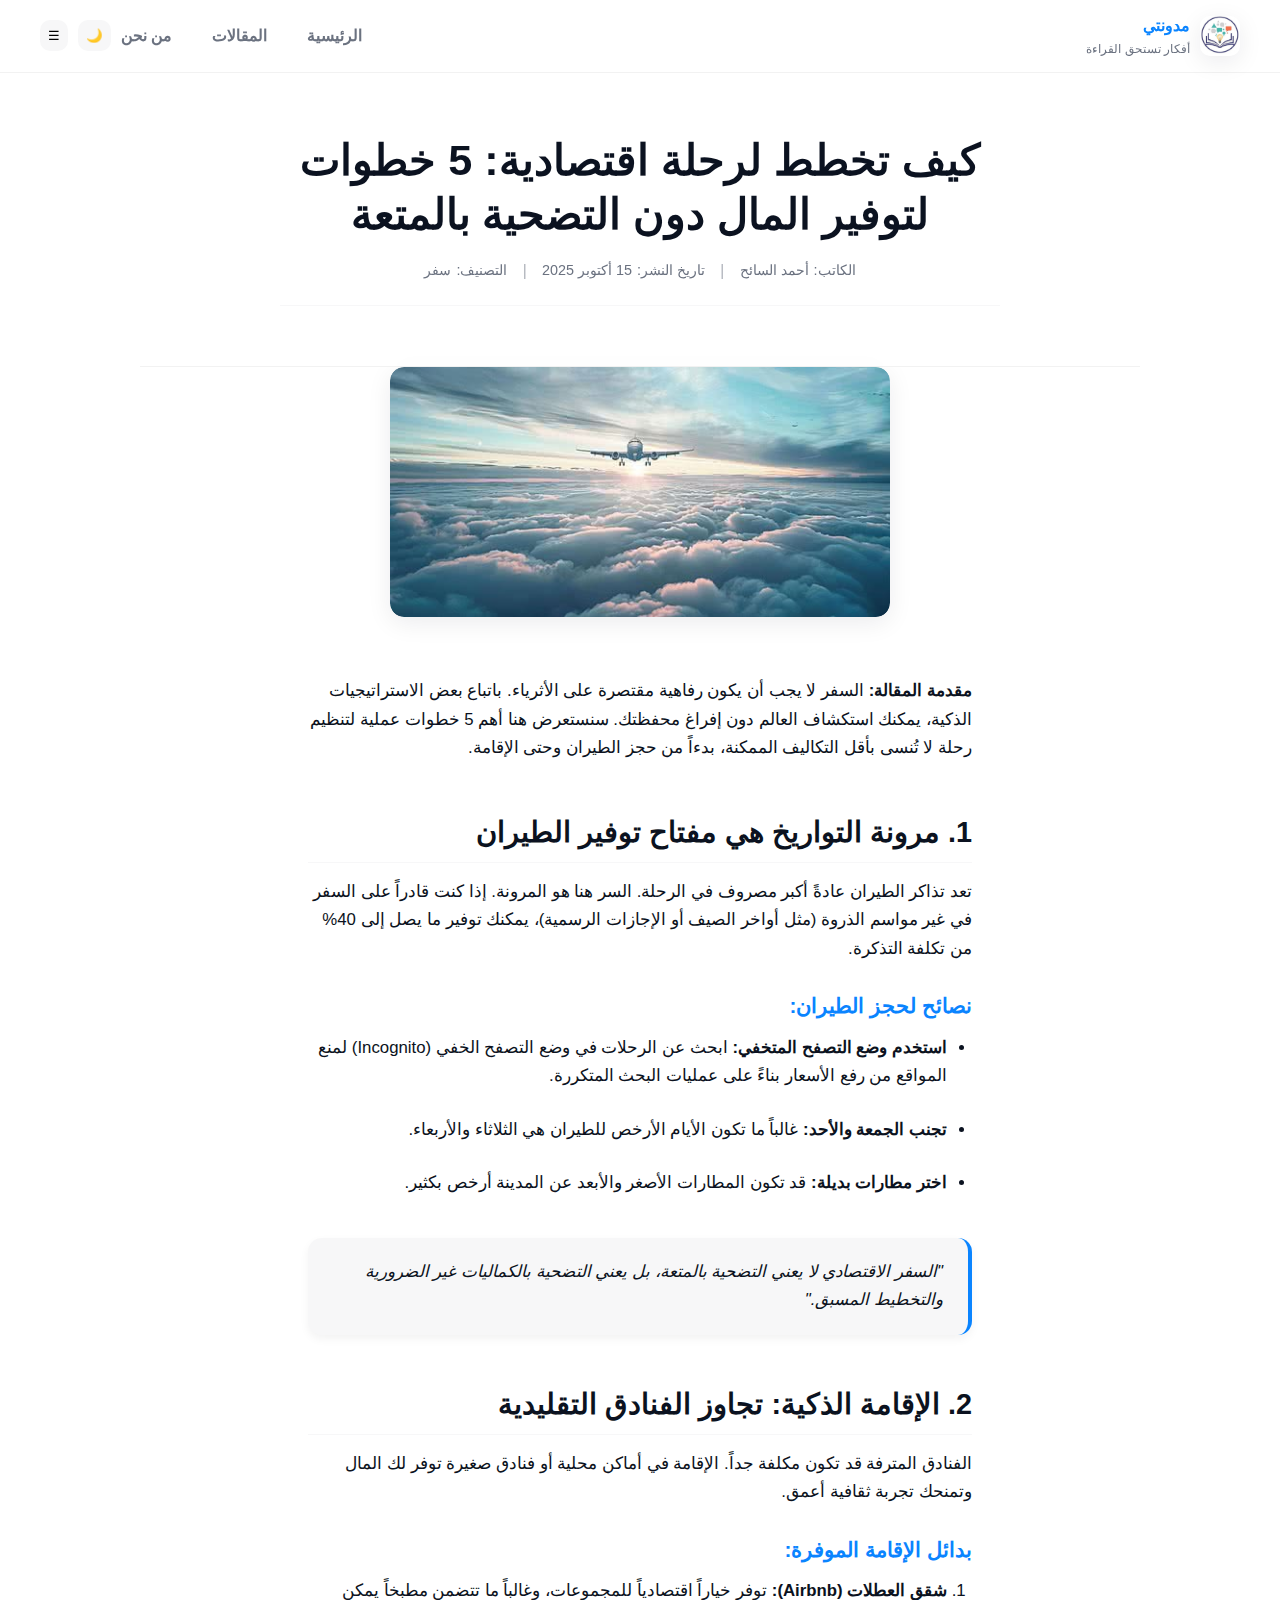
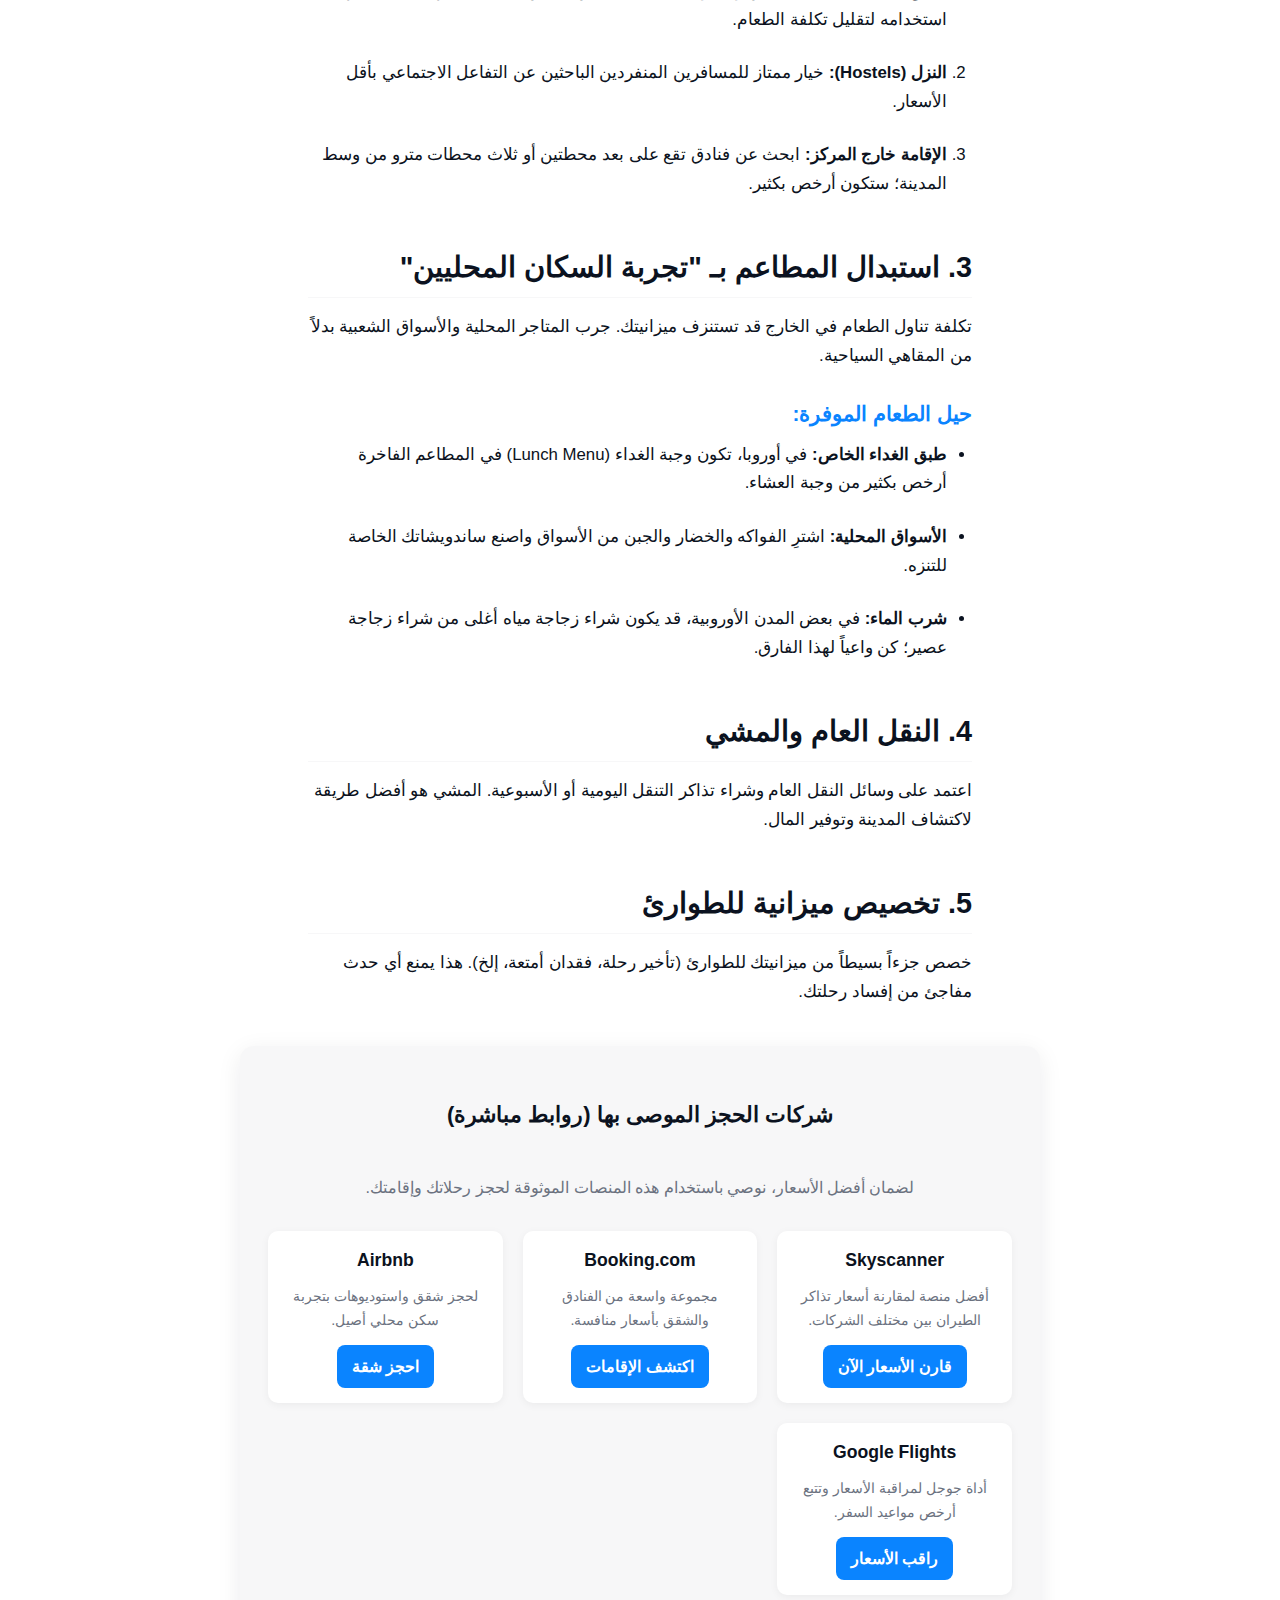
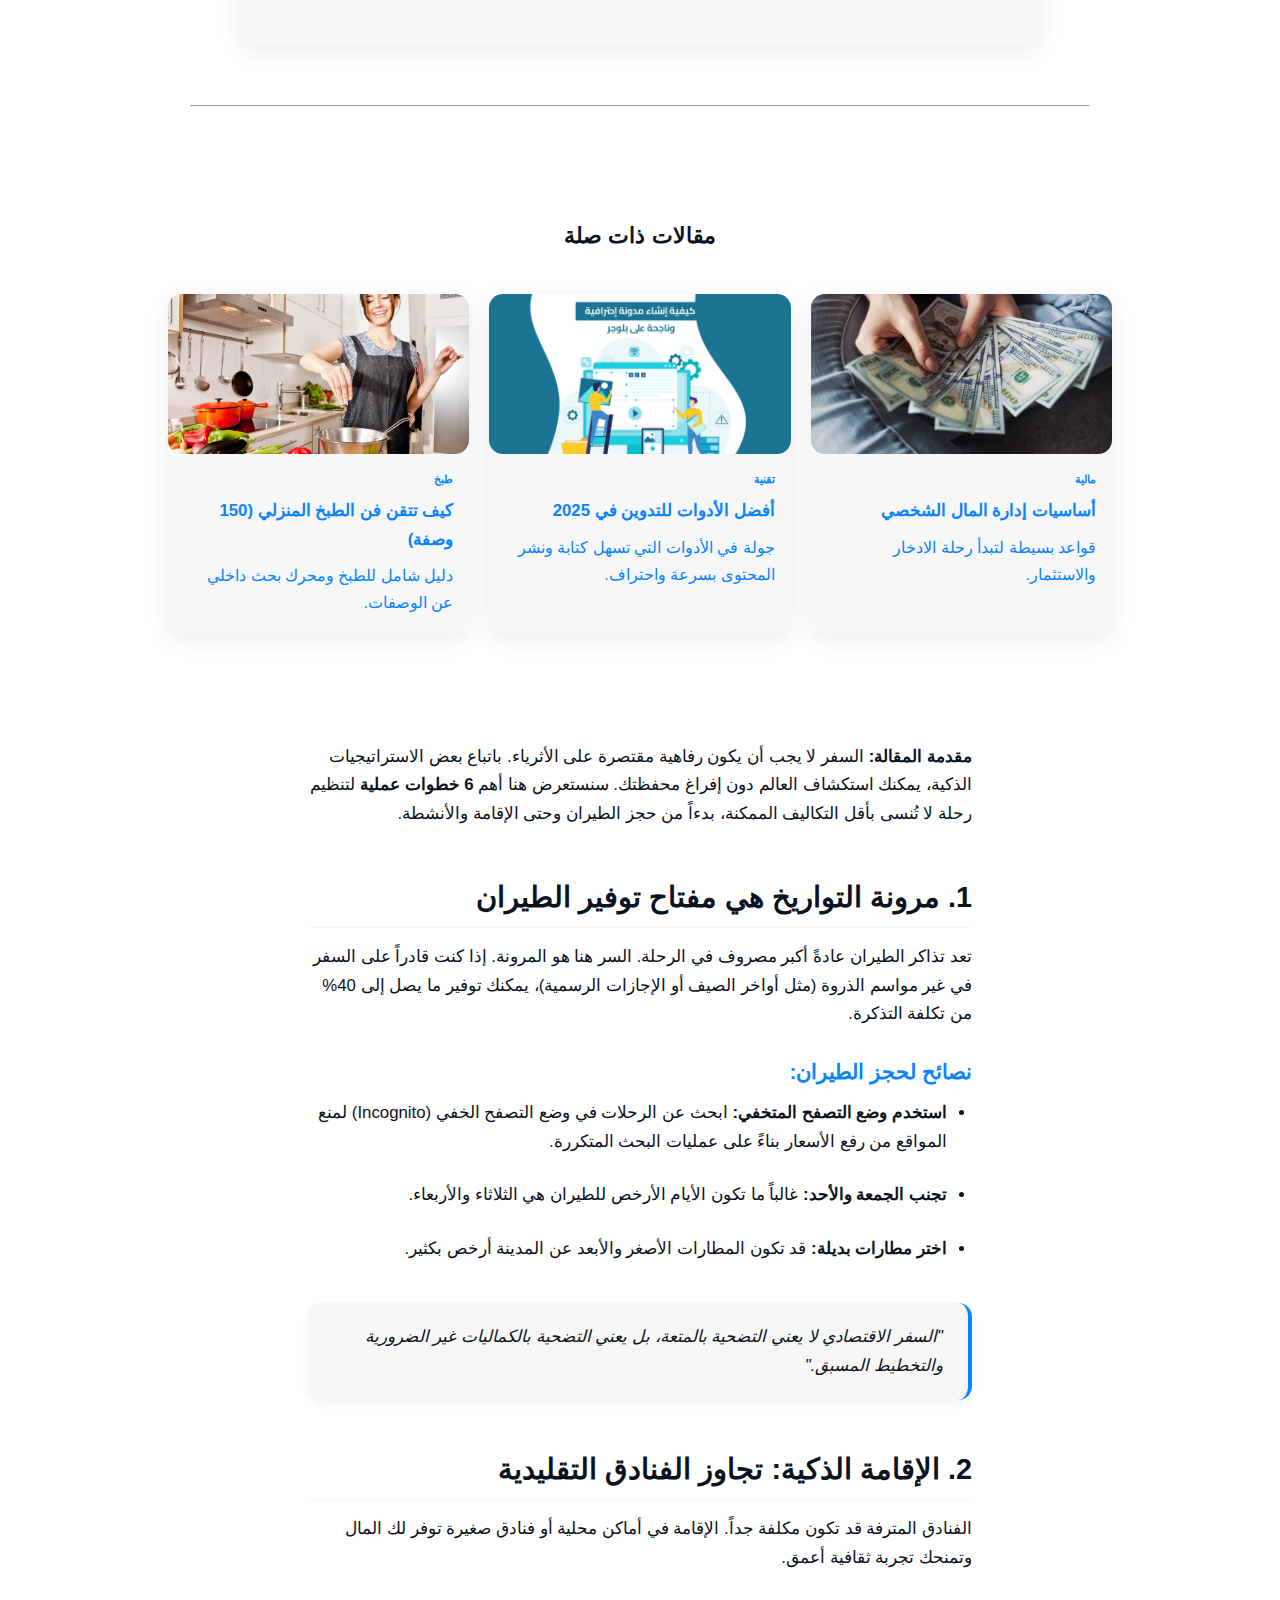
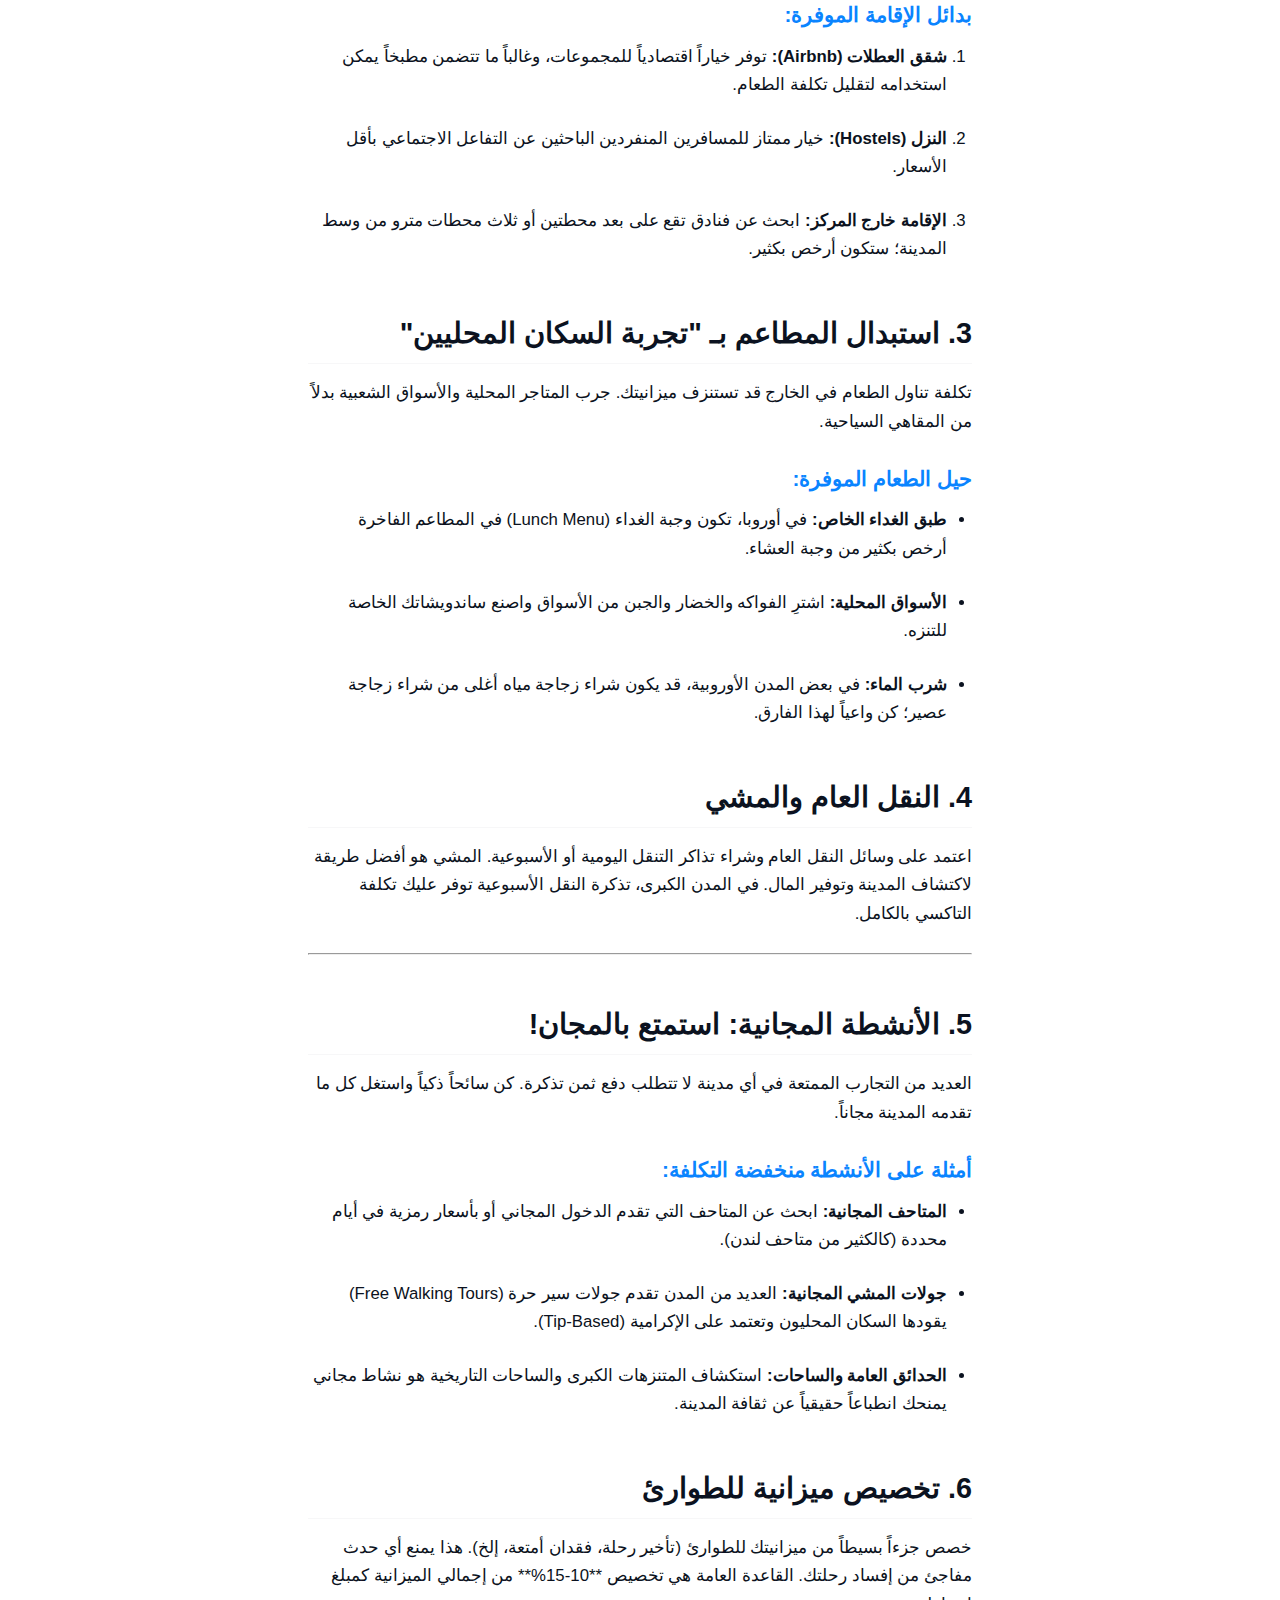
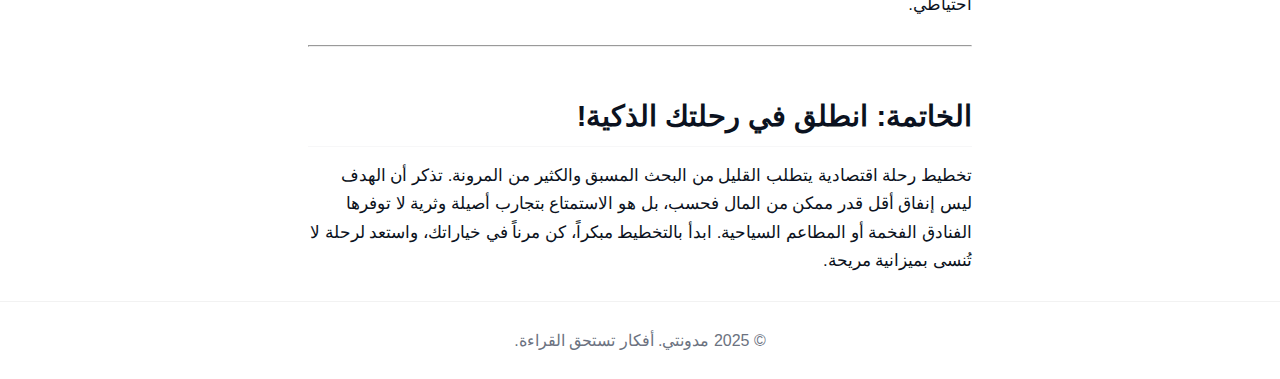
<file: posts/س-ف-ر.html>
<!doctype html>
<html lang="ar" dir="rtl">
<head>
    <meta charset="utf-8" />
    <meta name="viewport" content="width=device-width, initial-scale=1" />
    
    <title>كيف تخطط لرحلة اقتصادية: 5 خطوات لتوفير المال | مدونتي</title>
    <meta name="description" content="نصائح عملية وحيل ذكية لتنظيم رحلة ممتعة بأقل التكاليف الممكنة." />
    
    <!-- بيانات الـ SEO ومواقع التواصل الاجتماعي -->
    <meta property="og:title" content="كيف تخطط لرحلة اقتصادية: 5 خطوات لتوفير المال">
    <meta property="og:image" content="../assets/img/صورة-السفر-الرئيسية.jpg">
    <link rel="manifest" href="../manifest.json">
    
    <script type="application/ld+json">
    {
        "@context": "https://schema.org",
        "@type": "Article",
        "headline": "كيف تخطط لرحلة اقتصادية: 5 خطوات لتوفير المال",
        "author": { "@type": "Person", "name": "أحمد السائح" },
        "image": { "@type": "ImageObject", "url": "https://yourblog.com/assets/img/صورة-السفر-الرئيسية.jpg" }
    }
    </script>
    
    <!-- تضمين نفس تنسيقات CSS لصفحة المقالة -->
    <style>
        :root {
            --bg: #ffffff;
            --card: #f7f7f8;
            --muted: #6b7280;
            --accent: #0a84ff;
            --text: #0b1220;
            --glass: rgba(255,255,255,0.6);
            --radius: 14px;
            --shadow: 0 6px 24px rgba(11,18,32,0.08);
            --content-width: 720px;
            --pad: 28px;
            scroll-behavior: smooth;
        }
        [data-theme="dark"] {
            --bg: #0b0c0f;
            --card: #0f1216;
            --muted: #9aa3b2;
            --accent: #3ea6ff;
            --text: #e6eef8;
            --glass: rgba(10,10,12,0.4);
            --shadow: 0 8px 30px rgba(2,6,12,0.6);
        }

        /* الأساسيات */
        * { box-sizing: border-box; margin: 0; padding: 0; }
        body {
            font-family: -apple-system, BlinkMacSystemFont, "Segoe UI", Roboto, "Helvetica Neue", Arial, sans-serif;
            background: var(--bg);
            color: var(--text);
            line-height: 1.7; 
            transition: background 0.4s ease, color 0.4s ease;
        }
        a { color: var(--accent); text-decoration: none; transition: color 0.2s; }
        a:hover { text-decoration: underline; }
        img { max-width: 100%; height: auto; display: block; border-radius: var(--radius); }
        .container { max-width: 1200px; margin: auto; padding: 0 var(--pad); }
        
        /* Header & Nav - تم إزالة التعديلات الخاصة بـ .scrolled */
        header { 
            position: sticky; top: 0; z-index: 100; 
            background: var(--glass); /* يبقي الشريط زجاجياً */
            backdrop-filter: blur(8px); 
            border-bottom: 1px solid rgba(0,0,0,0.05);
            transition: all 0.3s ease;
        }
        [data-theme="dark"] header { border-bottom: 1px solid rgba(255,255,255,0.05); }
        .nav { 
            display: flex; 
            align-items: center; 
            padding: 12px 0; 
        }
        
        /* تم إزالة فئة .scrolled */
        
        .logo { display: flex; align-items: center; gap: 10px; }
        .logo .badge { width: 40px; height: 40px; border-radius: 10px; box-shadow: var(--shadow); overflow: hidden; }
        .logo .text div:first-child { font-weight: 700; }
        .logo .text div:last-child { font-size: 12px; color: var(--muted); }
        .nav-links { display: flex; gap: 20px; align-items: center; margin-inline-start: auto; }
        .nav-links a { padding: 8px 10px; border-radius: 10px; font-weight: 600; color: var(--muted); }
        .nav-links a:hover { background: var(--accent); color: white; }
        .nav-actions { display: flex; gap: 10px; align-items: center; }
        .icon-btn { background: var(--card); border: none; padding: 8px; border-radius: 10px; cursor: pointer; transition: all 0.3s ease; }
        .icon-btn:hover { background: var(--accent); color: white; }
        
        /* 1. هيكل المقالة */
        .article-wrapper {
            max-width: 1000px; 
            margin: 0 auto;
            padding-bottom: 60px;
        }

        /* 2. تنسيق العنوان (H1) */
        .article-header {
            text-align: center;
            padding: 60px 0 20px; 
            z-index: 1;
        }
        .article-header h1 {
            font-size: 2.7rem; 
            font-weight: 800; 
            line-height: 1.25;
            margin-bottom: 15px;
            max-width: 750px; 
            margin-left: auto;
            margin-right: auto;
        }
        
        /* شريط الميتا (مبسط) */
        .article-meta-bar {
            display: flex;
            justify-content: center;
            align-items: center;
            gap: 15px;
            font-size: 0.9rem;
            color: var(--muted);
            padding-bottom: 20px;
            border-bottom: 1px solid var(--card); 
            max-width: var(--content-width);
            margin: 0 auto 40px auto;
        }
        .article-meta-bar span {
            display: flex;
            align-items: center;
            gap: 5px;
        }
        .article-meta-bar a {
            color: var(--muted);
            transition: color 0.3s ease;
        }
        .article-meta-bar a:hover {
            color: var(--accent);
            text-decoration: none;
        }
        .article-meta-bar .separator {
            color: var(--muted);
            font-size: 1.2em;
            opacity: 0.5;
        }

        /* الصورة الرئيسية */
        .article-thumb {
            width: 50%; 
            max-width: 900px;
            height: auto;
            max-height: 450px; 
            margin: 0 auto 60px; 
            overflow: hidden;
            border-radius: var(--radius);
            box-shadow: var(--shadow);
        }
        
        /* 3. تنسيق جسم المقالة (نص القراءة) */
        .article-body {
            max-width: var(--content-width); 
            margin: 0 auto;
            padding: 0 var(--pad);
            font-size: 1.05rem; 
        }
        .article-body h2 {
            font-size: 1.8rem;
            font-weight: 700;
            margin-top: 45px;
            margin-bottom: 15px;
            color: var(--text);
            padding-bottom: 5px;
            border-bottom: 1px solid var(--card); 
        }
        .article-body h3 {
            font-size: 1.3rem;
            font-weight: 600;
            margin-top: 25px;
            margin-bottom: 10px;
            color: var(--accent);
        }
        .article-body p {
            margin-bottom: 25px;
        }
        .article-body ul, .article-body ol {
            margin-bottom: 30px;
            padding-right: 25px;
        }
        .article-body blockquote {
            border-right: 4px solid var(--accent);
            padding: 20px 25px;
            margin: 40px 0;
            background: var(--card);
            border-radius: var(--radius);
            font-style: italic;
            font-size: 1em;
            color: var(--text);
            box-shadow: 0 4px 10px rgba(0,0,0,0.05);
        }
        
        /* قسم شركات الحجز */
        .travel-partners {
            padding: 50px 0;
            max-width: 800px;
            margin: 40px auto;
            background: var(--card);
            border-radius: var(--radius);
            box-shadow: var(--shadow);
            text-align: center;
        }
        .travel-partners h2 {
            font-size: 1.8rem;
            margin-bottom: 25px;
            color: var(--accent);
            padding: 0 var(--pad);
        }
        .partner-grid {
            display: grid;
            grid-template-columns: repeat(auto-fit, minmax(200px, 1fr));
            gap: 20px;
            padding: 0 var(--pad);
        }
        .partner-card {
            background: var(--bg);
            padding: 15px;
            border-radius: 10px;
            box-shadow: 0 2px 8px rgba(0,0,0,0.05);
            transition: transform 0.3s ease;
        }
        .partner-card:hover {
            transform: translateY(-3px);
            box-shadow: 0 4px 12px rgba(0,0,0,0.1);
        }
        .partner-card h3 {
            font-size: 1.1rem;
            margin-bottom: 8px;
            color: var(--text);
        }
        .partner-card p {
            font-size: 0.9rem;
            color: var(--muted);
            margin-bottom: 12px;
        }
        .partner-card .cta-link {
            display: inline-block;
            padding: 8px 15px;
            background: var(--accent);
            color: white;
            border-radius: 8px;
            font-weight: 600;
        }

        /* 4. تنسيق المقالات ذات الصلة (محتوى ذات صلة) */
        .related-posts {
            padding: 50px 0;
            max-width: 1000px;
            margin: 0 auto;
        }
        h2.section-title { 
            font-size: 22px; 
            margin-bottom: 30px; 
            text-align: center;
            font-weight: 700;
            padding-bottom: 10px;
            color: var(--text);
        }
        .posts-grid { 
            display: grid; 
            grid-template-columns: repeat(auto-fit, minmax(250px, 1fr)); 
            gap: 20px;
            padding: 0 var(--pad);
        }
        .post { 
            background: var(--card); 
            border-radius: var(--radius);
            box-shadow: var(--shadow);
            transition: transform .3s, box-shadow .3s;
        }
        .post a { display: block; }
        .post:hover { transform: translateY(-5px); }
        .post .thumb { height: 160px; overflow: hidden; }
        .post .thumb img { width: 100%; height: 100%; object-fit: cover; }
        .post .meta { padding: 16px; }
        .post .meta .cat { font-size: 11px; color: var(--accent); font-weight: 700; margin-bottom: 8px; text-transform: uppercase; }
        .post .meta h3 { margin: 0 0 8px; font-size: 1.05rem; }

        /* Responsive */
        @media (max-width: 768px) {
            :root { --pad: 16px; }
            .article-header {
                padding: 40px 0 20px;
            }
            .article-header h1 {
                font-size: 2rem;
            }
            .article-meta-bar {
                flex-direction: column;
                gap: 5px;
            }
            .article-meta-bar .separator {
                display: none;
            }
            .article-body {
                font-size: 1rem;
            }
            .article-thumb {
                width: 100%;
                margin-bottom: 30px;
            }
            .partner-grid {
                grid-template-columns: 1fr;
            }
        }
        
    </style>
</head>

<body data-theme="light">
    <header>
        <div class="nav container">
            <!-- الروابط تستخدم مسار نسبي للخروج من مجلد posts/ -->
            <a href="../index.html" class="logo">
                <div class="badge">
                    <img src="../assets/img/logo.jpg" onerror="this.src='https://placehold.co/40x40/0a84ff/ffffff?text=L'" alt="شعار مدونتي">
                </div>
                <div class="text">
                    <div>مدونتي</div>
                    <div>أفكار تستحق القراءة</div>
                </div>
            </a>

            <nav class="nav-links" aria-label="روابط الموقع">
                <a href="../index.html#home">الرئيسية</a>
                <a href="../index.html#posts">المقالات</a>
                <a href="../index.html#about">من نحن</a>
            </nav>

            <div class="nav-actions">
                <button class="icon-btn" id="themeToggle" title="تبديل الوضع" aria-label="تبديل بين الوضع الفاتح والداكن">🌙</button>
                <button class="icon-btn" id="menuBtn" aria-label="قائمة التنقل" aria-expanded="false">☰</button>
            </div>
        </div>
    </header>
    
    <main class="article-wrapper">
        <article>
            <header class="article-header">
                <h1>كيف تخطط لرحلة اقتصادية: 5 خطوات لتوفير المال دون التضحية بالمتعة</h1>
                
                <div class="article-meta-bar">
                    <span>الكاتب: <a href="#">أحمد السائح</a></span>
                    <span class="separator">|</span>
                    <span>تاريخ النشر: <time datetime="2025-10-15">15 أكتوبر 2025</time></span>
                    <span class="separator">|</span>
                    <span>التصنيف: <a href="../index.html#categories">سفر</a></span>
                </div>
            </header>
            
            <div class="article-thumb">
                <img src="../assets/img/pngtree-airplane-flying-high-in-the-sky-passenger-airline-travel-and-tourism-image_16408704.jpg" onerror="this.src='https://placehold.co/900x450/3498db/ffffff?text=Affordable+Travel'" alt="صورة توضيحية لتخطيط السفر الاقتصادي">
            </div>

            <div class="article-body">
                <p><strong>مقدمة المقالة:</strong> السفر لا يجب أن يكون رفاهية مقتصرة على الأثرياء. باتباع بعض الاستراتيجيات الذكية، يمكنك استكشاف العالم دون إفراغ محفظتك. سنستعرض هنا أهم 5 خطوات عملية لتنظيم رحلة لا تُنسى بأقل التكاليف الممكنة، بدءاً من حجز الطيران وحتى الإقامة.</p>

                <h2>1. مرونة التواريخ هي مفتاح توفير الطيران</h2>
                <p>تعد تذاكر الطيران عادةً أكبر مصروف في الرحلة. السر هنا هو المرونة. إذا كنت قادراً على السفر في غير مواسم الذروة (مثل أواخر الصيف أو الإجازات الرسمية)، يمكنك توفير ما يصل إلى 40% من تكلفة التذكرة.</p>
                
                <h3>نصائح لحجز الطيران:</h3>
                <ul>
                    <li><p><strong>استخدم وضع التصفح المتخفي:</strong> ابحث عن الرحلات في وضع التصفح الخفي (Incognito) لمنع المواقع من رفع الأسعار بناءً على عمليات البحث المتكررة.</p></li>
                    <li><p><strong>تجنب الجمعة والأحد:</strong> غالباً ما تكون الأيام الأرخص للطيران هي الثلاثاء والأربعاء.</p></li>
                    <li><p><strong>اختر مطارات بديلة:</strong> قد تكون المطارات الأصغر والأبعد عن المدينة أرخص بكثير.</p></li>
                </ul>
                
                <blockquote>
                    "السفر الاقتصادي لا يعني التضحية بالمتعة، بل يعني التضحية بالكماليات غير الضرورية والتخطيط المسبق."
                </blockquote>
                
                <h2>2. الإقامة الذكية: تجاوز الفنادق التقليدية</h2>
                <p>الفنادق المترفة قد تكون مكلفة جداً. الإقامة في أماكن محلية أو فنادق صغيرة توفر لك المال وتمنحك تجربة ثقافية أعمق.</p>
                
                <h3>بدائل الإقامة الموفرة:</h3>
                <ol>
                    <li><p><strong>شقق العطلات (Airbnb):</strong> توفر خياراً اقتصادياً للمجموعات، وغالباً ما تتضمن مطبخاً يمكن استخدامه لتقليل تكلفة الطعام.</p></li>
                    <li><p><strong>النزل (Hostels):</strong> خيار ممتاز للمسافرين المنفردين الباحثين عن التفاعل الاجتماعي بأقل الأسعار.</p></li>
                    <li><p><strong>الإقامة خارج المركز:</strong> ابحث عن فنادق تقع على بعد محطتين أو ثلاث محطات مترو من وسط المدينة؛ ستكون أرخص بكثير.</p></li>
                </ol>

                <h2>3. استبدال المطاعم بـ "تجربة السكان المحليين"</h2>
                <p>تكلفة تناول الطعام في الخارج قد تستنزف ميزانيتك. جرب المتاجر المحلية والأسواق الشعبية بدلاً من المقاهي السياحية.</p>
                
                <h3>حيل الطعام الموفرة:</h3>
                <ul>
                    <li><p><strong>طبق الغداء الخاص:</strong> في أوروبا، تكون وجبة الغداء (Lunch Menu) في المطاعم الفاخرة أرخص بكثير من وجبة العشاء.</p></li>
                    <li><p><strong>الأسواق المحلية:</strong> اشترِ الفواكه والخضار والجبن من الأسواق واصنع ساندويشاتك الخاصة للتنزه.</p></li>
                    <li><p><strong>شرب الماء:</strong> في بعض المدن الأوروبية، قد يكون شراء زجاجة مياه أغلى من شراء زجاجة عصير؛ كن واعياً لهذا الفارق.</p></li>
                </ul>
                
                <h2>4. النقل العام والمشي</h2>
                <p>اعتمد على وسائل النقل العام وشراء تذاكر التنقل اليومية أو الأسبوعية. المشي هو أفضل طريقة لاكتشاف المدينة وتوفير المال.</p>
                
                <h2>5. تخصيص ميزانية للطوارئ</h2>
                <p>خصص جزءاً بسيطاً من ميزانيتك للطوارئ (تأخير رحلة، فقدان أمتعة، إلخ). هذا يمنع أي حدث مفاجئ من إفساد رحلتك.</p>
                
            </div>
            </article>
        
        <!-- قسم الشركات الموصى بها -->
        <section class="travel-partners">
            <h2 class="section-title">شركات الحجز الموصى بها (روابط مباشرة)</h2>
            <p style="color:var(--muted); margin-bottom: 30px; padding: 0 var(--pad);">لضمان أفضل الأسعار، نوصي باستخدام هذه المنصات الموثوقة لحجز رحلاتك وإقامتك.</p>
            
            <div class="partner-grid">
                
                <div class="partner-card">
                    <h3>Skyscanner</h3>
                    <p>أفضل منصة لمقارنة أسعار تذاكر الطيران بين مختلف الشركات.</p>
                    <a href="https://www.skyscanner.com" target="_blank" class="cta-link">قارن الأسعار الآن</a>
                </div>

                <div class="partner-card">
                    <h3>Booking.com</h3>
                    <p>مجموعة واسعة من الفنادق والشقق بأسعار منافسة.</p>
                    <a href="https://www.booking.com" target="_blank" class="cta-link">اكتشف الإقامات</a>
                </div>

                <div class="partner-card">
                    <h3>Airbnb</h3>
                    <p>لحجز شقق واستوديوهات بتجربة سكن محلي أصيل.</p>
                    <a href="https://www.airbnb.com" target="_blank" class="cta-link">احجز شقة</a>
                </div>

                <div class="partner-card">
                    <h3>Google Flights</h3>
                    <p>أداة جوجل لمراقبة الأسعار وتتبع أرخص مواعيد السفر.</p>
                    <a href="https://www.google.com/flights" target="_blank" class="cta-link">راقب الأسعار</a>
                </div>
                
            </div>
        </section>


        <hr style="margin: 60px auto; max-width: 900px; border-color: var(--card);">
        
        <section class="related-posts">
            <h2 class="section-title">مقالات ذات صلة</h2>
            <div class="posts-grid">
                <!-- المقالة 1: مالية -->
                <article class="post">
                    <a href="../posts/م-ل.html">
                        <div class="thumb"><img src="../assets/img/صور-فلوس-جديدة (1) (Phone).jpeg" onerror="this.src='https://placehold.co/300x160/2c3e50/ffffff?text=Finance'" alt="صورة إدارة المال"></div>
                        <div class="meta">
                            <div class="cat">مالية</div>
                            <h3>أساسيات إدارة المال الشخصي</h3>
                            <p>قواعد بسيطة لتبدأ رحلة الادخار والاستثمار.</p>
                        </div>
                    </a>
                </article>
                
                <!-- المقالة 2: تقنية -->
                <article class="post">
                    <a href="../posts/م-ز.html">
                        <div class="thumb"><img src="../assets/img/1692574554-كيفية-إنشاء-مدونة-إحترافية-وناجحة-على-بلوجر-scaled.jpg" onerror="this.src='https://placehold.co/300x160/e67e22/ffffff?text=Tech'" alt="صورة أدوات التدوين"></div>
                        <div class="meta">
                            <div class="cat">تقنية</div>
                            <h3>أفضل الأدوات للتدوين في 2025</h3>
                            <p>جولة في الأدوات التي تسهل كتابة ونشر المحتوى بسرعة واحتراف.</p>
                        </div>
                    </a>
                </article>
                
                <!-- المقالة 3: طبخ - تم تصحيح المسار ليكون أسهل وأكثر موثوقية -->
                <article class="post">
                    <a href="../posts/م-ط.html">
                        <div class="thumb"><img src="../assets/img/طبخ%20.webp" onerror="this.src='https://placehold.co/300x160/795548/ffffff?text=Cooking'" alt="صورة وصفات طبخ"></div>
                        <div class="meta">
                            <div class="cat">طبخ</div>
                            <h3>كيف تتقن فن الطبخ المنزلي (150 وصفة)</h3>
                            <p>دليل شامل للطبخ ومحرك بحث داخلي عن الوصفات.</p>
                        </div>
                    </a>
                </article>
                
            </div>
        </section>
    </main>
    <div class="article-body">
    <p>
        <strong>مقدمة المقالة:</strong> السفر لا يجب أن يكون رفاهية مقتصرة على الأثرياء. باتباع بعض الاستراتيجيات الذكية، يمكنك استكشاف العالم دون إفراغ محفظتك. سنستعرض هنا أهم <strong>6 خطوات عملية</strong> لتنظيم رحلة لا تُنسى بأقل التكاليف الممكنة، بدءاً من حجز الطيران وحتى الإقامة والأنشطة.
    </p>

    <h2>1. مرونة التواريخ هي مفتاح توفير الطيران</h2>
    <p>تعد تذاكر الطيران عادةً أكبر مصروف في الرحلة. السر هنا هو المرونة. إذا كنت قادراً على السفر في غير مواسم الذروة (مثل أواخر الصيف أو الإجازات الرسمية)، يمكنك توفير ما يصل إلى 40% من تكلفة التذكرة.</p>
    
    <h3>نصائح لحجز الطيران:</h3>
    <ul>
        <li><p><strong>استخدم وضع التصفح المتخفي:</strong> ابحث عن الرحلات في وضع التصفح الخفي (Incognito) لمنع المواقع من رفع الأسعار بناءً على عمليات البحث المتكررة.</p></li>
        <li><p><strong>تجنب الجمعة والأحد:</strong> غالباً ما تكون الأيام الأرخص للطيران هي الثلاثاء والأربعاء.</p></li>
        <li><p><strong>اختر مطارات بديلة:</strong> قد تكون المطارات الأصغر والأبعد عن المدينة أرخص بكثير.</p></li>
    </ul>
    
    <blockquote>
        "السفر الاقتصادي لا يعني التضحية بالمتعة، بل يعني التضحية بالكماليات غير الضرورية والتخطيط المسبق."
    </blockquote>
    
    <h2>2. الإقامة الذكية: تجاوز الفنادق التقليدية</h2>
    <p>الفنادق المترفة قد تكون مكلفة جداً. الإقامة في أماكن محلية أو فنادق صغيرة توفر لك المال وتمنحك تجربة ثقافية أعمق.</p>
    
    <h3>بدائل الإقامة الموفرة:</h3>
    <ol>
        <li><p><strong>شقق العطلات (Airbnb):</strong> توفر خياراً اقتصادياً للمجموعات، وغالباً ما تتضمن مطبخاً يمكن استخدامه لتقليل تكلفة الطعام.</p></li>
        <li><p><strong>النزل (Hostels):</strong> خيار ممتاز للمسافرين المنفردين الباحثين عن التفاعل الاجتماعي بأقل الأسعار.</p></li>
        <li><p><strong>الإقامة خارج المركز:</strong> ابحث عن فنادق تقع على بعد محطتين أو ثلاث محطات مترو من وسط المدينة؛ ستكون أرخص بكثير.</p></li>
    </ol>

    <h2>3. استبدال المطاعم بـ "تجربة السكان المحليين"</h2>
    <p>تكلفة تناول الطعام في الخارج قد تستنزف ميزانيتك. جرب المتاجر المحلية والأسواق الشعبية بدلاً من المقاهي السياحية.</p>
    
    <h3>حيل الطعام الموفرة:</h3>
    <ul>
        <li><p><strong>طبق الغداء الخاص:</strong> في أوروبا، تكون وجبة الغداء (Lunch Menu) في المطاعم الفاخرة أرخص بكثير من وجبة العشاء.</p></li>
        <li><p><strong>الأسواق المحلية:</strong> اشترِ الفواكه والخضار والجبن من الأسواق واصنع ساندويشاتك الخاصة للتنزه.</p></li>
        <li><p><strong>شرب الماء:</strong> في بعض المدن الأوروبية، قد يكون شراء زجاجة مياه أغلى من شراء زجاجة عصير؛ كن واعياً لهذا الفارق.</p></li>
    </ul>
    
    <h2>4. النقل العام والمشي</h2>
    <p>اعتمد على وسائل النقل العام وشراء تذاكر التنقل اليومية أو الأسبوعية. المشي هو أفضل طريقة لاكتشاف المدينة وتوفير المال. في المدن الكبرى، تذكرة النقل الأسبوعية توفر عليك تكلفة التاكسي بالكامل.</p>
    
    <hr>
    
    <h2>5. الأنشطة المجانية: استمتع بالمجان!</h2>
    <p>العديد من التجارب الممتعة في أي مدينة لا تتطلب دفع ثمن تذكرة. كن سائحاً ذكياً واستغل كل ما تقدمه المدينة مجاناً.</p>
    
    <h3>أمثلة على الأنشطة منخفضة التكلفة:</h3>
    <ul>
        <li><p><strong>المتاحف المجانية:</strong> ابحث عن المتاحف التي تقدم الدخول المجاني أو بأسعار رمزية في أيام محددة (كالكثير من متاحف لندن).</p></li>
        <li><p><strong>جولات المشي المجانية:</strong> العديد من المدن تقدم جولات سير حرة (Free Walking Tours) يقودها السكان المحليون وتعتمد على الإكرامية (Tip-Based).</p></li>
        <li><p><strong>الحدائق العامة والساحات:</strong> استكشاف المتنزهات الكبرى والساحات التاريخية هو نشاط مجاني يمنحك انطباعاً حقيقياً عن ثقافة المدينة.</p></li>
    </ul>
    
    <h2>6. تخصيص ميزانية للطوارئ</h2>
    <p>خصص جزءاً بسيطاً من ميزانيتك للطوارئ (تأخير رحلة، فقدان أمتعة، إلخ). هذا يمنع أي حدث مفاجئ من إفساد رحلتك. القاعدة العامة هي تخصيص **10-15%** من إجمالي الميزانية كمبلغ احتياطي.</p>
    
    <hr>
    
    <h2>الخاتمة: انطلق في رحلتك الذكية!</h2>
    <p>تخطيط رحلة اقتصادية يتطلب القليل من البحث المسبق والكثير من المرونة. تذكر أن الهدف ليس إنفاق أقل قدر ممكن من المال فحسب، بل هو الاستمتاع بتجارب أصيلة وثرية لا توفرها الفنادق الفخمة أو المطاعم السياحية. ابدأ بالتخطيط مبكراً، كن مرناً في خياراتك، واستعد لرحلة لا تُنسى بميزانية مريحة.</p>

</div>
    
    <footer style="text-align: center; padding: 25px; color: var(--muted); border-top: 1px solid rgba(0,0,0,0.05);">
        <p>&copy; 2025 مدونتي. أفكار تستحق القراءة.</p>
    </footer>

    <script>
        // Theme persistence and toggle
        const themeToggle = document.getElementById('themeToggle');
        const body = document.body;
        const savedTheme = localStorage.getItem('theme') || 'light';
        body.setAttribute('data-theme', savedTheme);
        themeToggle.textContent = savedTheme === 'light' ? '🌙' : '☀️';

        themeToggle.addEventListener('click', () => {
            const isLight = body.getAttribute('data-theme') === 'light';
            const newTheme = isLight ? 'dark' : 'light';
            body.setAttribute('data-theme', newTheme);
            themeToggle.textContent = isLight ? '☀️' : '🌙';
            localStorage.setItem('theme', newTheme);
        });

        // Menu button toggle
        const menuBtn = document.getElementById('menuBtn');
        const navLinks = document.querySelector('.nav-links');
        menuBtn.addEventListener('click', () => {
            navLinks.classList.toggle('show');
            menuBtn.setAttribute('aria-expanded', navLinks.classList.contains('show'));
        });
        
        // Fix for placeholder image
        document.querySelectorAll('img[onerror]').forEach(img => {
            img.addEventListener('error', function() {
                this.style.filter = 'grayscale(100%)';
            });
        });

        // تأثير الشريط الزجاجي (القديم) - لا يتغير بالتمرير
        const header = document.querySelector('header');
        // تم إزالة دوال handleScroll وكود التمرير
    </script>
</body>
</html>
</file>
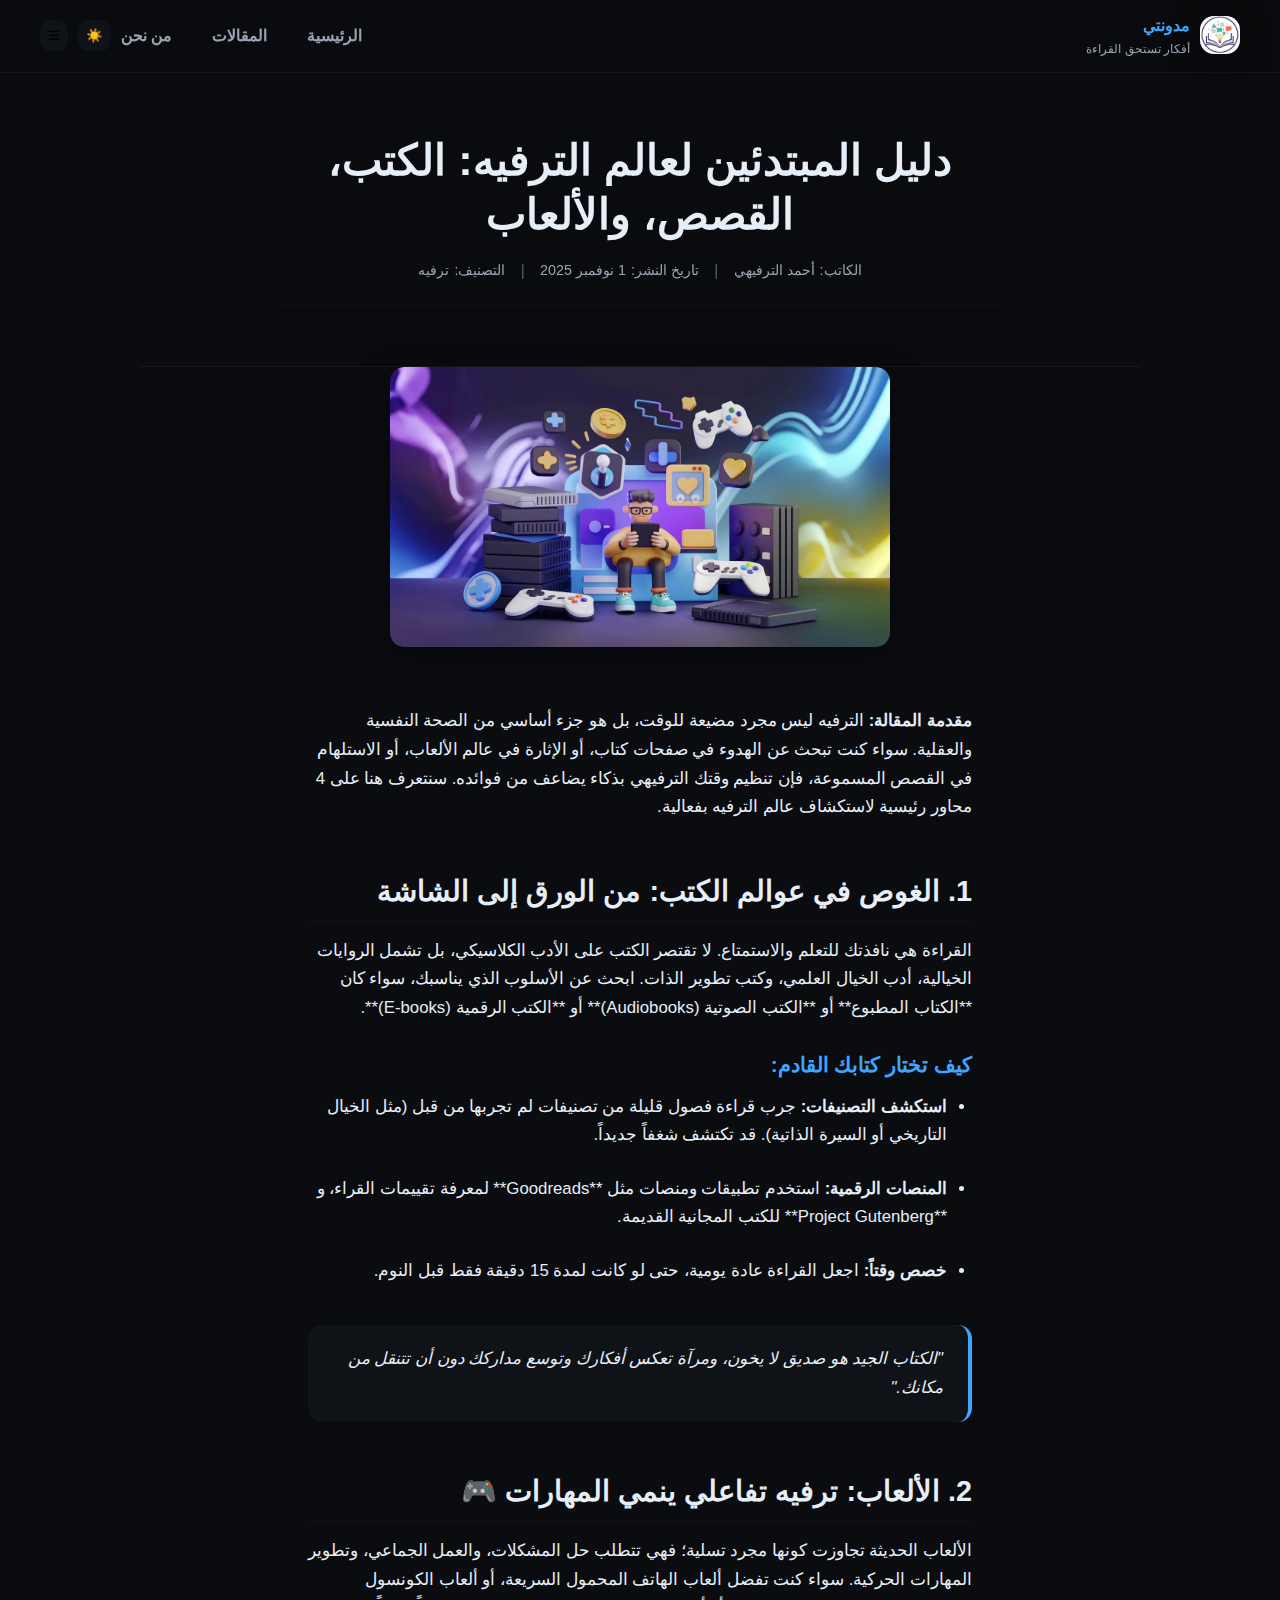
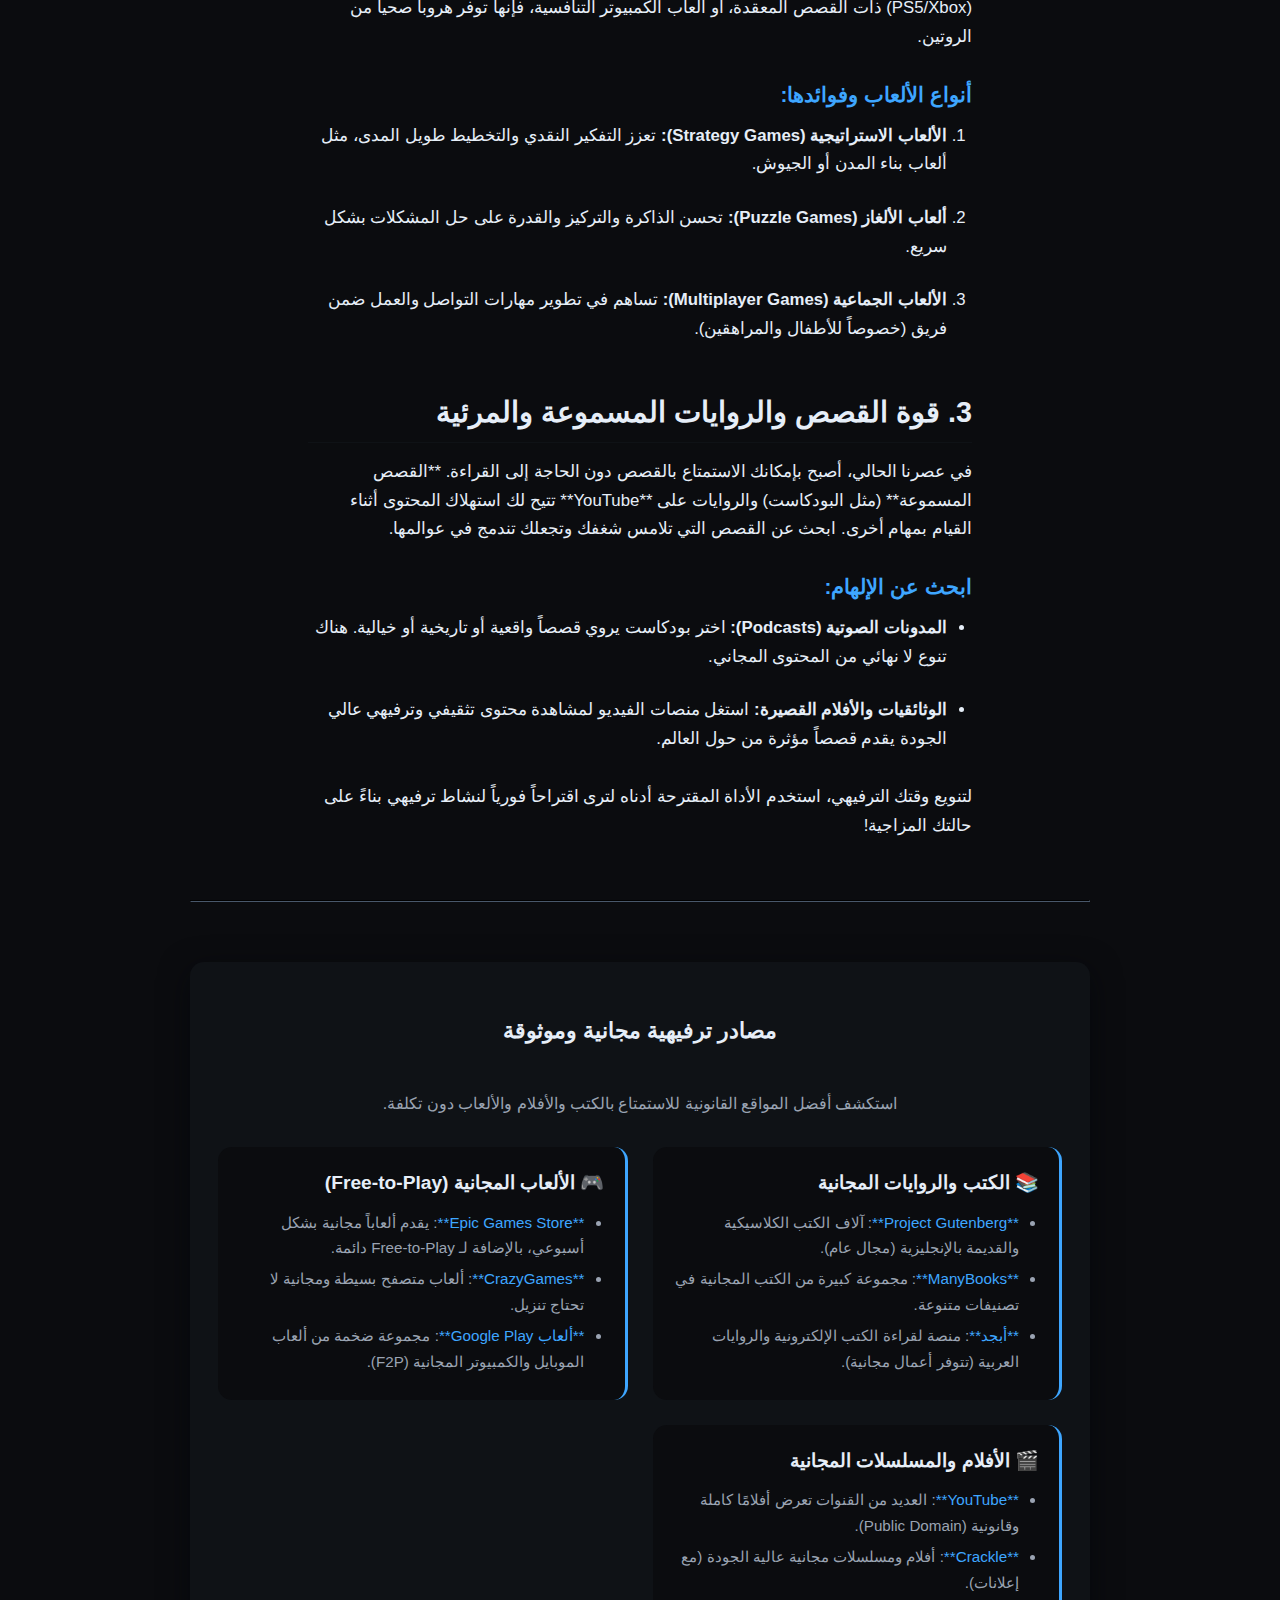
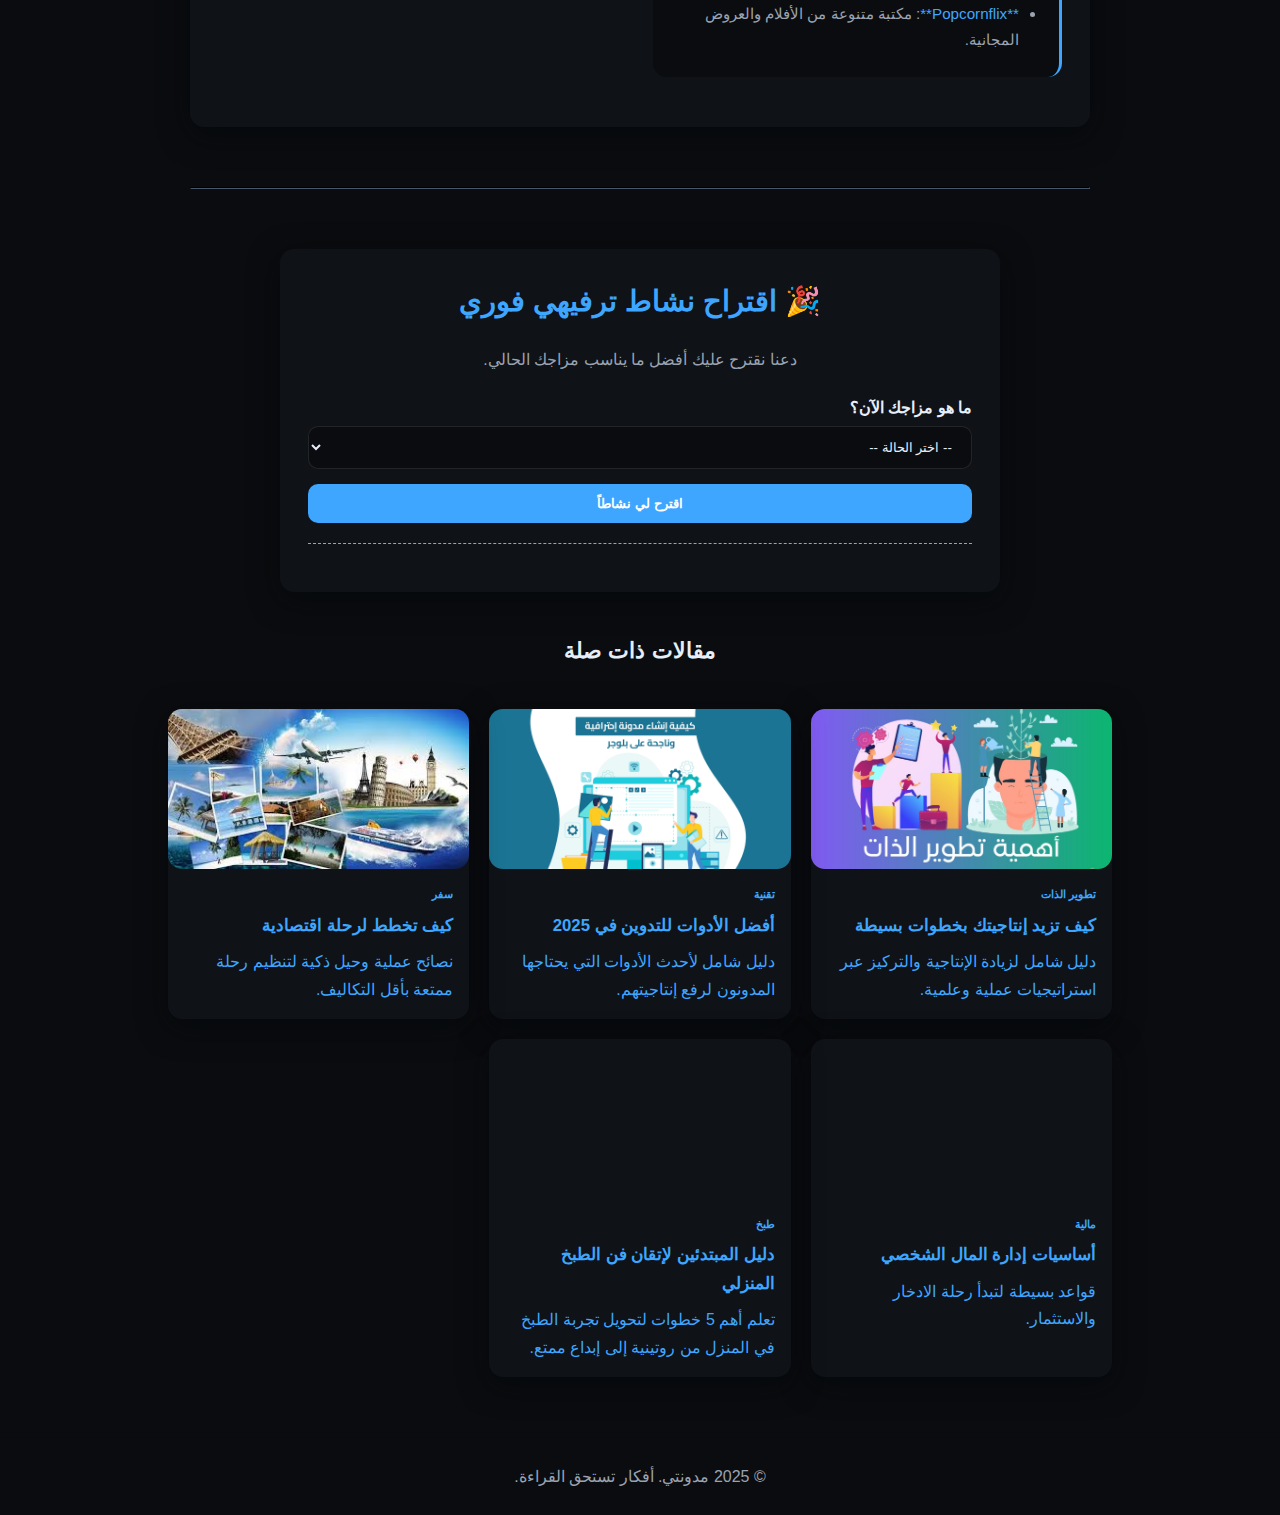
<file: posts/ق-س.html>
<!doctype html>
<html lang="ar" dir="rtl">
<head>
    <meta charset="utf-8" />
    <meta name="viewport" content="width=device-width, initial-scale=1" />
    
    <title>دليل المبتدئين لعالم الترفيه: الكتب، القصص، والألعاب | مدونتي</title>
    <meta name="description" content="استكشف أفضل المصادر والأنواع في عالم الكتب والألعاب والقصص لتمضية وقت ممتع ومفيد." />
    
    <meta property="og:title" content="دليل المبتدئين لعالم الترفيه: الكتب، القصص، والألعاب">
    <meta property="og:image" content="../assets/img/صورة-الترفيه.jpg">
    <link rel="manifest" href="../manifest.json">
    
    <script type="application/ld+json">
    {
        "@context": "https://schema.org",
        "@type": "Article",
        "headline": "دليل المبتدئين لعالم الترفيه: الكتب، القصص، والألعاب",
        "author": { "@type": "Person", "name": "أحمد الترفيهي" },
        "image": { "@type": "ImageObject", "url": "https://yourblog.com/assets/img/صورة-الترفيه.jpg" }
    }
    </script>
    
    <style>
        :root {
            --bg: #ffffff;
            --card: #f7f7f8;
            --muted: #6b7280;
            --accent: #0a84ff;
            --text: #0b1220;
            --glass: rgba(255,255,255,0.6);
            --radius: 14px;
            --shadow: 0 6px 24px rgba(11,18,32,0.08);
            --content-width: 720px;
            --pad: 28px;
            scroll-behavior: smooth;
        }
        [data-theme="dark"] {
            --bg: #0b0c0f;
            --card: #0f1216;
            --muted: #9aa3b2;
            --accent: #3ea6ff;
            --text: #e6eef8;
            --glass: rgba(10,10,12,0.4);
            --shadow: 0 8px 30px rgba(2,6,12,0.6);
        }

        /* الأساسيات */
        * { box-sizing: border-box; margin: 0; padding: 0; }
        body {
            font-family: -apple-system, BlinkMacSystemFont, "Segoe UI", Roboto, "Helvetica Neue", Arial, sans-serif;
            background: var(--bg);
            color: var(--text);
            line-height: 1.7; 
            transition: background 0.4s ease, color 0.4s ease;
        }
        a { color: var(--accent); text-decoration: none; transition: color 0.2s; }
        a:hover { text-decoration: underline; }
        img { max-width: 100%; height: auto; display: block; border-radius: var(--radius); }
        .container { max-width: 1200px; margin: auto; padding: 0 var(--pad); }
        
        /* Header & Nav */
        header { 
            position: sticky; top: 0; z-index: 100; 
            background: var(--glass); backdrop-filter: blur(8px); 
            border-bottom: 1px solid rgba(0,0,0,0.05);
        }
        [data-theme="dark"] header { border-bottom: 1px solid rgba(255,255,255,0.05); }
        .nav { display: flex; align-items: center; padding: 12px 0; }
        .logo { display: flex; align-items: center; gap: 10px; }
        .logo .badge { width: 40px; height: 40px; border-radius: 10px; box-shadow: var(--shadow); overflow: hidden; }
        .logo .text div:first-child { font-weight: 700; }
        .logo .text div:last-child { font-size: 12px; color: var(--muted); }
        .nav-links { display: flex; gap: 20px; align-items: center; margin-inline-start: auto; }
        .nav-links a { padding: 8px 10px; border-radius: 10px; font-weight: 600; color: var(--muted); }
        .nav-links a:hover { background: var(--accent); color: white; }
        .nav-actions { display: flex; gap: 10px; align-items: center; }
        .icon-btn { background: var(--card); border: none; padding: 8px; border-radius: 10px; cursor: pointer; transition: all 0.3s ease; }
        .icon-btn:hover { background: var(--accent); color: white; }
        
        /* 1. هيكل المقالة */
        .article-wrapper {
            max-width: 1000px; 
            margin: 0 auto;
            padding-bottom: 60px;
        }

        /* 2. تنسيق العنوان (H1) */
        .article-header {
            text-align: center;
            padding: 60px 0 20px; 
            z-index: 1;
        }
        .article-header h1 {
            font-size: 2.7rem; 
            font-weight: 800; 
            line-height: 1.25;
            margin-bottom: 15px;
            max-width: 750px; 
            margin-left: auto;
            margin-right: auto;
        }
        
        /* شريط الميتا (مبسط) */
        .article-meta-bar {
            display: flex;
            justify-content: center;
            align-items: center;
            gap: 15px;
            font-size: 0.9rem;
            color: var(--muted);
            padding-bottom: 20px;
            border-bottom: 1px solid var(--card); 
            max-width: var(--content-width);
            margin: 0 auto 40px auto;
        }
        .article-meta-bar span {
            display: flex;
            align-items: center;
            gap: 5px;
        }
        .article-meta-bar a {
            color: var(--muted);
            transition: color 0.3s ease;
        }
        .article-meta-bar a:hover {
            color: var(--accent);
            text-decoration: none;
        }
        .article-meta-bar .separator {
            color: var(--muted);
            font-size: 1.2em;
            opacity: 0.5;
        }

        /* الصورة الرئيسية */
        .article-thumb {
            width: 50%; 
            max-width: 900px;
            height: auto;
            max-height: 450px; 
            margin: 0 auto 60px; 
            overflow: hidden;
            border-radius: var(--radius);
            box-shadow: var(--shadow);
        }
        
        /* 3. تنسيق جسم المقالة (نص القراءة) */
        .article-body {
            max-width: var(--content-width); 
            margin: 0 auto;
            padding: 0 var(--pad);
            font-size: 1.05rem; 
        }
        .article-body h2 {
            font-size: 1.8rem;
            font-weight: 700;
            margin-top: 45px;
            margin-bottom: 15px;
            color: var(--text);
            padding-bottom: 5px;
            border-bottom: 1px solid var(--card); 
        }
        .article-body h3 {
            font-size: 1.3rem;
            font-weight: 600;
            margin-top: 25px;
            margin-bottom: 10px;
            color: var(--accent);
        }
        .article-body p {
            margin-bottom: 25px;
        }
        .article-body ul, .article-body ol {
            margin-bottom: 30px;
            padding-right: 25px;
        }
        .article-body blockquote {
            border-right: 4px solid var(--accent);
            padding: 20px 25px;
            margin: 40px 0;
            background: var(--card);
            border-radius: var(--radius);
            font-style: italic;
            font-size: 1em;
            color: var(--text);
            box-shadow: 0 4px 10px rgba(0,0,0,0.05);
        }

        /* قسم المنصات المجانية (الجديد) */
        .free-platforms-section {
            padding: 50px 0; 
            max-width: 900px; 
            margin: 40px auto; 
            background: var(--card); 
            border-radius: var(--radius); 
            box-shadow: var(--shadow); 
            text-align: center;
        }
        .platforms-grid {
            display: grid;
            grid-template-columns: repeat(auto-fit, minmax(280px, 1fr));
            gap: 25px;
            padding: 0 var(--pad);
            text-align: right;
        }
        .platform-card {
            background: var(--bg);
            padding: 20px;
            border-radius: var(--radius);
            border-right: 3px solid var(--accent);
            text-align: right;
        }
        .platform-card h3 {
            font-size: 1.2rem;
            margin-top: 0;
            margin-bottom: 10px;
            color: var(--text);
        }
        .platform-card ul {
            padding-right: 20px;
            margin-bottom: 0;
        }
        .platform-card li {
            font-size: 0.95rem;
            color: var(--muted);
            margin-bottom: 5px;
        }
        
        /* 4. تنسيق المقالات ذات الصلة (محتوى ذات صلة) */
        .related-posts {
            padding: 50px 0;
            max-width: 1000px;
            margin: 0 auto;
        }
        h2.section-title { 
            font-size: 22px; 
            margin-bottom: 30px; 
            text-align: center;
            font-weight: 700;
            padding-bottom: 10px;
            color: var(--text);
        }
        .posts-grid { 
            display: grid; 
            grid-template-columns: repeat(auto-fit, minmax(250px, 1fr)); 
            gap: 20px;
            padding: 0 var(--pad);
        }
        .post { 
            background: var(--card); 
            border-radius: var(--radius);
            box-shadow: var(--shadow);
            transition: transform .3s, box-shadow .3s;
        }
        .post a { display: block; }
        .post:hover { transform: translateY(-5px); }
        .post .thumb { height: 160px; overflow: hidden; }
        .post .thumb img { width: 100%; height: 100%; object-fit: cover; }
        .post .meta { padding: 16px; }
        .post .meta .cat { font-size: 11px; color: var(--accent); font-weight: 700; margin-bottom: 8px; text-transform: uppercase; }
        .post .meta h3 { margin: 0 0 8px; font-size: 1.05rem; }

        /* Responsive */
        @media (max-width: 768px) {
            :root { --pad: 16px; }
            .article-header {
                padding: 40px 0 20px;
            }
            .article-header h1 {
                font-size: 2rem;
            }
            .article-meta-bar {
                flex-direction: column;
                gap: 5px;
            }
            .article-meta-bar .separator {
                display: none;
            }
            .article-body {
                font-size: 1rem;
            }
            .article-thumb {
                width: 100%;
                margin-bottom: 30px;
            }
            /* تحسين إظهار قائمة التنقل في الموبايل */
            .nav {
                flex-wrap: wrap;
            }
            .nav-links {
                display: none; /* إخفاء الروابط في وضع الموبايل */
                width: 100%;
                order: 3; /* وضعها في الأسفل */
                flex-direction: column;
                padding: 15px 0 0;
            }
            .nav-links.show {
                display: flex;
            }
            .nav-links a {
                width: 100%;
                text-align: center;
                margin-bottom: 5px;
            }
            .platforms-grid {
                grid-template-columns: 1fr;
            }
        }

        /* Calculator Styles */
        #fun-suggestions-tool {
            max-width: var(--content-width); 
            margin: 60px auto 40px auto;
            padding: var(--pad);
            background: var(--card);
            border-radius: var(--radius);
            box-shadow: var(--shadow);
            text-align: center;
        }
        #fun-suggestions-tool h2 {
            font-size: 1.8rem;
            margin-bottom: 20px;
            color: var(--accent);
        }
        #suggestionForm {
            display: flex;
            flex-direction: column;
            gap: 15px;
            margin-bottom: 20px;
            text-align: right;
        }
        #suggestionForm label {
            font-weight: 600;
            color: var(--text);
            display: block;
            margin-bottom: 5px;
        }
        #suggestionForm select {
            width: 100%;
            padding: 12px 15px;
            border-radius: 10px;
            border: 1px solid rgba(0,0,0,0.1);
            background: var(--bg);
            color: var(--text);
            outline: none;
            transition: border-color 0.3s;
        }
        [data-theme="dark"] #suggestionForm select {
            border: 1px solid rgba(255,255,255,0.1);
        }
        #suggestionForm select:focus {
            border-color: var(--accent);
        }
        #suggestionForm button {
            padding: 12px 20px;
            border-radius: 10px;
            background: var(--accent);
            color: white;
            border: none;
            cursor: pointer;
            font-weight: 600;
            transition: background 0.3s;
        }
        #suggestionForm button:hover:not(:disabled) {
            background: #007aff;
        }
        #suggestion-output {
            text-align: right;
            padding-top: 20px;
            border-top: 1px dashed var(--muted);
            margin-top: 20px;
        }
        .result-item {
            display: flex;
            justify-content: space-between;
            padding: 8px 0;
            border-bottom: 1px dotted var(--card);
        }
        .loading-spinner {
            border: 4px solid var(--card);
            border-top: 4px solid var(--accent);
            border-radius: 50%;
            width: 30px;
            height: 30px;
            animation: spin 1s linear infinite;
            margin: 20px auto;
        }
        @keyframes spin {
            0% { transform: rotate(0deg); }
            100% { transform: rotate(360deg); }
        }
    </style>
</head>

<body data-theme="dark">
    <header>
        <div class="nav container">
            <a href="../index.html" class="logo">
                <div class="badge">
                    <img src="../assets/img/logo.jpg" onerror="this.src='https://placehold.co/40x40/0a84ff/ffffff?text=L'" alt="شعار مدونتي">
                </div>
                <div class="text">
                    <div>مدونتي</div>
                    <div>أفكار تستحق القراءة</div>
                </div>
            </a>

            <nav class="nav-links" aria-label="روابط الموقع">
                <a href="../index.html#home">الرئيسية</a>
                <a href="../index.html#posts">المقالات</a>
                <a href="../index.html#about">من نحن</a>
            </nav>

            <div class="nav-actions">
                <button class="icon-btn" id="themeToggle" title="تبديل الوضع" aria-label="تبديل بين الوضع الفاتح والداكن">🌙</button>
                <button class="icon-btn" id="menuBtn" aria-label="قائمة التنقل" aria-expanded="false">☰</button>
            </div>
        </div>
    </header>
    
    <main class="article-wrapper">
        <article>
            <header class="article-header">
                <h1>دليل المبتدئين لعالم الترفيه: الكتب، القصص، والألعاب</h1>
                
                <div class="article-meta-bar">
                    <span>الكاتب: <a href="#">أحمد الترفيهي</a></span>
                    <span class="separator">|</span>
                    <span>تاريخ النشر: <time datetime="2025-11-01">1 نوفمبر 2025</time></span>
                    <span class="separator">|</span>
                    <span>التصنيف: <a href="../index.html#categories">ترفيه</a></span>
                </div>
            </header>
            
            <div class="article-thumb">
                <img src="../assets/img/16.jpg.webp" onerror="this.src='https://placehold.co/900x450/3498db/ffffff?text=Entertainment+World'" alt="صورة توضيحية للترفيه والألعاب والكتب">
            </div>

            <div class="article-body">
                <p><strong>مقدمة المقالة:</strong> الترفيه ليس مجرد مضيعة للوقت، بل هو جزء أساسي من الصحة النفسية والعقلية. سواء كنت تبحث عن الهدوء في صفحات كتاب، أو الإثارة في عالم الألعاب، أو الاستلهام في القصص المسموعة، فإن تنظيم وقتك الترفيهي بذكاء يضاعف من فوائده. سنتعرف هنا على 4 محاور رئيسية لاستكشاف عالم الترفيه بفعالية.</p>

                <h2>1. الغوص في عوالم الكتب: من الورق إلى الشاشة</h2>
                <p>القراءة هي نافذتك للتعلم والاستمتاع. لا تقتصر الكتب على الأدب الكلاسيكي، بل تشمل الروايات الخيالية، أدب الخيال العلمي، وكتب تطوير الذات. ابحث عن الأسلوب الذي يناسبك، سواء كان **الكتاب المطبوع** أو **الكتب الصوتية (Audiobooks)** أو **الكتب الرقمية (E-books)**.</p>
                
                <h3>كيف تختار كتابك القادم:</h3>
                <ul>
                    <li><p><strong>استكشف التصنيفات:</strong> جرب قراءة فصول قليلة من تصنيفات لم تجربها من قبل (مثل الخيال التاريخي أو السيرة الذاتية). قد تكتشف شغفاً جديداً.</p></li>
                    <li><p><strong>المنصات الرقمية:</strong> استخدم تطبيقات ومنصات مثل **Goodreads** لمعرفة تقييمات القراء، و **Project Gutenberg** للكتب المجانية القديمة.</p></li>
                    <li><p><strong>خصص وقتاً:</strong> اجعل القراءة عادة يومية، حتى لو كانت لمدة 15 دقيقة فقط قبل النوم.</p></li>
                </ul>
                
                <blockquote>
                    "الكتاب الجيد هو صديق لا يخون، ومرآة تعكس أفكارك وتوسع مداركك دون أن تتنقل من مكانك."
                </blockquote>
                
                <h2>2. الألعاب: ترفيه تفاعلي ينمي المهارات 🎮</h2>
                <p>الألعاب الحديثة تجاوزت كونها مجرد تسلية؛ فهي تتطلب حل المشكلات، والعمل الجماعي، وتطوير المهارات الحركية. سواء كنت تفضل ألعاب الهاتف المحمول السريعة، أو ألعاب الكونسول (PS5/Xbox) ذات القصص المعقدة، أو ألعاب الكمبيوتر التنافسية، فإنها توفر هروباً صحياً من الروتين.</p>
                
                <h3>أنواع الألعاب وفوائدها:</h3>
                <ol>
                    <li><p><strong>الألعاب الاستراتيجية (Strategy Games):</strong> تعزز التفكير النقدي والتخطيط طويل المدى، مثل ألعاب بناء المدن أو الجيوش.</p></li>
                    <li><p><strong>ألعاب الألغاز (Puzzle Games):</strong> تحسن الذاكرة والتركيز والقدرة على حل المشكلات بشكل سريع.</p></li>
                    <li><p><strong>الألعاب الجماعية (Multiplayer Games):</strong> تساهم في تطوير مهارات التواصل والعمل ضمن فريق (خصوصاً للأطفال والمراهقين).</p></li>
                </ol>

                <h2>3. قوة القصص والروايات المسموعة والمرئية</h2>
                <p>في عصرنا الحالي، أصبح بإمكانك الاستمتاع بالقصص دون الحاجة إلى القراءة. **القصص المسموعة** (مثل البودكاست) والروايات على **YouTube** تتيح لك استهلاك المحتوى أثناء القيام بمهام أخرى. ابحث عن القصص التي تلامس شغفك وتجعلك تندمج في عوالمها.</p>

                <h3>ابحث عن الإلهام:</h3>
                <ul>
                    <li><p><strong>المدونات الصوتية (Podcasts):</strong> اختر بودكاست يروي قصصاً واقعية أو تاريخية أو خيالية. هناك تنوع لا نهائي من المحتوى المجاني.</p></li>
                    <li><p><strong>الوثائقيات والأفلام القصيرة:</strong> استغل منصات الفيديو لمشاهدة محتوى تثقيفي وترفيهي عالي الجودة يقدم قصصاً مؤثرة من حول العالم.</p></li>
                </ul>
                
                <p>لتنويع وقتك الترفيهي، استخدم الأداة المقترحة أدناه لترى اقتراحاً فورياً لنشاط ترفيهي بناءً على حالتك المزاجية!</p>
                
            </div>
            </article>
        
        <hr style="margin: 60px auto; max-width: 900px; border-color: var(--card);">

        <section class="free-platforms-section">
            <h2 class="section-title">مصادر ترفيهية مجانية وموثوقة</h2>
            <p style="color:var(--muted); margin-bottom: 30px; padding: 0 var(--pad);">استكشف أفضل المواقع القانونية للاستمتاع بالكتب والأفلام والألعاب دون تكلفة.</p>
            
            <div class="platforms-grid">
                
                <div class="platform-card">
                    <h3>📚 الكتب والروايات المجانية</h3>
                    <ul>
                        <li><a href="https://www.gutenberg.org" target="_blank">**Project Gutenberg**</a>: آلاف الكتب الكلاسيكية والقديمة بالإنجليزية (مجال عام).</li>
                        <li><a href="https://manybooks.net" target="_blank">**ManyBooks**</a>: مجموعة كبيرة من الكتب المجانية في تصنيفات متنوعة.</li>
                        <li><a href="https://www.abjjad.com/books" target="_blank">**أبجد**</a>: منصة لقراءة الكتب الإلكترونية والروايات العربية (تتوفر أعمال مجانية).</li>
                    </ul>
                </div>
                
                <div class="platform-card">
                    <h3>🎮 الألعاب المجانية (Free-to-Play)</h3>
                    <ul>
                        <li><a href="https://store.epicgames.com/ar/free-games" target="_blank">**Epic Games Store**</a>: يقدم ألعاباً مجانية بشكل أسبوعي، بالإضافة لـ Free-to-Play دائمة.</li>
                        <li><a href="https://ar.crazygames.com/" target="_blank">**CrazyGames**</a>: ألعاب متصفح بسيطة ومجانية لا تحتاج تنزيل.</li>
                        <li><a href="https://play.google.com/googleplaygames" target="_blank">**ألعاب Google Play**</a>: مجموعة ضخمة من ألعاب الموبايل والكمبيوتر المجانية (F2P).</li>
                    </ul>
                </div>

                <div class="platform-card">
                    <h3>🎬 الأفلام والمسلسلات المجانية</h3>
                    <ul>
                        <li><a href="https://www.youtube.com/" target="_blank">**YouTube**</a>: العديد من القنوات تعرض أفلامًا كاملة وقانونية (Public Domain).</li>
                        <li><a href="https://www.crackle.com" target="_blank">**Crackle**</a>: أفلام ومسلسلات مجانية عالية الجودة (مع إعلانات).</li>
                        <li><a href="https://www.popcornflix.com" target="_blank">**Popcornflix**</a>: مكتبة متنوعة من الأفلام والعروض المجانية.</li>
                    </ul>
                </div>
                
            </div>
        </section>
        <hr style="margin: 60px auto; max-width: 900px; border-color: var(--card);">

        
        <section id="fun-suggestions-tool">
            <h2>🎉 اقتراح نشاط ترفيهي فوري</h2>
            <p style="color:var(--muted); margin-bottom: 20px;">دعنا نقترح عليك أفضل ما يناسب مزاجك الحالي.</p>
            
            <form id="suggestionForm">
                <div>
                    <label for="moodSelector">ما هو مزاجك الآن؟</label>
                    <select id="moodSelector" required aria-label="اختر حالتك المزاجية">
                        <option value="">-- اختر الحالة --</option>
                        <option value="focus">أحتاج التركيز والتحدي</option>
                        <option value="relax">أريد الاسترخاء والهدوء</option>
                        <option value="adventure">أبحث عن الإثارة والمغامرة</option>
                        <option value="learn">أرغب في التعلم والمعرفة</option>
                    </select>
                </div>
                <button type="submit" id="getSuggestionBtn">اقترح لي نشاطاً</button>
            </form>
            
            <div id="suggestion-output">
                </div>
        </section>
        
        <section id="posts">
            <h2 class="section-title">مقالات ذات صلة</h2>
            <div class="posts-grid" id="postsGrid">
                
                <article class="post">
                    <a href="../posts/كيف-تزيد-إنتاجيتك-بخطوات-بسيطة.html">
                        <div class="thumb"><img src="../assets/img/1751444658009.png" onerror="this.src='https://placehold.co/300x160/0a84ff/ffffff?text=Productivity'" alt="صورة توضيحية لزيادة الإنتاجية" loading="lazy"></div>
                        <div class="meta">
                            <div class="cat">تطوير الذات</div>
                            <h3>كيف تزيد إنتاجيتك بخطوات بسيطة</h3>
                            <p>دليل شامل لزيادة الإنتاجية والتركيز عبر استراتيجيات عملية وعلمية.</p>
                        </div>
                    </a>
                </article>

                <article class="post">
                    <a href="../posts/م-ز.html">
                        <div class="thumb"><img src="../assets/img/1692574554-كيفية-إنشاء-مدونة-إحترافية-وناجحة-على-بلوجر-scaled.jpg" onerror="this.src='https://placehold.co/300x160/2c3e50/ffffff?text=Blogging'" alt="صورة أدوات التدوين" loading="lazy"></div>
                        <div class="meta">
                            <div class="cat">تقنية</div>
                            <h3>أفضل الأدوات للتدوين في 2025</h3>
                            <p>دليل شامل لأحدث الأدوات التي يحتاجها المدونون لرفع إنتاجيتهم.</p>
                        </div>
                    </a>
                </article>

                <article class="post">
                    <a href="../posts/س-ف-ر.html">
                        <div class="thumb"><img src="../assets/img/images (3).jpeg" onerror="this.src='https://placehold.co/300x160/3498db/ffffff?text=Travel'" alt="صورة تخطيط السفر" loading="lazy"></div>
                        <div class="meta">
                            <div class="cat">سفر</div>
                            <h3>كيف تخطط لرحلة اقتصادية</h3>
                            <p>نصائح عملية وحيل ذكية لتنظيم رحلة ممتعة بأقل التكاليف.</p>
                        </div>
                    </a>
                </article>


                <article class="post">
                    <a href="../posts/م-ل.html">
                        <div class="thumb"><img src="../assets/img/صور-فلوس-جديدة (1) (Phone).jpeg" onerror="this.src='https://placehold.co/300x160/2c3e50/ffffff?text=Finance'" alt="صورة إدارة المال" loading="lazy"></div>
                        <div class="meta">
                            <div class="cat">مالية</div>
                            <h3>أساسيات إدارة المال الشخصي</h3>
                            <p>قواعد بسيطة لتبدأ رحلة الادخار والاستثمار.</p>
                        </div>
                    </a>
                </article>

                <article class="post">
                    <a href="../posts/م-ط.html">
                        <div class="thumb"><img src="../assets/img/طبخ .webp" onerror="this.src='https://placehold.co/300x160/e67e22/ffffff?text=Cooking+Mastery'" alt="صورة الطبخ" loading="lazy"></div>
                        <div class="meta">
                            <div class="cat">طبخ</div>
                            <h3>دليل المبتدئين لإتقان فن الطبخ المنزلي</h3>
                            <p>تعلم أهم 5 خطوات لتحويل تجربة الطبخ في المنزل من روتينية إلى إبداع ممتع.</p>
                        </div>
                    </a>
                </article>
            </div>
        </section>
    </main>
    
    <footer style="text-align: center; padding: 25px; color: var(--muted); border-top: 1px solid rgba(0,0,0,0.05);">
        <p>&copy; 2025 مدونتي. أفكار تستحق القراءة.</p>
    </footer>

    <script>
        // Theme persistence and toggle
        const themeToggle = document.getElementById('themeToggle');
        const body = document.body;
        const savedTheme = localStorage.getItem('theme') || 'dark'; // الوضع الداكن افتراضياً
        body.setAttribute('data-theme', savedTheme);
        themeToggle.textContent = savedTheme === 'light' ? '🌙' : '☀️';

        themeToggle.addEventListener('click', () => {
            const isLight = body.getAttribute('data-theme') === 'light';
            const newTheme = isLight ? 'dark' : 'light';
            body.setAttribute('data-theme', newTheme);
            themeToggle.textContent = isLight ? '☀️' : '🌙';
            localStorage.setItem('theme', newTheme);
        });

        // Menu button toggle
        const menuBtn = document.getElementById('menuBtn');
        const navLinks = document.querySelector('.nav-links');
        menuBtn.addEventListener('click', () => {
            navLinks.classList.toggle('show');
            menuBtn.setAttribute('aria-expanded', navLinks.classList.contains('show'));
        });

        // --- وظيفة أداة الاقتراحات الترفيهية ---
        const suggestionForm = document.getElementById('suggestionForm');
        const moodSelector = document.getElementById('moodSelector');
        const suggestionOutputDiv = document.getElementById('suggestion-output');

        const suggestions = {
            focus: [
                { title: "لعبة ألغاز معقدة 🧩", details: "ابحث عن لعبة 'سودوكو' متقدمة أو لعبة 'Puzzles' على هاتفك. تتطلب تركيزاً عميقاً." },
                { title: "كتاب خيال علمي أو جريمة 📚", details: "اختر كتاباً ذا حبكة معقدة أو أدب خيال علمي (مثل رواية آيزاك أسيموف) لشد انتباهك." },
                { title: "تجميع نموذج أو مكعبات بناء 🏗️", details: "نشاط يدوي يتطلب دقة وتركيزاً عالياً، ومناسب جداً لتصفية الذهن." }
            ],
            relax: [
                { title: "استماع لبودكاست قصصي هادئ 🎧", details: "ابحث عن 'Podcast' مريح أو كتاب صوتي في تصنيف الأدب الرومانسي أو التاريخي الهادئ." },
                { title: "لعبة إيقاع أو محاكاة بسيطة 🏡", details: "مثل 'Animal Crossing' أو ألعاب الزراعة والمحاكاة التي لا تحتاج لجهد كبير." },
                { title: "قراءة شعر أو مقالات قصيرة ☕", details: "تصفح ديوان شعر أو مقالات مريحة ذات نصوص قصيرة لتجنب الإجهاد." }
            ],
            adventure: [
                { title: "لعبة مغامرات (RPG) أو عالم مفتوح 🗺️", details: "ابدأ لعبة تستكشف فيها عالماً كبيراً ومليئاً بالمهام الجانبية (مثل 'The Witcher')." },
                { title: "رواية فانتازيا ملحمية 🐉", details: "اقرأ سلسلة روايات ذات عوالم كبيرة وشخصيات متعددة لخوض مغامرة خيالية (مثل 'Game of Thrones')." },
                { title: "مشاهدة وثائقيات استكشافية 🏔️", details: "شاهد وثائقيات عن السفر، استكشاف الطبيعة، أو الحياة البرية." }
            ],
            learn: [
                { title: "كتاب غير خيالي لتطوير الذات 🧠", details: "اختر كتاباً في مجال يثير فضولك: التسويق، التاريخ، أو الفيزياء المبسطة." },
                { title: "لعبة تعليمية أو تدريب دماغي 🧪", details: "استخدم تطبيقات تدريب الدماغ (مثل Lumosity) أو ألعاب تعلم اللغات." },
                { title: "مشاهدة TED Talk أو محتوى تثقيفي 💡", details: "شاهد محاضرة ملهمة أو فيديو قصير يشرح مفهوماً علمياً جديداً." }
            ]
        };

        suggestionForm.addEventListener('submit', (e) => {
            e.preventDefault();
            const mood = moodSelector.value;
            suggestionOutputDiv.innerHTML = `<div class="loading-spinner"></div>`;

            setTimeout(() => {
                if (!mood) {
                    suggestionOutputDiv.innerHTML = `<p style="color:red; text-align:center;">الرجاء اختيار حالة مزاجية أولاً.</p>`;
                    return;
                }

                const moodSuggestions = suggestions[mood];
                let html = `<h3>نصيحتنا لك بناءً على حالتك المزاجية:</h3>`;

                moodSuggestions.forEach(item => {
                    html += `
                        <div class="result-item" style="display: block; text-align: right; padding: 12px 0;">
                            <span style="font-weight: bold; color: var(--text);">${item.title}</span> 
                            <p style="color: var(--muted); margin: 5px 0 0 0; font-size: 0.95rem;">${item.details}</p>
                        </div>
                    `;
                });
                
                suggestionOutputDiv.innerHTML = html;
            }, 500); // تأخير نصف ثانية للمحاكاة
        });

        // Fix for placeholder image
        document.querySelectorAll('img[onerror]').forEach(img => {
            img.addEventListener('error', function() {
                this.style.filter = 'grayscale(100%)';
            });
        });
    </script>
</body>
</html>
</file>
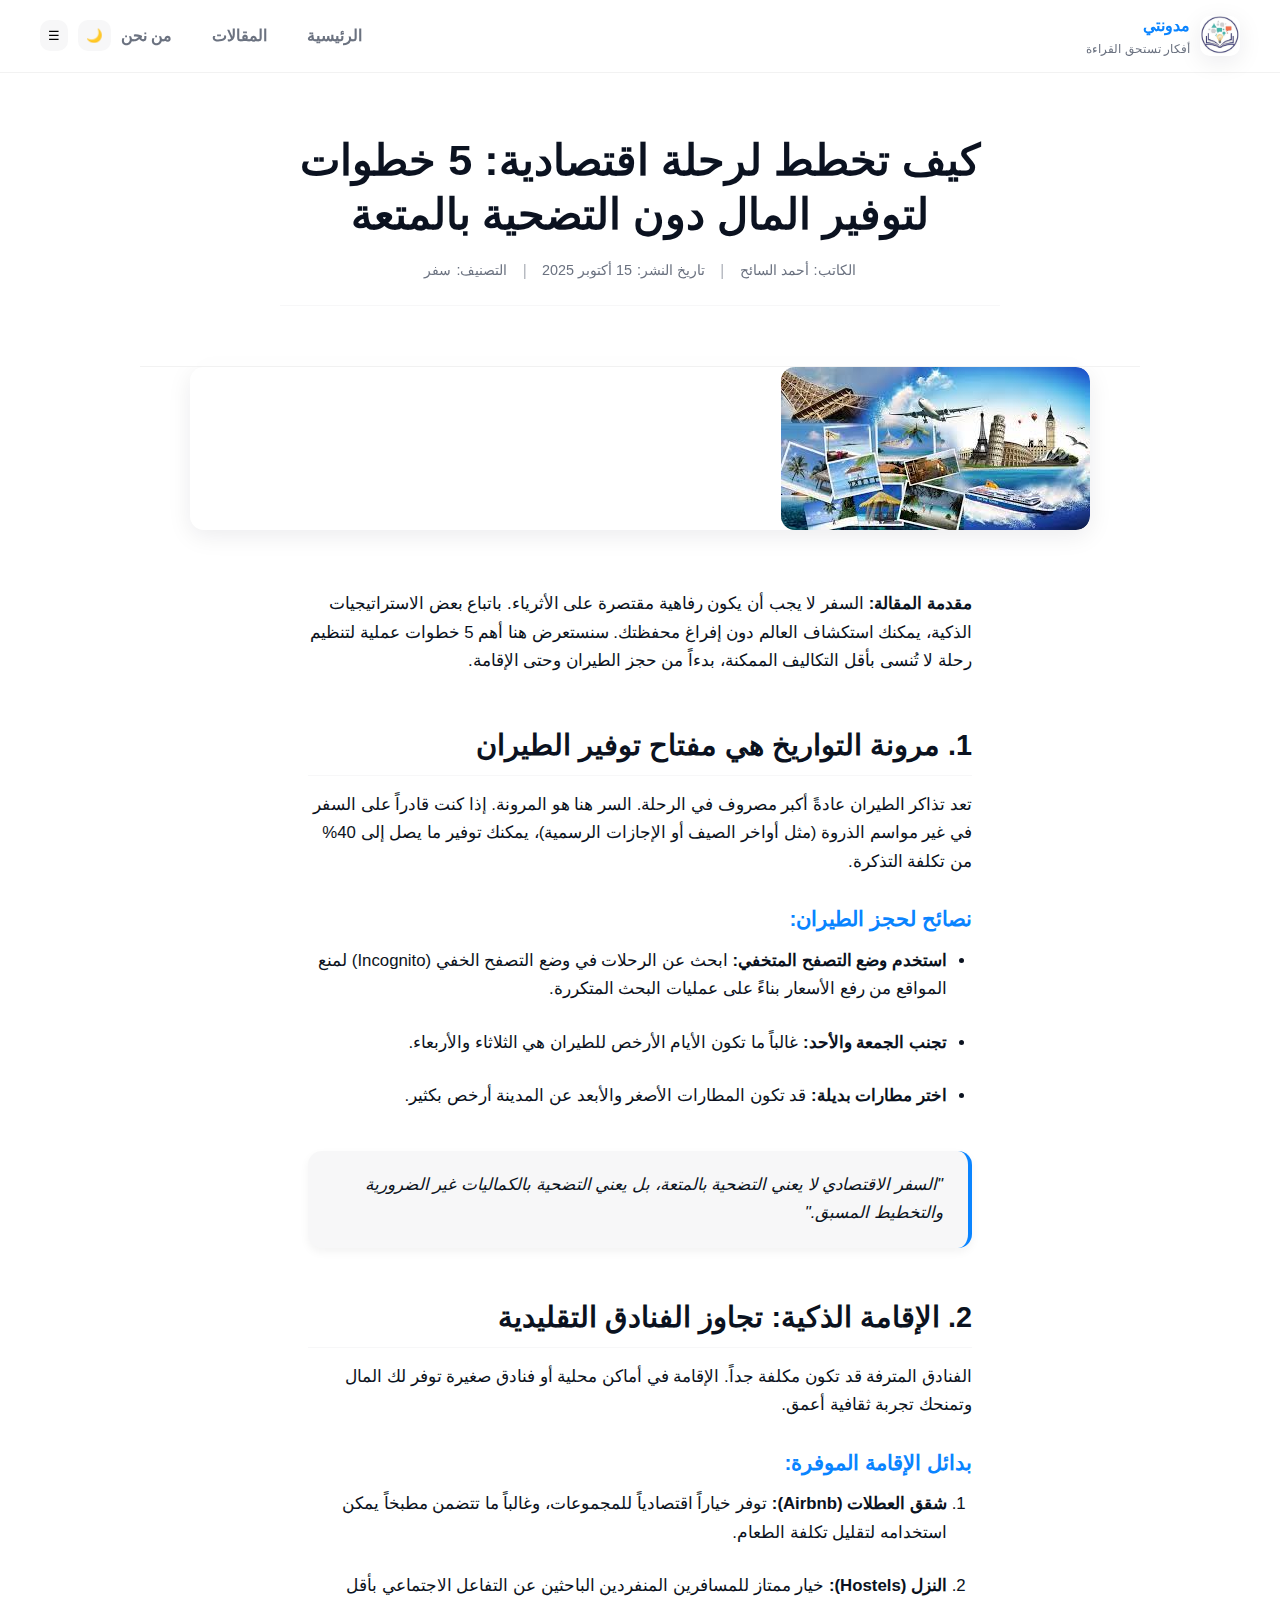
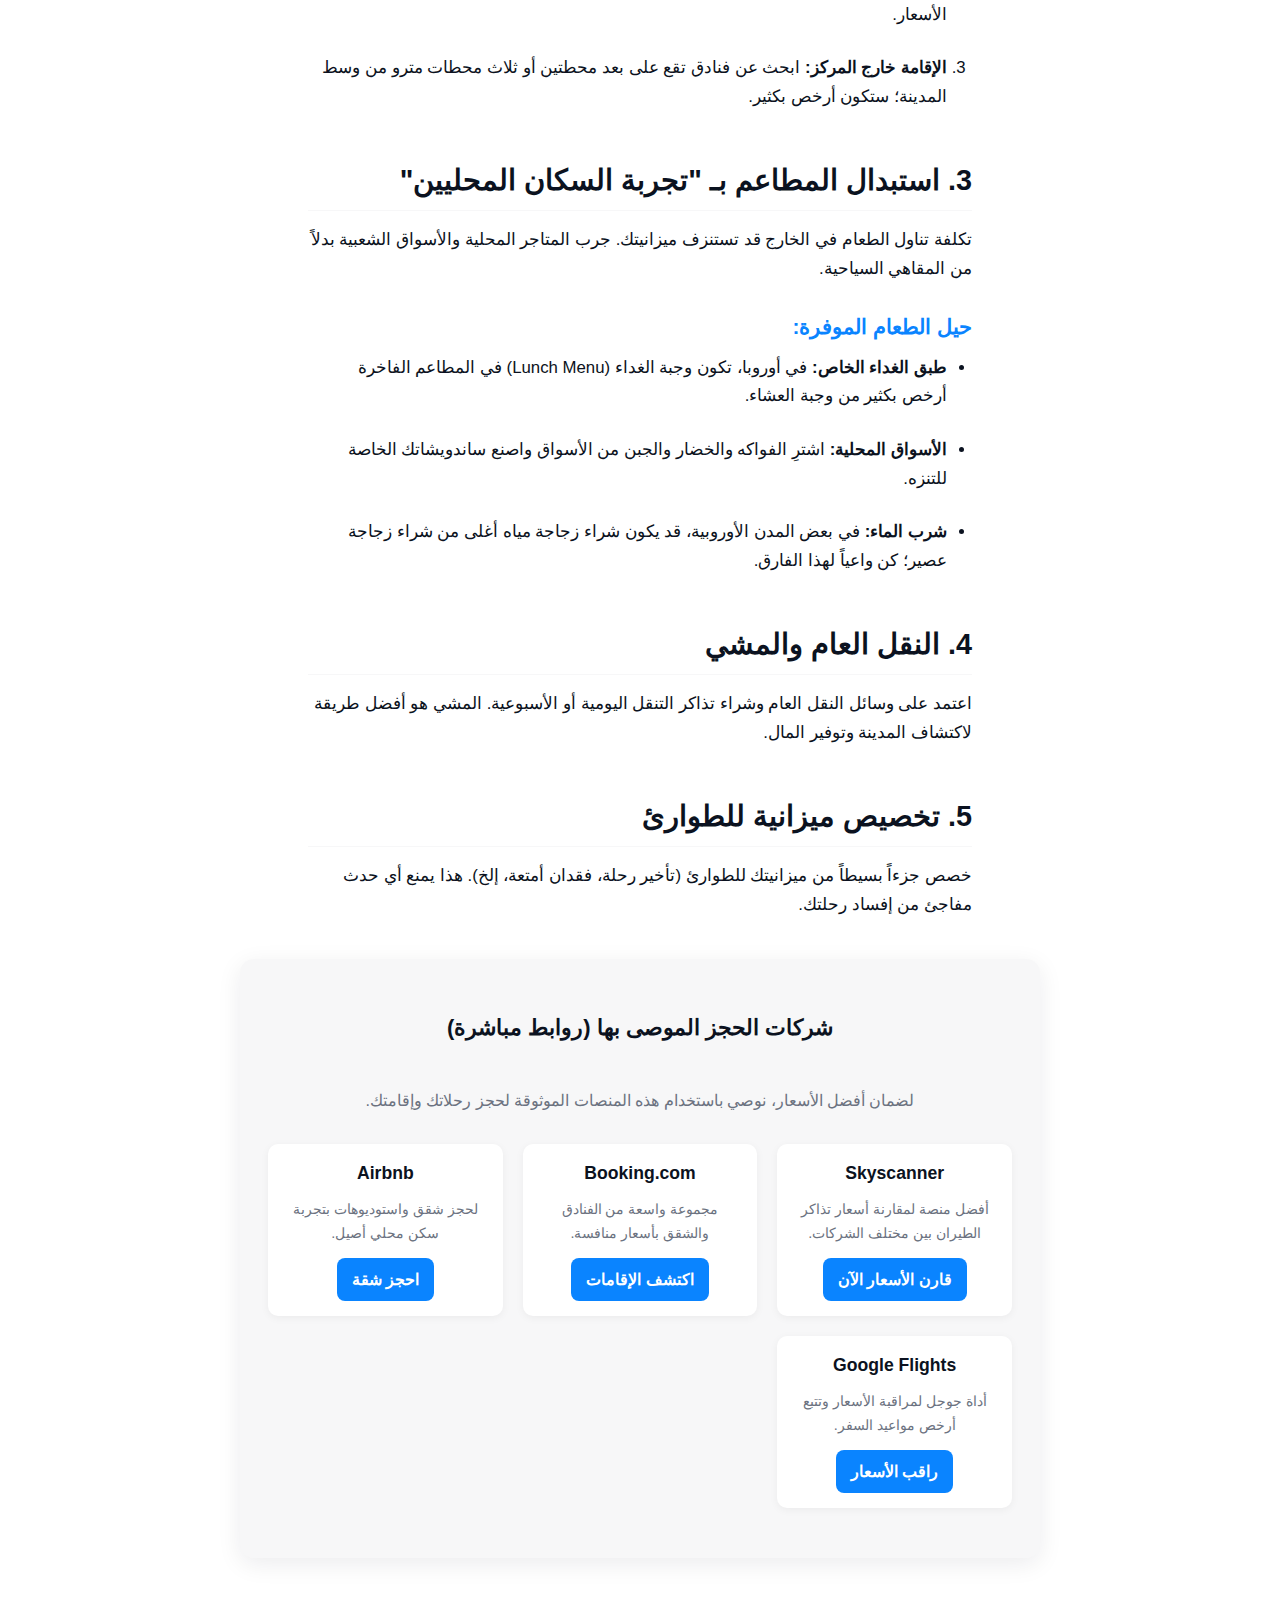
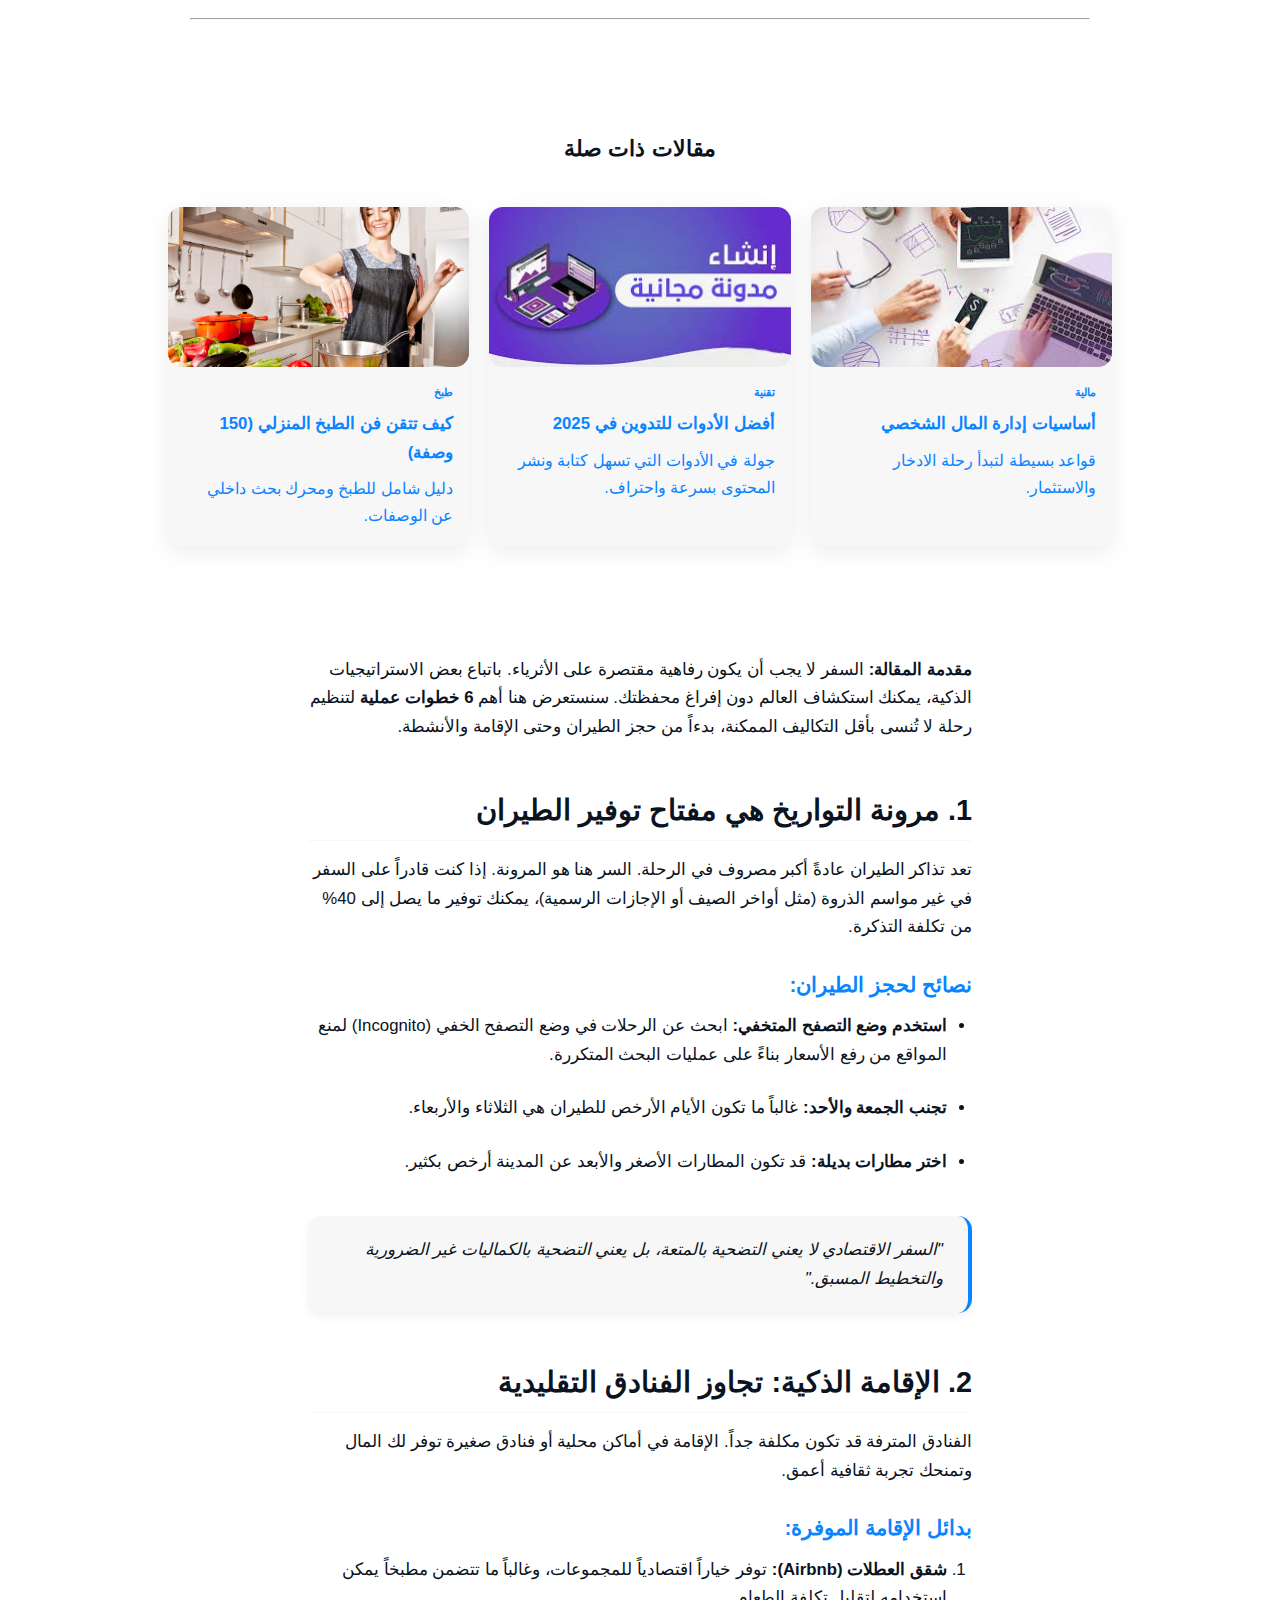
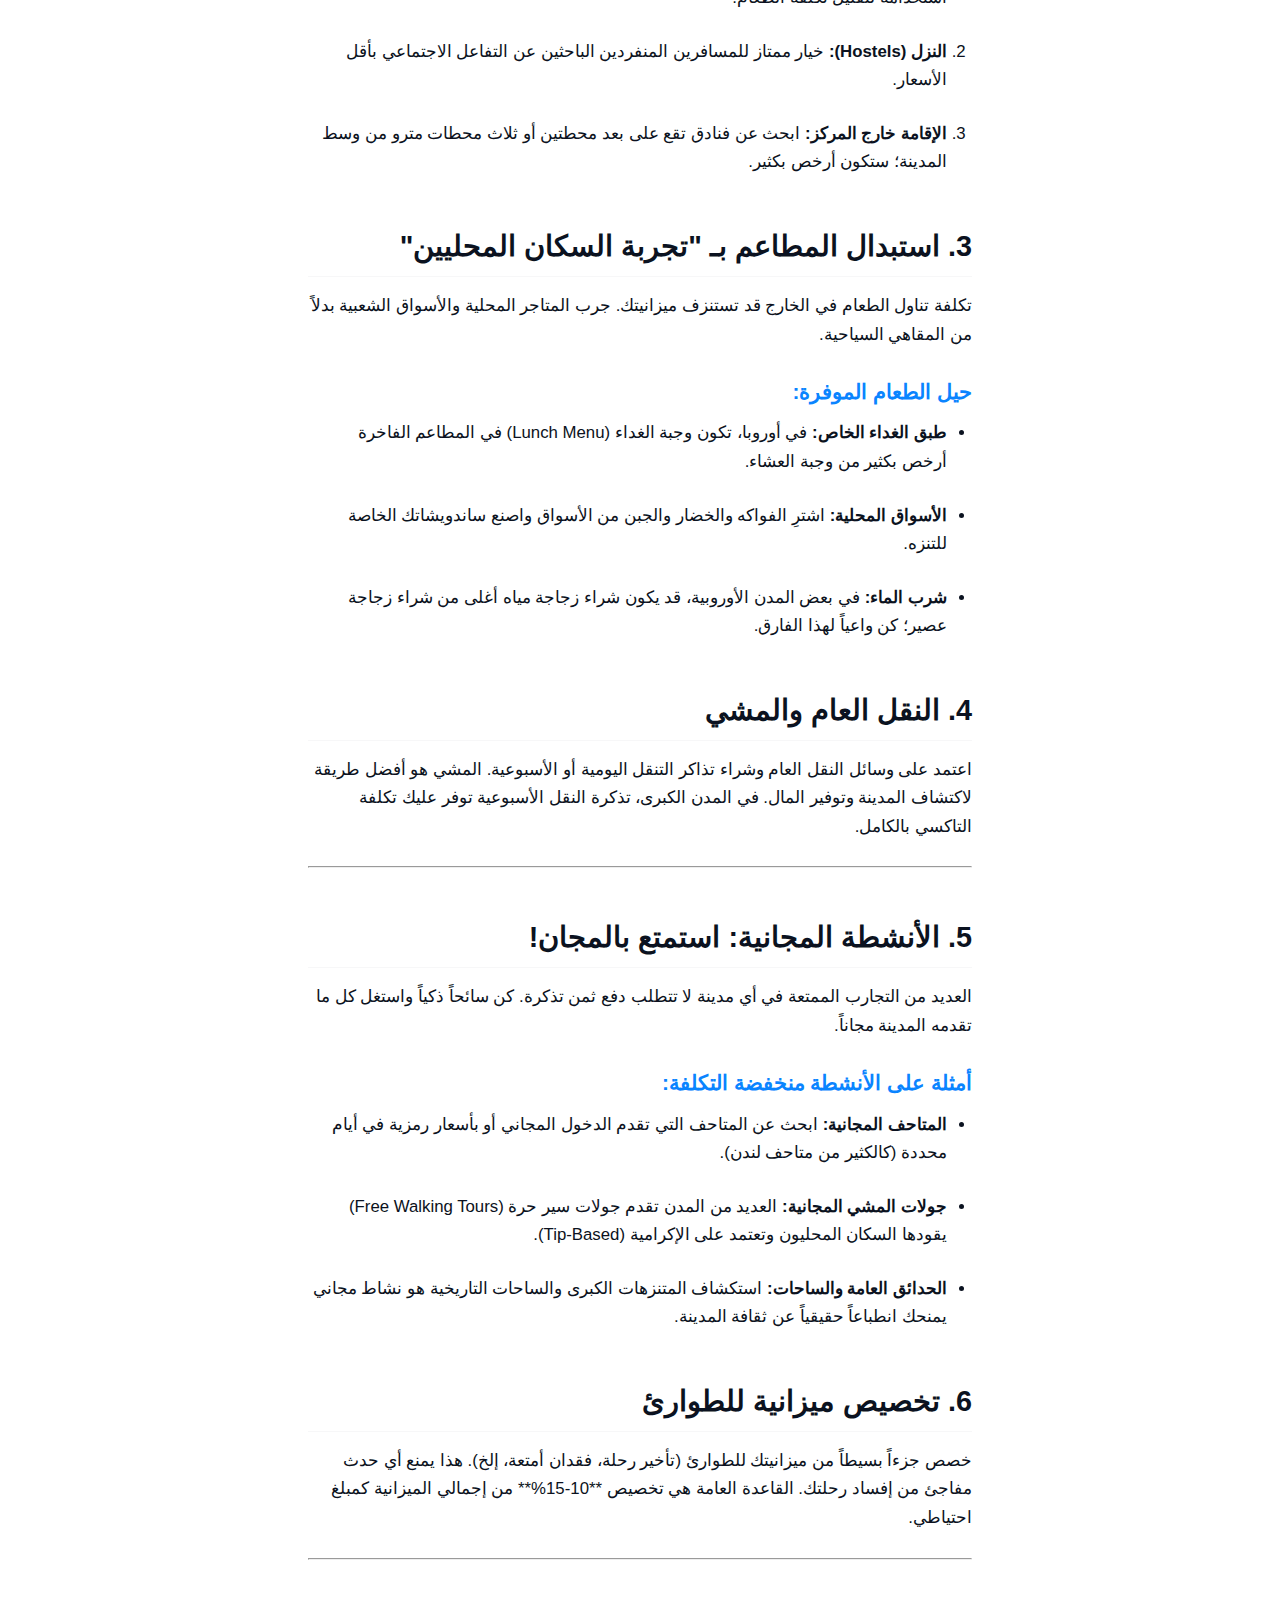
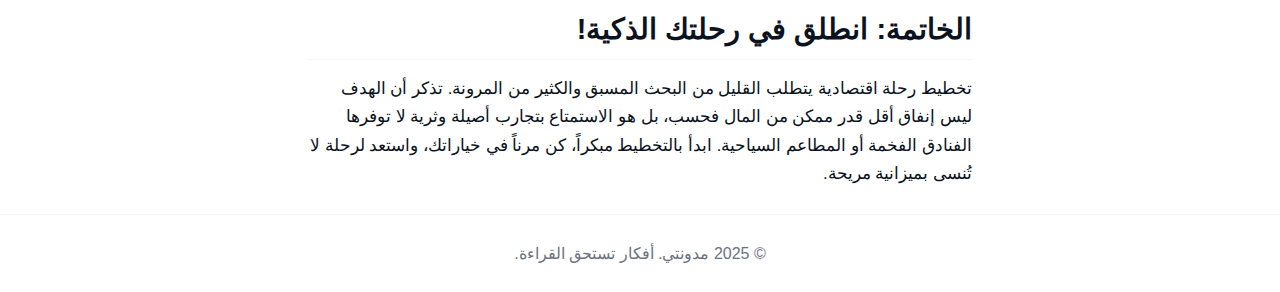
<file: posts/كيف-تخطط-لرحلة-اقتصادية.html>
<!doctype html>
<html lang="ar" dir="rtl">
<head>
    <meta charset="utf-8" />
    <meta name="viewport" content="width=device-width, initial-scale=1" />
    
    <title>كيف تخطط لرحلة اقتصادية: 5 خطوات لتوفير المال | مدونتي</title>
    <meta name="description" content="نصائح عملية وحيل ذكية لتنظيم رحلة ممتعة بأقل التكاليف الممكنة." />
    
    <!-- بيانات الـ SEO ومواقع التواصل الاجتماعي -->
    <meta property="og:title" content="كيف تخطط لرحلة اقتصادية: 5 خطوات لتوفير المال">
    <meta property="og:image" content="../assets/img/صورة-السفر-الرئيسية.jpg">
    <link rel="manifest" href="../manifest.json">
    
    <script type="application/ld+json">
    {
        "@context": "https://schema.org",
        "@type": "Article",
        "headline": "كيف تخطط لرحلة اقتصادية: 5 خطوات لتوفير المال",
        "author": { "@type": "Person", "name": "أحمد السائح" },
        "image": { "@type": "ImageObject", "url": "https://yourblog.com/assets/img/صورة-السفر-الرئيسية.jpg" }
    }
    </script>
    
    <!-- تضمين نفس تنسيقات CSS لصفحة المقالة -->
    <style>
        :root {
            --bg: #ffffff;
            --card: #f7f7f8;
            --muted: #6b7280;
            --accent: #0a84ff;
            --text: #0b1220;
            --glass: rgba(255,255,255,0.6);
            --radius: 14px;
            --shadow: 0 6px 24px rgba(11,18,32,0.08);
            --content-width: 720px;
            --pad: 28px;
            scroll-behavior: smooth;
        }
        [data-theme="dark"] {
            --bg: #0b0c0f;
            --card: #0f1216;
            --muted: #9aa3b2;
            --accent: #3ea6ff;
            --text: #e6eef8;
            --glass: rgba(10,10,12,0.4);
            --shadow: 0 8px 30px rgba(2,6,12,0.6);
        }

        /* الأساسيات */
        * { box-sizing: border-box; margin: 0; padding: 0; }
        body {
            font-family: -apple-system, BlinkMacSystemFont, "Segoe UI", Roboto, "Helvetica Neue", Arial, sans-serif;
            background: var(--bg);
            color: var(--text);
            line-height: 1.7; 
            transition: background 0.4s ease, color 0.4s ease;
        }
        a { color: var(--accent); text-decoration: none; transition: color 0.2s; }
        a:hover { text-decoration: underline; }
        img { max-width: 100%; height: auto; display: block; border-radius: var(--radius); }
        .container { max-width: 1200px; margin: auto; padding: 0 var(--pad); }
        
        /* Header & Nav - تم إزالة التعديلات الخاصة بـ .scrolled */
        header { 
            position: sticky; top: 0; z-index: 100; 
            background: var(--glass); /* يبقي الشريط زجاجياً */
            backdrop-filter: blur(8px); 
            border-bottom: 1px solid rgba(0,0,0,0.05);
            transition: all 0.3s ease;
        }
        [data-theme="dark"] header { border-bottom: 1px solid rgba(255,255,255,0.05); }
        .nav { 
            display: flex; 
            align-items: center; 
            padding: 12px 0; 
        }
        
        /* تم إزالة فئة .scrolled */
        
        .logo { display: flex; align-items: center; gap: 10px; }
        .logo .badge { width: 40px; height: 40px; border-radius: 10px; box-shadow: var(--shadow); overflow: hidden; }
        .logo .text div:first-child { font-weight: 700; }
        .logo .text div:last-child { font-size: 12px; color: var(--muted); }
        .nav-links { display: flex; gap: 20px; align-items: center; margin-inline-start: auto; }
        .nav-links a { padding: 8px 10px; border-radius: 10px; font-weight: 600; color: var(--muted); }
        .nav-links a:hover { background: var(--accent); color: white; }
        .nav-actions { display: flex; gap: 10px; align-items: center; }
        .icon-btn { background: var(--card); border: none; padding: 8px; border-radius: 10px; cursor: pointer; transition: all 0.3s ease; }
        .icon-btn:hover { background: var(--accent); color: white; }
        
        /* 1. هيكل المقالة */
        .article-wrapper {
            max-width: 1000px; 
            margin: 0 auto;
            padding-bottom: 60px;
        }

        /* 2. تنسيق العنوان (H1) */
        .article-header {
            text-align: center;
            padding: 60px 0 20px; 
            z-index: 1;
        }
        .article-header h1 {
            font-size: 2.7rem; 
            font-weight: 800; 
            line-height: 1.25;
            margin-bottom: 15px;
            max-width: 750px; 
            margin-left: auto;
            margin-right: auto;
        }
        
        /* شريط الميتا (مبسط) */
        .article-meta-bar {
            display: flex;
            justify-content: center;
            align-items: center;
            gap: 15px;
            font-size: 0.9rem;
            color: var(--muted);
            padding-bottom: 20px;
            border-bottom: 1px solid var(--card); 
            max-width: var(--content-width);
            margin: 0 auto 40px auto;
        }
        .article-meta-bar span {
            display: flex;
            align-items: center;
            gap: 5px;
        }
        .article-meta-bar a {
            color: var(--muted);
            transition: color 0.3s ease;
        }
        .article-meta-bar a:hover {
            color: var(--accent);
            text-decoration: none;
        }
        .article-meta-bar .separator {
            color: var(--muted);
            font-size: 1.2em;
            opacity: 0.5;
        }

        /* الصورة الرئيسية */
        .article-thumb {
            width: 90%; 
            max-width: 900px;
            height: auto;
            max-height: 450px; 
            margin: 0 auto 60px; 
            overflow: hidden;
            border-radius: var(--radius);
            box-shadow: var(--shadow);
        }
        
        /* 3. تنسيق جسم المقالة (نص القراءة) */
        .article-body {
            max-width: var(--content-width); 
            margin: 0 auto;
            padding: 0 var(--pad);
            font-size: 1.05rem; 
        }
        .article-body h2 {
            font-size: 1.8rem;
            font-weight: 700;
            margin-top: 45px;
            margin-bottom: 15px;
            color: var(--text);
            padding-bottom: 5px;
            border-bottom: 1px solid var(--card); 
        }
        .article-body h3 {
            font-size: 1.3rem;
            font-weight: 600;
            margin-top: 25px;
            margin-bottom: 10px;
            color: var(--accent);
        }
        .article-body p {
            margin-bottom: 25px;
        }
        .article-body ul, .article-body ol {
            margin-bottom: 30px;
            padding-right: 25px;
        }
        .article-body blockquote {
            border-right: 4px solid var(--accent);
            padding: 20px 25px;
            margin: 40px 0;
            background: var(--card);
            border-radius: var(--radius);
            font-style: italic;
            font-size: 1em;
            color: var(--text);
            box-shadow: 0 4px 10px rgba(0,0,0,0.05);
        }
        
        /* قسم شركات الحجز */
        .travel-partners {
            padding: 50px 0;
            max-width: 800px;
            margin: 40px auto;
            background: var(--card);
            border-radius: var(--radius);
            box-shadow: var(--shadow);
            text-align: center;
        }
        .travel-partners h2 {
            font-size: 1.8rem;
            margin-bottom: 25px;
            color: var(--accent);
            padding: 0 var(--pad);
        }
        .partner-grid {
            display: grid;
            grid-template-columns: repeat(auto-fit, minmax(200px, 1fr));
            gap: 20px;
            padding: 0 var(--pad);
        }
        .partner-card {
            background: var(--bg);
            padding: 15px;
            border-radius: 10px;
            box-shadow: 0 2px 8px rgba(0,0,0,0.05);
            transition: transform 0.3s ease;
        }
        .partner-card:hover {
            transform: translateY(-3px);
            box-shadow: 0 4px 12px rgba(0,0,0,0.1);
        }
        .partner-card h3 {
            font-size: 1.1rem;
            margin-bottom: 8px;
            color: var(--text);
        }
        .partner-card p {
            font-size: 0.9rem;
            color: var(--muted);
            margin-bottom: 12px;
        }
        .partner-card .cta-link {
            display: inline-block;
            padding: 8px 15px;
            background: var(--accent);
            color: white;
            border-radius: 8px;
            font-weight: 600;
        }

        /* 4. تنسيق المقالات ذات الصلة (محتوى ذات صلة) */
        .related-posts {
            padding: 50px 0;
            max-width: 1000px;
            margin: 0 auto;
        }
        h2.section-title { 
            font-size: 22px; 
            margin-bottom: 30px; 
            text-align: center;
            font-weight: 700;
            padding-bottom: 10px;
            color: var(--text);
        }
        .posts-grid { 
            display: grid; 
            grid-template-columns: repeat(auto-fit, minmax(250px, 1fr)); 
            gap: 20px;
            padding: 0 var(--pad);
        }
        .post { 
            background: var(--card); 
            border-radius: var(--radius);
            box-shadow: var(--shadow);
            transition: transform .3s, box-shadow .3s;
        }
        .post a { display: block; }
        .post:hover { transform: translateY(-5px); }
        .post .thumb { height: 160px; overflow: hidden; }
        .post .thumb img { width: 100%; height: 100%; object-fit: cover; }
        .post .meta { padding: 16px; }
        .post .meta .cat { font-size: 11px; color: var(--accent); font-weight: 700; margin-bottom: 8px; text-transform: uppercase; }
        .post .meta h3 { margin: 0 0 8px; font-size: 1.05rem; }

        /* Responsive */
        @media (max-width: 768px) {
            :root { --pad: 16px; }
            .article-header {
                padding: 40px 0 20px;
            }
            .article-header h1 {
                font-size: 2rem;
            }
            .article-meta-bar {
                flex-direction: column;
                gap: 5px;
            }
            .article-meta-bar .separator {
                display: none;
            }
            .article-body {
                font-size: 1rem;
            }
            .article-thumb {
                width: 100%;
                margin-bottom: 30px;
            }
            .partner-grid {
                grid-template-columns: 1fr;
            }
        }
        
    </style>
</head>

<body data-theme="light">
    <header>
        <div class="nav container">
            <!-- الروابط تستخدم مسار نسبي للخروج من مجلد posts/ -->
            <a href="../index.html" class="logo">
                <div class="badge">
                    <img src="../assets/img/logo.jpg" onerror="this.src='https://placehold.co/40x40/0a84ff/ffffff?text=L'" alt="شعار مدونتي">
                </div>
                <div class="text">
                    <div>مدونتي</div>
                    <div>أفكار تستحق القراءة</div>
                </div>
            </a>

            <nav class="nav-links" aria-label="روابط الموقع">
                <a href="../index.html#home">الرئيسية</a>
                <a href="../index.html#posts">المقالات</a>
                <a href="../index.html#about">من نحن</a>
            </nav>

            <div class="nav-actions">
                <button class="icon-btn" id="themeToggle" title="تبديل الوضع" aria-label="تبديل بين الوضع الفاتح والداكن">🌙</button>
                <button class="icon-btn" id="menuBtn" aria-label="قائمة التنقل" aria-expanded="false">☰</button>
            </div>
        </div>
    </header>
    
    <main class="article-wrapper">
        <article>
            <header class="article-header">
                <h1>كيف تخطط لرحلة اقتصادية: 5 خطوات لتوفير المال دون التضحية بالمتعة</h1>
                
                <div class="article-meta-bar">
                    <span>الكاتب: <a href="#">أحمد السائح</a></span>
                    <span class="separator">|</span>
                    <span>تاريخ النشر: <time datetime="2025-10-15">15 أكتوبر 2025</time></span>
                    <span class="separator">|</span>
                    <span>التصنيف: <a href="../index.html#categories">سفر</a></span>
                </div>
            </header>
            
            <div class="article-thumb">
                <img src="../assets/img/images%20%283%29.jpeg" onerror="this.src='https://placehold.co/900x450/3498db/ffffff?text=Affordable+Travel'" alt="صورة توضيحية لتخطيط السفر الاقتصادي">
            </div>

            <div class="article-body">
                <p><strong>مقدمة المقالة:</strong> السفر لا يجب أن يكون رفاهية مقتصرة على الأثرياء. باتباع بعض الاستراتيجيات الذكية، يمكنك استكشاف العالم دون إفراغ محفظتك. سنستعرض هنا أهم 5 خطوات عملية لتنظيم رحلة لا تُنسى بأقل التكاليف الممكنة، بدءاً من حجز الطيران وحتى الإقامة.</p>

                <h2>1. مرونة التواريخ هي مفتاح توفير الطيران</h2>
                <p>تعد تذاكر الطيران عادةً أكبر مصروف في الرحلة. السر هنا هو المرونة. إذا كنت قادراً على السفر في غير مواسم الذروة (مثل أواخر الصيف أو الإجازات الرسمية)، يمكنك توفير ما يصل إلى 40% من تكلفة التذكرة.</p>
                
                <h3>نصائح لحجز الطيران:</h3>
                <ul>
                    <li><p><strong>استخدم وضع التصفح المتخفي:</strong> ابحث عن الرحلات في وضع التصفح الخفي (Incognito) لمنع المواقع من رفع الأسعار بناءً على عمليات البحث المتكررة.</p></li>
                    <li><p><strong>تجنب الجمعة والأحد:</strong> غالباً ما تكون الأيام الأرخص للطيران هي الثلاثاء والأربعاء.</p></li>
                    <li><p><strong>اختر مطارات بديلة:</strong> قد تكون المطارات الأصغر والأبعد عن المدينة أرخص بكثير.</p></li>
                </ul>
                
                <blockquote>
                    "السفر الاقتصادي لا يعني التضحية بالمتعة، بل يعني التضحية بالكماليات غير الضرورية والتخطيط المسبق."
                </blockquote>
                
                <h2>2. الإقامة الذكية: تجاوز الفنادق التقليدية</h2>
                <p>الفنادق المترفة قد تكون مكلفة جداً. الإقامة في أماكن محلية أو فنادق صغيرة توفر لك المال وتمنحك تجربة ثقافية أعمق.</p>
                
                <h3>بدائل الإقامة الموفرة:</h3>
                <ol>
                    <li><p><strong>شقق العطلات (Airbnb):</strong> توفر خياراً اقتصادياً للمجموعات، وغالباً ما تتضمن مطبخاً يمكن استخدامه لتقليل تكلفة الطعام.</p></li>
                    <li><p><strong>النزل (Hostels):</strong> خيار ممتاز للمسافرين المنفردين الباحثين عن التفاعل الاجتماعي بأقل الأسعار.</p></li>
                    <li><p><strong>الإقامة خارج المركز:</strong> ابحث عن فنادق تقع على بعد محطتين أو ثلاث محطات مترو من وسط المدينة؛ ستكون أرخص بكثير.</p></li>
                </ol>

                <h2>3. استبدال المطاعم بـ "تجربة السكان المحليين"</h2>
                <p>تكلفة تناول الطعام في الخارج قد تستنزف ميزانيتك. جرب المتاجر المحلية والأسواق الشعبية بدلاً من المقاهي السياحية.</p>
                
                <h3>حيل الطعام الموفرة:</h3>
                <ul>
                    <li><p><strong>طبق الغداء الخاص:</strong> في أوروبا، تكون وجبة الغداء (Lunch Menu) في المطاعم الفاخرة أرخص بكثير من وجبة العشاء.</p></li>
                    <li><p><strong>الأسواق المحلية:</strong> اشترِ الفواكه والخضار والجبن من الأسواق واصنع ساندويشاتك الخاصة للتنزه.</p></li>
                    <li><p><strong>شرب الماء:</strong> في بعض المدن الأوروبية، قد يكون شراء زجاجة مياه أغلى من شراء زجاجة عصير؛ كن واعياً لهذا الفارق.</p></li>
                </ul>
                
                <h2>4. النقل العام والمشي</h2>
                <p>اعتمد على وسائل النقل العام وشراء تذاكر التنقل اليومية أو الأسبوعية. المشي هو أفضل طريقة لاكتشاف المدينة وتوفير المال.</p>
                
                <h2>5. تخصيص ميزانية للطوارئ</h2>
                <p>خصص جزءاً بسيطاً من ميزانيتك للطوارئ (تأخير رحلة، فقدان أمتعة، إلخ). هذا يمنع أي حدث مفاجئ من إفساد رحلتك.</p>
                
            </div>
            </article>
        
        <!-- قسم الشركات الموصى بها -->
        <section class="travel-partners">
            <h2 class="section-title">شركات الحجز الموصى بها (روابط مباشرة)</h2>
            <p style="color:var(--muted); margin-bottom: 30px; padding: 0 var(--pad);">لضمان أفضل الأسعار، نوصي باستخدام هذه المنصات الموثوقة لحجز رحلاتك وإقامتك.</p>
            
            <div class="partner-grid">
                
                <div class="partner-card">
                    <h3>Skyscanner</h3>
                    <p>أفضل منصة لمقارنة أسعار تذاكر الطيران بين مختلف الشركات.</p>
                    <a href="https://www.skyscanner.com" target="_blank" class="cta-link">قارن الأسعار الآن</a>
                </div>

                <div class="partner-card">
                    <h3>Booking.com</h3>
                    <p>مجموعة واسعة من الفنادق والشقق بأسعار منافسة.</p>
                    <a href="https://www.booking.com" target="_blank" class="cta-link">اكتشف الإقامات</a>
                </div>

                <div class="partner-card">
                    <h3>Airbnb</h3>
                    <p>لحجز شقق واستوديوهات بتجربة سكن محلي أصيل.</p>
                    <a href="https://www.airbnb.com" target="_blank" class="cta-link">احجز شقة</a>
                </div>

                <div class="partner-card">
                    <h3>Google Flights</h3>
                    <p>أداة جوجل لمراقبة الأسعار وتتبع أرخص مواعيد السفر.</p>
                    <a href="https://www.google.com/flights" target="_blank" class="cta-link">راقب الأسعار</a>
                </div>
                
            </div>
        </section>


        <hr style="margin: 60px auto; max-width: 900px; border-color: var(--card);">
        
        <section class="related-posts">
            <h2 class="section-title">مقالات ذات صلة</h2>
            <div class="posts-grid">
                <!-- المقالة 1: مالية -->
                <article class="post">
                    <a href="../posts/أساسيات-إدارة-المال-الشخصي.html">
                        <div class="thumb"><img src="../assets/img/images%20%282%29.jpeg" onerror="this.src='https://placehold.co/300x160/2c3e50/ffffff?text=Finance'" alt="صورة إدارة المال"></div>
                        <div class="meta">
                            <div class="cat">مالية</div>
                            <h3>أساسيات إدارة المال الشخصي</h3>
                            <p>قواعد بسيطة لتبدأ رحلة الادخار والاستثمار.</p>
                        </div>
                    </a>
                </article>
                
                <!-- المقالة 2: تقنية -->
                <article class="post">
                    <a href="../posts/أفضل-الأدوات-للتدوين-في-2025.html">
                        <div class="thumb"><img src="../assets/img/images%20%281%29.jpeg" onerror="this.src='https://placehold.co/300x160/e67e22/ffffff?text=Tech'" alt="صورة أدوات التدوين"></div>
                        <div class="meta">
                            <div class="cat">تقنية</div>
                            <h3>أفضل الأدوات للتدوين في 2025</h3>
                            <p>جولة في الأدوات التي تسهل كتابة ونشر المحتوى بسرعة واحتراف.</p>
                        </div>
                    </a>
                </article>
                
                <!-- المقالة 3: طبخ - تم تصحيح المسار ليكون أسهل وأكثر موثوقية -->
                <article class="post">
                    <a href="../posts/وصفات-سهلة-لعشاء-يومي.html">
                        <div class="thumb"><img src="../assets/img/طبخ%20.webp" onerror="this.src='https://placehold.co/300x160/795548/ffffff?text=Cooking'" alt="صورة وصفات طبخ"></div>
                        <div class="meta">
                            <div class="cat">طبخ</div>
                            <h3>كيف تتقن فن الطبخ المنزلي (150 وصفة)</h3>
                            <p>دليل شامل للطبخ ومحرك بحث داخلي عن الوصفات.</p>
                        </div>
                    </a>
                </article>
                
            </div>
        </section>
    </main>
    <div class="article-body">
    <p>
        <strong>مقدمة المقالة:</strong> السفر لا يجب أن يكون رفاهية مقتصرة على الأثرياء. باتباع بعض الاستراتيجيات الذكية، يمكنك استكشاف العالم دون إفراغ محفظتك. سنستعرض هنا أهم <strong>6 خطوات عملية</strong> لتنظيم رحلة لا تُنسى بأقل التكاليف الممكنة، بدءاً من حجز الطيران وحتى الإقامة والأنشطة.
    </p>

    <h2>1. مرونة التواريخ هي مفتاح توفير الطيران</h2>
    <p>تعد تذاكر الطيران عادةً أكبر مصروف في الرحلة. السر هنا هو المرونة. إذا كنت قادراً على السفر في غير مواسم الذروة (مثل أواخر الصيف أو الإجازات الرسمية)، يمكنك توفير ما يصل إلى 40% من تكلفة التذكرة.</p>
    
    <h3>نصائح لحجز الطيران:</h3>
    <ul>
        <li><p><strong>استخدم وضع التصفح المتخفي:</strong> ابحث عن الرحلات في وضع التصفح الخفي (Incognito) لمنع المواقع من رفع الأسعار بناءً على عمليات البحث المتكررة.</p></li>
        <li><p><strong>تجنب الجمعة والأحد:</strong> غالباً ما تكون الأيام الأرخص للطيران هي الثلاثاء والأربعاء.</p></li>
        <li><p><strong>اختر مطارات بديلة:</strong> قد تكون المطارات الأصغر والأبعد عن المدينة أرخص بكثير.</p></li>
    </ul>
    
    <blockquote>
        "السفر الاقتصادي لا يعني التضحية بالمتعة، بل يعني التضحية بالكماليات غير الضرورية والتخطيط المسبق."
    </blockquote>
    
    <h2>2. الإقامة الذكية: تجاوز الفنادق التقليدية</h2>
    <p>الفنادق المترفة قد تكون مكلفة جداً. الإقامة في أماكن محلية أو فنادق صغيرة توفر لك المال وتمنحك تجربة ثقافية أعمق.</p>
    
    <h3>بدائل الإقامة الموفرة:</h3>
    <ol>
        <li><p><strong>شقق العطلات (Airbnb):</strong> توفر خياراً اقتصادياً للمجموعات، وغالباً ما تتضمن مطبخاً يمكن استخدامه لتقليل تكلفة الطعام.</p></li>
        <li><p><strong>النزل (Hostels):</strong> خيار ممتاز للمسافرين المنفردين الباحثين عن التفاعل الاجتماعي بأقل الأسعار.</p></li>
        <li><p><strong>الإقامة خارج المركز:</strong> ابحث عن فنادق تقع على بعد محطتين أو ثلاث محطات مترو من وسط المدينة؛ ستكون أرخص بكثير.</p></li>
    </ol>

    <h2>3. استبدال المطاعم بـ "تجربة السكان المحليين"</h2>
    <p>تكلفة تناول الطعام في الخارج قد تستنزف ميزانيتك. جرب المتاجر المحلية والأسواق الشعبية بدلاً من المقاهي السياحية.</p>
    
    <h3>حيل الطعام الموفرة:</h3>
    <ul>
        <li><p><strong>طبق الغداء الخاص:</strong> في أوروبا، تكون وجبة الغداء (Lunch Menu) في المطاعم الفاخرة أرخص بكثير من وجبة العشاء.</p></li>
        <li><p><strong>الأسواق المحلية:</strong> اشترِ الفواكه والخضار والجبن من الأسواق واصنع ساندويشاتك الخاصة للتنزه.</p></li>
        <li><p><strong>شرب الماء:</strong> في بعض المدن الأوروبية، قد يكون شراء زجاجة مياه أغلى من شراء زجاجة عصير؛ كن واعياً لهذا الفارق.</p></li>
    </ul>
    
    <h2>4. النقل العام والمشي</h2>
    <p>اعتمد على وسائل النقل العام وشراء تذاكر التنقل اليومية أو الأسبوعية. المشي هو أفضل طريقة لاكتشاف المدينة وتوفير المال. في المدن الكبرى، تذكرة النقل الأسبوعية توفر عليك تكلفة التاكسي بالكامل.</p>
    
    <hr>
    
    <h2>5. الأنشطة المجانية: استمتع بالمجان!</h2>
    <p>العديد من التجارب الممتعة في أي مدينة لا تتطلب دفع ثمن تذكرة. كن سائحاً ذكياً واستغل كل ما تقدمه المدينة مجاناً.</p>
    
    <h3>أمثلة على الأنشطة منخفضة التكلفة:</h3>
    <ul>
        <li><p><strong>المتاحف المجانية:</strong> ابحث عن المتاحف التي تقدم الدخول المجاني أو بأسعار رمزية في أيام محددة (كالكثير من متاحف لندن).</p></li>
        <li><p><strong>جولات المشي المجانية:</strong> العديد من المدن تقدم جولات سير حرة (Free Walking Tours) يقودها السكان المحليون وتعتمد على الإكرامية (Tip-Based).</p></li>
        <li><p><strong>الحدائق العامة والساحات:</strong> استكشاف المتنزهات الكبرى والساحات التاريخية هو نشاط مجاني يمنحك انطباعاً حقيقياً عن ثقافة المدينة.</p></li>
    </ul>
    
    <h2>6. تخصيص ميزانية للطوارئ</h2>
    <p>خصص جزءاً بسيطاً من ميزانيتك للطوارئ (تأخير رحلة، فقدان أمتعة، إلخ). هذا يمنع أي حدث مفاجئ من إفساد رحلتك. القاعدة العامة هي تخصيص **10-15%** من إجمالي الميزانية كمبلغ احتياطي.</p>
    
    <hr>
    
    <h2>الخاتمة: انطلق في رحلتك الذكية!</h2>
    <p>تخطيط رحلة اقتصادية يتطلب القليل من البحث المسبق والكثير من المرونة. تذكر أن الهدف ليس إنفاق أقل قدر ممكن من المال فحسب، بل هو الاستمتاع بتجارب أصيلة وثرية لا توفرها الفنادق الفخمة أو المطاعم السياحية. ابدأ بالتخطيط مبكراً، كن مرناً في خياراتك، واستعد لرحلة لا تُنسى بميزانية مريحة.</p>

</div>
    
    <footer style="text-align: center; padding: 25px; color: var(--muted); border-top: 1px solid rgba(0,0,0,0.05);">
        <p>&copy; 2025 مدونتي. أفكار تستحق القراءة.</p>
    </footer>

    <script>
        // Theme persistence and toggle
        const themeToggle = document.getElementById('themeToggle');
        const body = document.body;
        const savedTheme = localStorage.getItem('theme') || 'light';
        body.setAttribute('data-theme', savedTheme);
        themeToggle.textContent = savedTheme === 'light' ? '🌙' : '☀️';

        themeToggle.addEventListener('click', () => {
            const isLight = body.getAttribute('data-theme') === 'light';
            const newTheme = isLight ? 'dark' : 'light';
            body.setAttribute('data-theme', newTheme);
            themeToggle.textContent = isLight ? '☀️' : '🌙';
            localStorage.setItem('theme', newTheme);
        });

        // Menu button toggle
        const menuBtn = document.getElementById('menuBtn');
        const navLinks = document.querySelector('.nav-links');
        menuBtn.addEventListener('click', () => {
            navLinks.classList.toggle('show');
            menuBtn.setAttribute('aria-expanded', navLinks.classList.contains('show'));
        });
        
        // Fix for placeholder image
        document.querySelectorAll('img[onerror]').forEach(img => {
            img.addEventListener('error', function() {
                this.style.filter = 'grayscale(100%)';
            });
        });

        // تأثير الشريط الزجاجي (القديم) - لا يتغير بالتمرير
        const header = document.querySelector('header');
        // تم إزالة دوال handleScroll وكود التمرير
    </script>
</body>
</html>
</file>
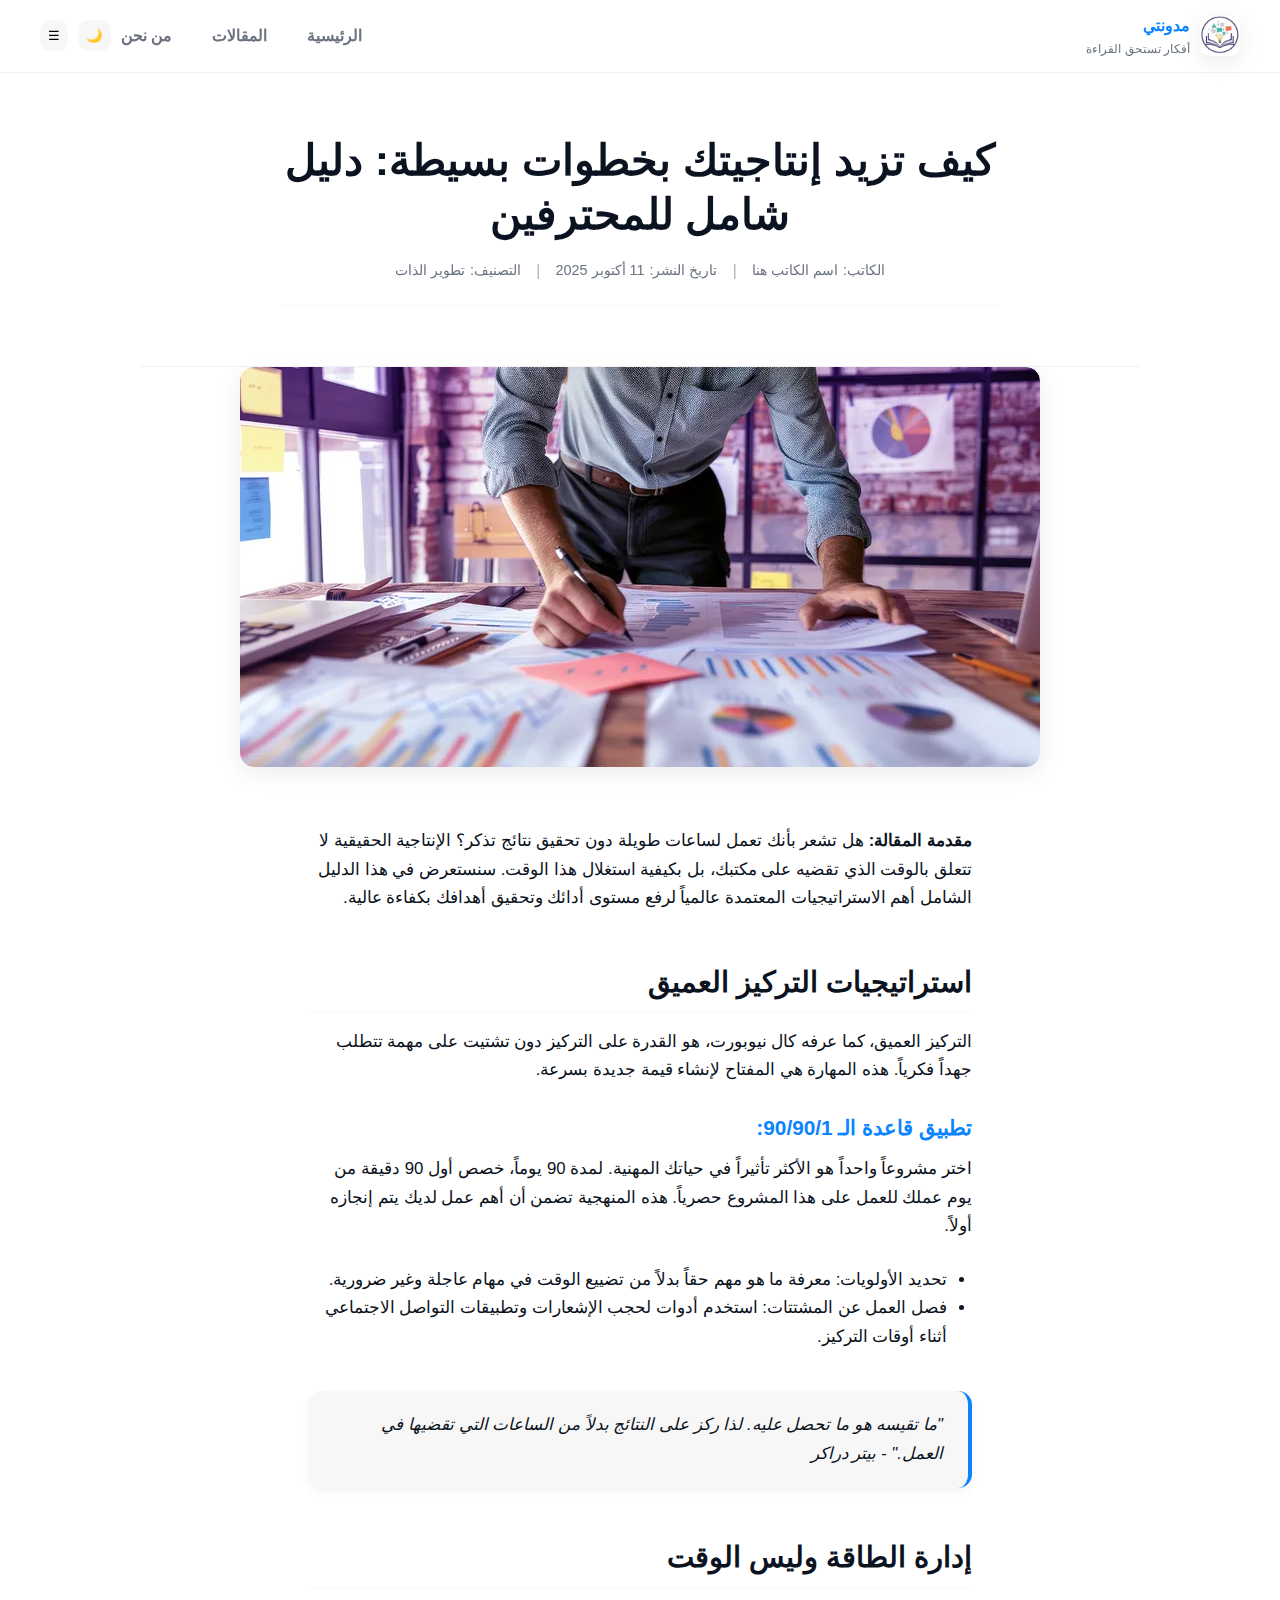
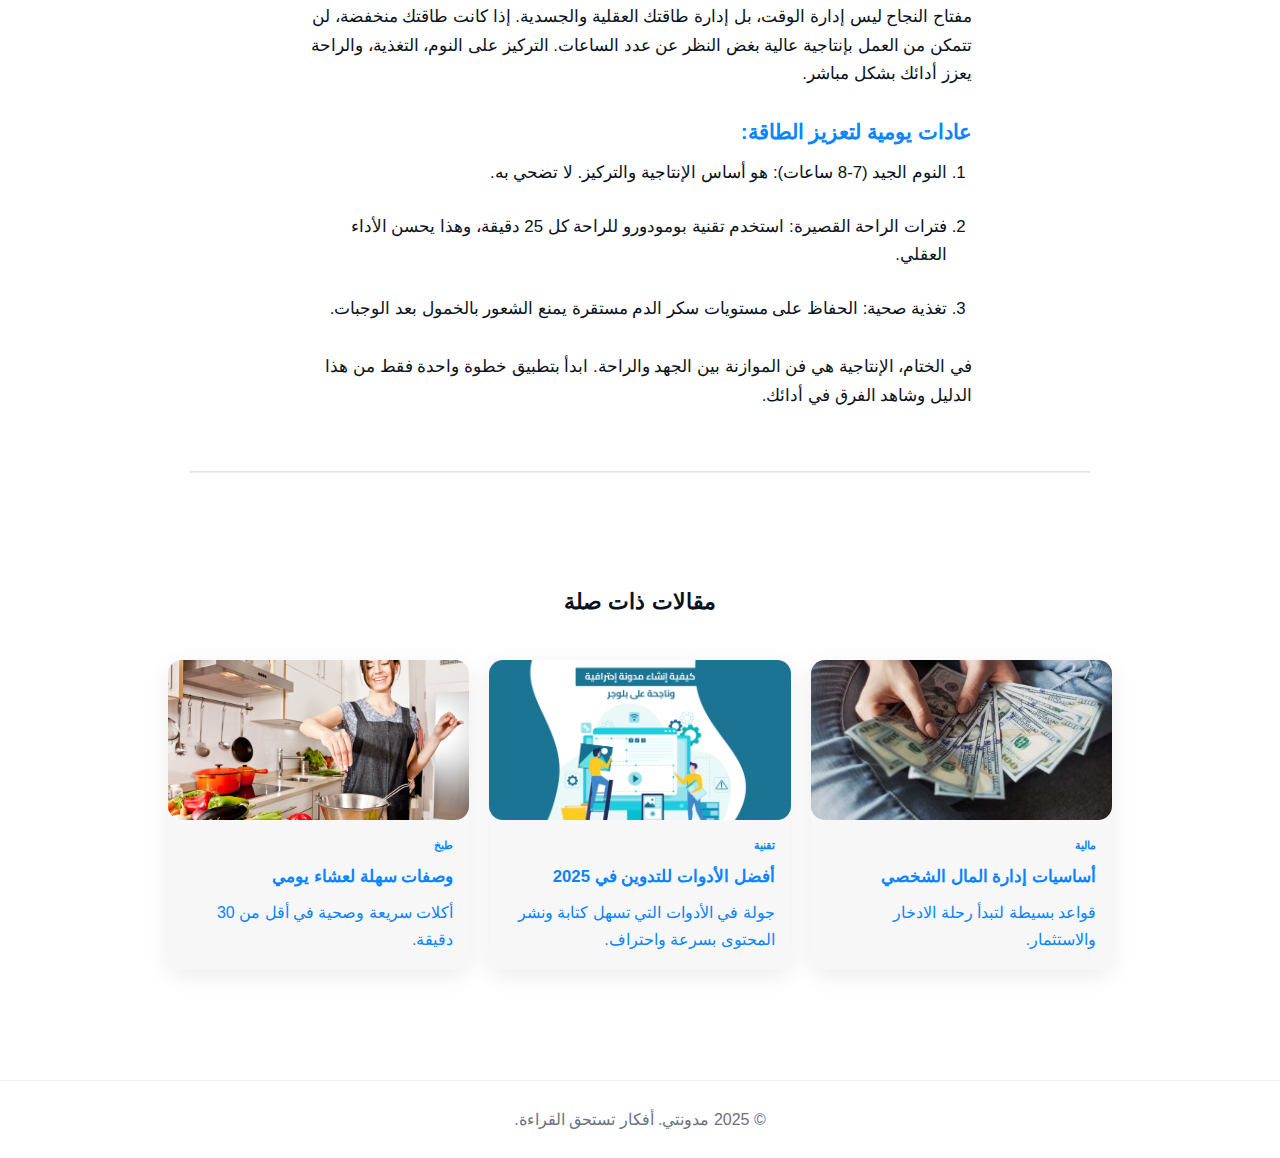
<file: posts/كيف-تزيد-إنتاجيتك-بخطوات-بسيطة.html>
<!doctype html>
<html lang="ar" dir="rtl">
<head>
    <meta charset="utf-8" />
    <meta name="viewport" content="width=device-width, initial-scale=1" />
    
    <title>كيف تزيد إنتاجيتك بخطوات بسيطة | مدونتي</title>
    <meta name="description" content="دليل شامل لزيادة الإنتاجية والتركيز عبر استراتيجيات عملية وعلمية." />
    
    <meta property="og:title" content="كيف تزيد إنتاجيتك بخطوات بسيطة">
    <meta property="og:image" content="../assets/img/صورة-المقالة.jpg">
    <link rel="manifest" href="../manifest.json">
    
    <script type="application/ld+json">
    {
        "@context": "https://schema.org",
        "@type": "Article",
        "headline": "كيف تزيد إنتاجيتك بخطوات بسيطة",
        "author": { "@type": "Person", "name": "اسم الكاتب هنا" },
        "image": { "@type": "ImageObject", "url": "https://yourblog.com/assets/img/صورة-المقالة.jpg" }
    }
    </script>
    
    <style>
        :root {
            --bg: #ffffff;
            --card: #f7f7f8;
            --muted: #6b7280;
            --accent: #0a84ff;
            --text: #0b1220;
            --glass: rgba(255,255,255,0.6);
            --radius: 14px;
            --shadow: 0 6px 24px rgba(11,18,32,0.08);
            --content-width: 720px;
            --pad: 28px;
            scroll-behavior: smooth;
        }
        [data-theme="dark"] {
            --bg: #0b0c0f;
            --card: #0f1216;
            --muted: #9aa3b2;
            --accent: #3ea6ff;
            --text: #e6eef8;
            --glass: rgba(10,10,12,0.4);
            --shadow: 0 8px 30px rgba(2,6,12,0.6);
        }

        /* الأساسيات */
        * { box-sizing: border-box; margin: 0; padding: 0; }
        body {
            font-family: -apple-system, BlinkMacSystemFont, "Segoe UI", Roboto, "Helvetica Neue", Arial, sans-serif;
            background: var(--bg);
            color: var(--text);
            line-height: 1.7; 
            transition: background 0.4s ease, color 0.4s ease;
        }
        a { color: var(--accent); text-decoration: none; transition: color 0.2s; }
        a:hover { text-decoration: underline; }
        img { max-width: 100%; height: auto; display: block; border-radius: var(--radius); }
        .container { max-width: 1200px; margin: auto; padding: 0 var(--pad); }
        
        /* Header & Nav */
        header { 
            position: sticky; top: 0; z-index: 100; 
            background: var(--glass); backdrop-filter: blur(8px); 
            border-bottom: 1px solid rgba(0,0,0,0.05);
        }
        [data-theme="dark"] header { border-bottom: 1px solid rgba(255,255,255,0.05); }
        .nav { display: flex; align-items: center; padding: 12px 0; }
        .logo { display: flex; align-items: center; gap: 10px; }
        .logo .badge { width: 40px; height: 40px; border-radius: 10px; box-shadow: var(--shadow); overflow: hidden; }
        .logo .text div:first-child { font-weight: 700; }
        .logo .text div:last-child { font-size: 12px; color: var(--muted); }
        .nav-links { display: flex; gap: 20px; align-items: center; margin-inline-start: auto; }
        .nav-links a { padding: 8px 10px; border-radius: 10px; font-weight: 600; color: var(--muted); }
        .nav-links a:hover { background: var(--accent); color: white; }
        .nav-actions { display: flex; gap: 10px; align-items: center; }
        .icon-btn { background: var(--card); border: none; padding: 8px; border-radius: 10px; cursor: pointer; transition: all 0.3s ease; }
        .icon-btn:hover { background: var(--accent); color: white; }
        
        /* 1. هيكل المقالة */
        .article-wrapper {
            max-width: 1000px; 
            margin: 0 auto;
            padding-bottom: 60px;
        }

        /* 2. تنسيق العنوان (H1) */
        .article-header {
            text-align: center;
            /* زيادة المسافة العليا لضمان الفصل التام عن الهيدر */
            padding: 60px 0 20px; 
            z-index: 1; /* التأكد من أن العنوان ليس تحت الهيدر */
        }
        .article-header h1 {
            font-size: 2.7rem; 
            font-weight: 800; 
            line-height: 1.25;
            margin-bottom: 15px;
            max-width: 750px; 
            margin-left: auto;
            margin-right: auto;
        }
        
        /* شريط الميتا (مبسط) */
        .article-meta-bar {
            display: flex;
            justify-content: center;
            align-items: center;
            gap: 15px;
            font-size: 0.9rem;
            color: var(--muted);
            padding-bottom: 20px;
            border-bottom: 1px solid var(--card); 
            max-width: var(--content-width);
            margin: 0 auto 40px auto;
        }
        .article-meta-bar span {
            display: flex;
            align-items: center;
            gap: 5px;
        }
        .article-meta-bar a {
            color: var(--muted);
            transition: color 0.3s ease;
        }
        .article-meta-bar a:hover {
            color: var(--accent);
            text-decoration: none;
        }
        .article-meta-bar .separator {
            color: var(--muted);
            font-size: 1.2em;
            opacity: 0.5;
        }

        /* الصورة الرئيسية */
        .article-thumb {
            width: 80%; 
            max-width: 900px;
            height: auto;
            max-height: 450px; 
            margin: 0 auto 60px; 
            overflow: hidden;
            border-radius: var(--radius);
            box-shadow: var(--shadow);
        }
        
        /* 3. تنسيق جسم المقالة (نص القراءة) */
        .article-body {
            max-width: var(--content-width); 
            margin: 0 auto;
            padding: 0 var(--pad);
            font-size: 1.05rem; 
        }
        .article-body h2 {
            font-size: 1.8rem;
            font-weight: 700;
            margin-top: 45px;
            margin-bottom: 15px;
            color: var(--text);
            padding-bottom: 5px;
            border-bottom: 1px solid var(--card); 
        }
        .article-body h3 {
            font-size: 1.3rem;
            font-weight: 600;
            margin-top: 25px;
            margin-bottom: 10px;
            color: var(--accent);
        }
        .article-body p {
            margin-bottom: 25px;
        }
        .article-body ul, .article-body ol {
            margin-bottom: 30px;
            padding-right: 25px;
        }
        .article-body blockquote {
            border-right: 4px solid var(--accent);
            padding: 20px 25px;
            margin: 40px 0;
            background: var(--card);
            border-radius: var(--radius);
            font-style: italic;
            font-size: 1em;
            color: var(--text);
            box-shadow: 0 4px 10px rgba(0,0,0,0.05);
        }
        
        /* 4. تنسيق المقالات ذات الصلة (محتوى ذات صلة) */
         .related-posts {
            padding: 50px 0;
            max-width: 1000px;
            margin: 0 auto;
        }
        h2.section-title { 
            font-size: 22px; 
            margin-bottom: 30px; 
            text-align: center;
            font-weight: 700;
            padding-bottom: 10px;
            color: var(--text);
        }
        .posts-grid { 
            display: grid; 
            grid-template-columns: repeat(auto-fit, minmax(250px, 1fr)); 
            gap: 20px;
            padding: 0 var(--pad);
        }
        .post { 
            background: var(--card); 
            border-radius: var(--radius);
            box-shadow: var(--shadow);
            transition: transform .3s, box-shadow .3s;
        }
        .post a { display: block; }
        .post:hover { transform: translateY(-5px); }
        .post .thumb { height: 160px; overflow: hidden; }
        .post .thumb img { width: 100%; height: 100%; object-fit: cover; }
        .post .meta { padding: 16px; }
        .post .meta .cat { font-size: 11px; color: var(--accent); font-weight: 700; margin-bottom: 8px; text-transform: uppercase; }
        .post .meta h3 { margin: 0 0 8px; font-size: 1.05rem; }

        /* Responsive */
        @media (max-width: 768px) {
            :root { --pad: 16px; }
            .article-header {
                padding: 40px 0 20px;
            }
            .article-header h1 {
                font-size: 2rem;
            }
            .article-meta-bar {
                flex-direction: column;
                gap: 5px;
            }
            .article-meta-bar .separator {
                display: none;
            }
            .article-body {
                font-size: 1rem;
            }
            .article-thumb {
                width: 100%;
                margin-bottom: 30px;
            }
        }
        
    </style>
</head>

<body data-theme="light">
    <header>
        <div class="nav container">
            <a href="../index.html" class="logo">
                <div class="badge">
                    <img src="../assets/img/logo.jpg" alt="شعار مدونتي">
                </div>
                <div class="text">
                    <div>مدونتي</div>
                    <div>أفكار تستحق القراءة</div>
                </div>
            </a>

            <nav class="nav-links" aria-label="روابط الموقع">
                <a href="../index.html#home">الرئيسية</a>
                <a href="../index.html#posts">المقالات</a>
                <a href="../index.html#about">من نحن</a>
            </nav>

            <div class="nav-actions">
                <button class="icon-btn" id="themeToggle" title="تبديل الوضع" aria-label="تبديل بين الوضع الفاتح والداكن">🌙</button>
                <button class="icon-btn" id="menuBtn" aria-label="قائمة التنقل" aria-expanded="false">☰</button>
            </div>
        </div>
    </header>
    
    <main class="article-wrapper">
        <article>
            <header class="article-header">
                <h1>كيف تزيد إنتاجيتك بخطوات بسيطة: دليل شامل للمحترفين</h1>
                
                <div class="article-meta-bar">
                    <span>الكاتب: <a href="#">اسم الكاتب هنا</a></span>
                    <span class="separator">|</span>
                    <span>تاريخ النشر: <time datetime="2025-10-11">11 أكتوبر 2025</time></span>
                    <span class="separator">|</span>
                    <span>التصنيف: <a href="../index.html#categories">تطوير الذات</a></span>
                </div>
            </header>
            
  <div class="article-thumb">
                <img src="../assets/img/زيادة-الإنتاجية-في-المؤسسات.webp" onerror="this.src='https://placehold.co/900x450/4CAF50/ffffff?text=Blogging+Tools+2025'" alt="صورة توضيحية لأدوات التدوين والذكاء الاصطناعي">
            </div>

            <div class="article-body">
                <p><strong>مقدمة المقالة:</strong> هل تشعر بأنك تعمل لساعات طويلة دون تحقيق نتائج تذكر؟ الإنتاجية الحقيقية لا تتعلق بالوقت الذي تقضيه على مكتبك، بل بكيفية استغلال هذا الوقت. سنستعرض في هذا الدليل الشامل أهم الاستراتيجيات المعتمدة عالمياً لرفع مستوى أدائك وتحقيق أهدافك بكفاءة عالية.</p>

                <h2>استراتيجيات التركيز العميق</h2>
                <p>التركيز العميق، كما عرفه كال نيوبورت، هو القدرة على التركيز دون تشتيت على مهمة تتطلب جهداً فكرياً. هذه المهارة هي المفتاح لإنشاء قيمة جديدة بسرعة.</p>
                
                <h3>تطبيق قاعدة الـ 90/90/1:</h3>
                <p>اختر مشروعاً واحداً هو الأكثر تأثيراً في حياتك المهنية. لمدة 90 يوماً، خصص أول 90 دقيقة من يوم عملك للعمل على هذا المشروع حصرياً. هذه المنهجية تضمن أن أهم عمل لديك يتم إنجازه أولاً.</p>
                
                <ul>
                    <li>تحديد الأولويات: معرفة ما هو مهم حقاً بدلاً من تضييع الوقت في مهام عاجلة وغير ضرورية.</li>
                    <li>فصل العمل عن المشتتات: استخدم أدوات لحجب الإشعارات وتطبيقات التواصل الاجتماعي أثناء أوقات التركيز.</li>
                </ul>

                <blockquote>
                    "ما تقيسه هو ما تحصل عليه. لذا ركز على النتائج بدلاً من الساعات التي تقضيها في العمل." - بيتر دراكر
                </blockquote>
                
                <h2>إدارة الطاقة وليس الوقت</h2>
                <p>مفتاح النجاح ليس إدارة الوقت، بل إدارة طاقتك العقلية والجسدية. إذا كانت طاقتك منخفضة، لن تتمكن من العمل بإنتاجية عالية بغض النظر عن عدد الساعات. التركيز على النوم، التغذية، والراحة يعزز أدائك بشكل مباشر.</p>
                
                <h3>عادات يومية لتعزيز الطاقة:</h3>
                <ol>
                    <li><p>النوم الجيد (7-8 ساعات): هو أساس الإنتاجية والتركيز. لا تضحي به.</p></li>
                    <li><p>فترات الراحة القصيرة: استخدم تقنية بومودورو للراحة كل 25 دقيقة، وهذا يحسن الأداء العقلي.</p></li>
                    <li><p>تغذية صحية: الحفاظ على مستويات سكر الدم مستقرة يمنع الشعور بالخمول بعد الوجبات.</p></li>
                </ol>
                
                <p>في الختام، الإنتاجية هي فن الموازنة بين الجهد والراحة. ابدأ بتطبيق خطوة واحدة فقط من هذا الدليل وشاهد الفرق في أدائك.</p>
                
            </div>
            </article>
        
        <hr style="margin: 60px auto; max-width: 900px; border-color: rgba(0,0,0,0.1);">

        <section class="related-posts">
            <h2 class="section-title">مقالات ذات صلة</h2>
            <div class="posts-grid">
                <article class="post">
                    <a href="م-ل.html">
                        <div class="thumb"><img src="../assets/img/صور-فلوس-جديدة (1) (Phone).jpeg" alt="صورة إدارة المال"></div>
                        <div class="meta">
                            <div class="cat">مالية</div>
                            <h3>أساسيات إدارة المال الشخصي</h3>
                            <p>قواعد بسيطة لتبدأ رحلة الادخار والاستثمار.</p>
                        </div>
                    </a>
                </article>
                <article class="post">
                    <a href="م-ز.html">
                        <div class="thumb"><img src="../assets/img/1692574554-كيفية-إنشاء-مدونة-إحترافية-وناجحة-على-بلوجر-scaled.jpg" alt="صورة أدوات التدوين"></div>
                        <div class="meta">
                            <div class="cat">تقنية</div>
                            <h3>أفضل الأدوات للتدوين في 2025</h3>
                            <p>جولة في الأدوات التي تسهل كتابة ونشر المحتوى بسرعة واحتراف.</p>
                        </div>
                    </a>
                </article>
                <article class="post">
                    <a href="م-ط.html">
                        <div class="thumb"><img src="../assets/img/طبخ%20.webp" alt="صورة وصفات طبخ"></div>
                        <div class="meta">
                            <div class="cat">طبخ</div>
                            <h3>وصفات سهلة لعشاء يومي</h3>
                            <p>أكلات سريعة وصحية في أقل من 30 دقيقة.</p>
                        </div>
                    </a>
                </article>
                
            </div>
        </section>
    </main>
    
    <footer style="text-align: center; padding: 25px; color: var(--muted); border-top: 1px solid rgba(0,0,0,0.05);">
        <p>&copy; 2025 مدونتي. أفكار تستحق القراءة.</p>
    </footer>

    <script>
        // Theme persistence and toggle
        const themeToggle = document.getElementById('themeToggle');
        const body = document.body;
        const savedTheme = localStorage.getItem('theme') || 'light';
        body.setAttribute('data-theme', savedTheme);
        themeToggle.textContent = savedTheme === 'light' ? '🌙' : '☀️';

        themeToggle.addEventListener('click', () => {
            const isLight = body.getAttribute('data-theme') === 'light';
            const newTheme = isLight ? 'dark' : 'light';
            body.setAttribute('data-theme', newTheme);
            themeToggle.textContent = isLight ? '☀️' : '🌙';
            localStorage.setItem('theme', newTheme);
        });

        // Menu button toggle
        const menuBtn = document.getElementById('menuBtn');
        const navLinks = document.querySelector('.nav-links');
        menuBtn.addEventListener('click', () => {
            navLinks.classList.toggle('show');
            menuBtn.setAttribute('aria-expanded', navLinks.classList.contains('show'));
        });
    </script>
</body>
</html>
</file>
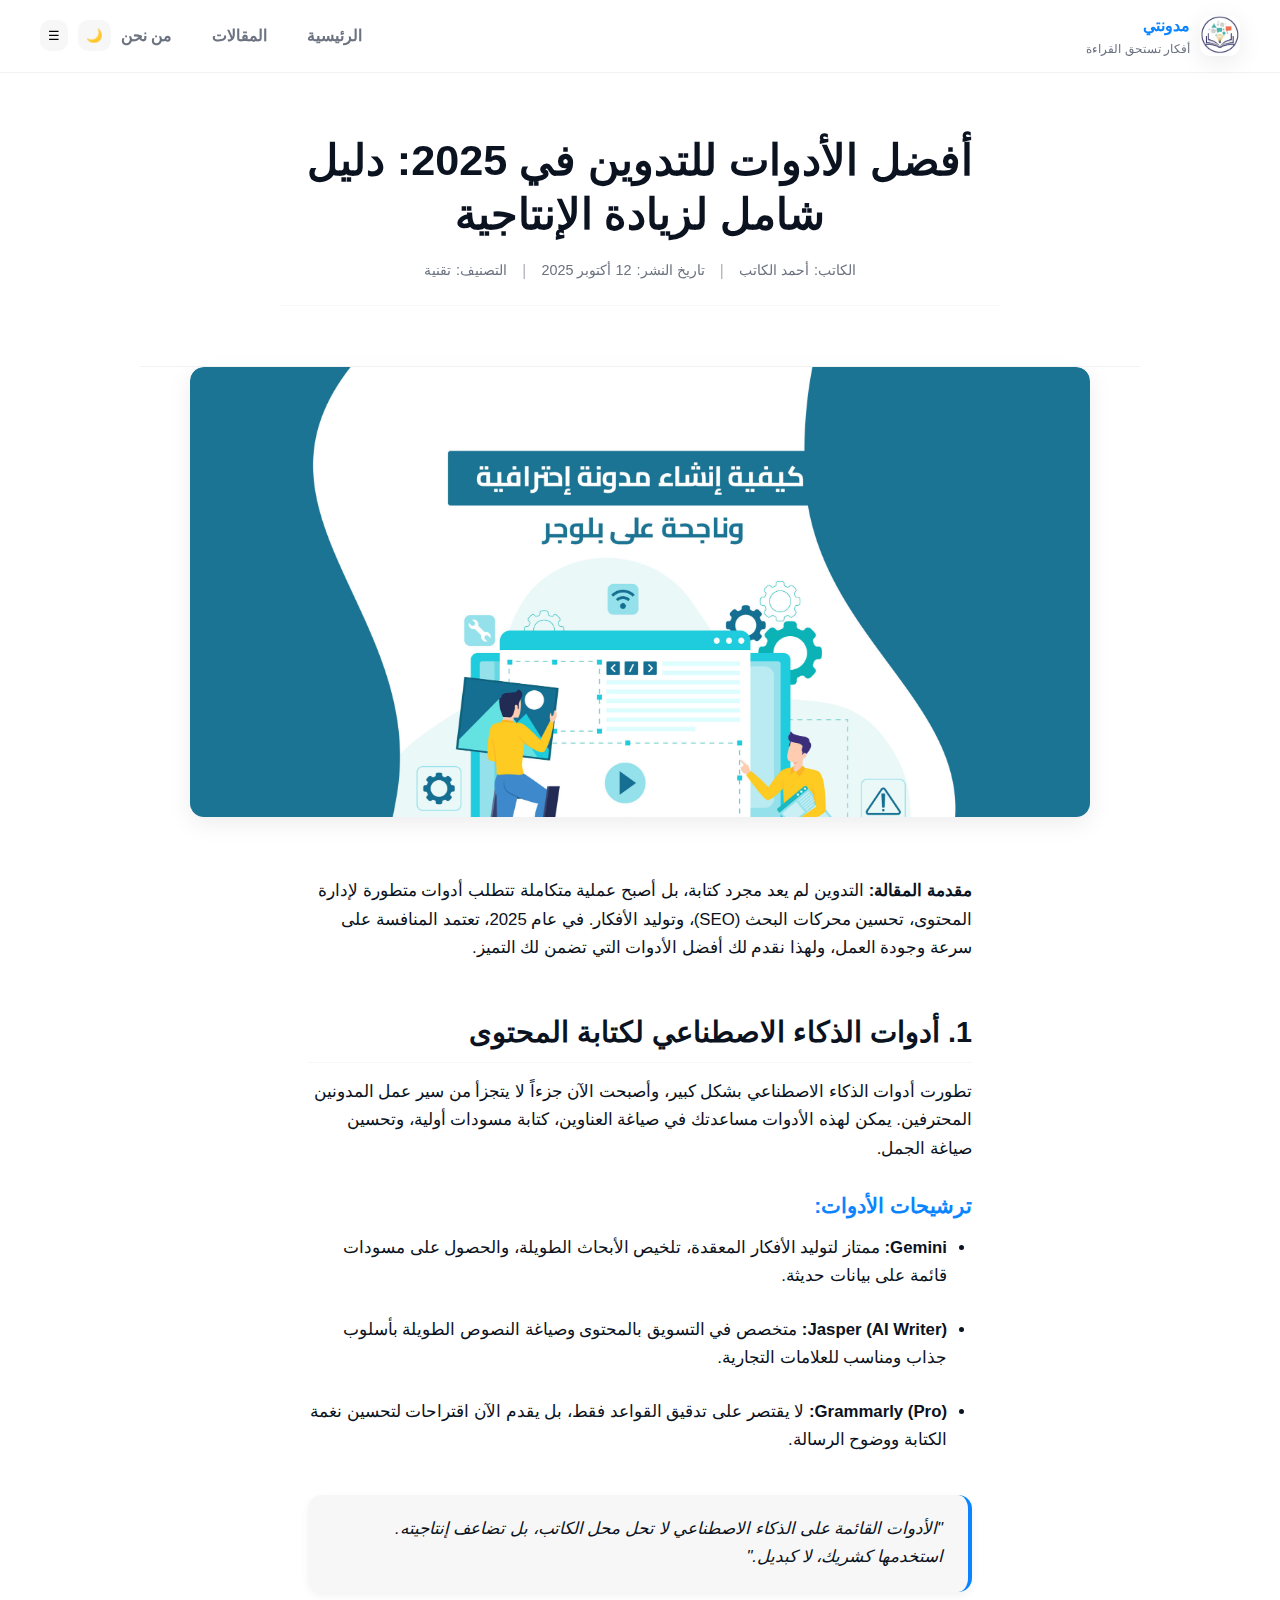
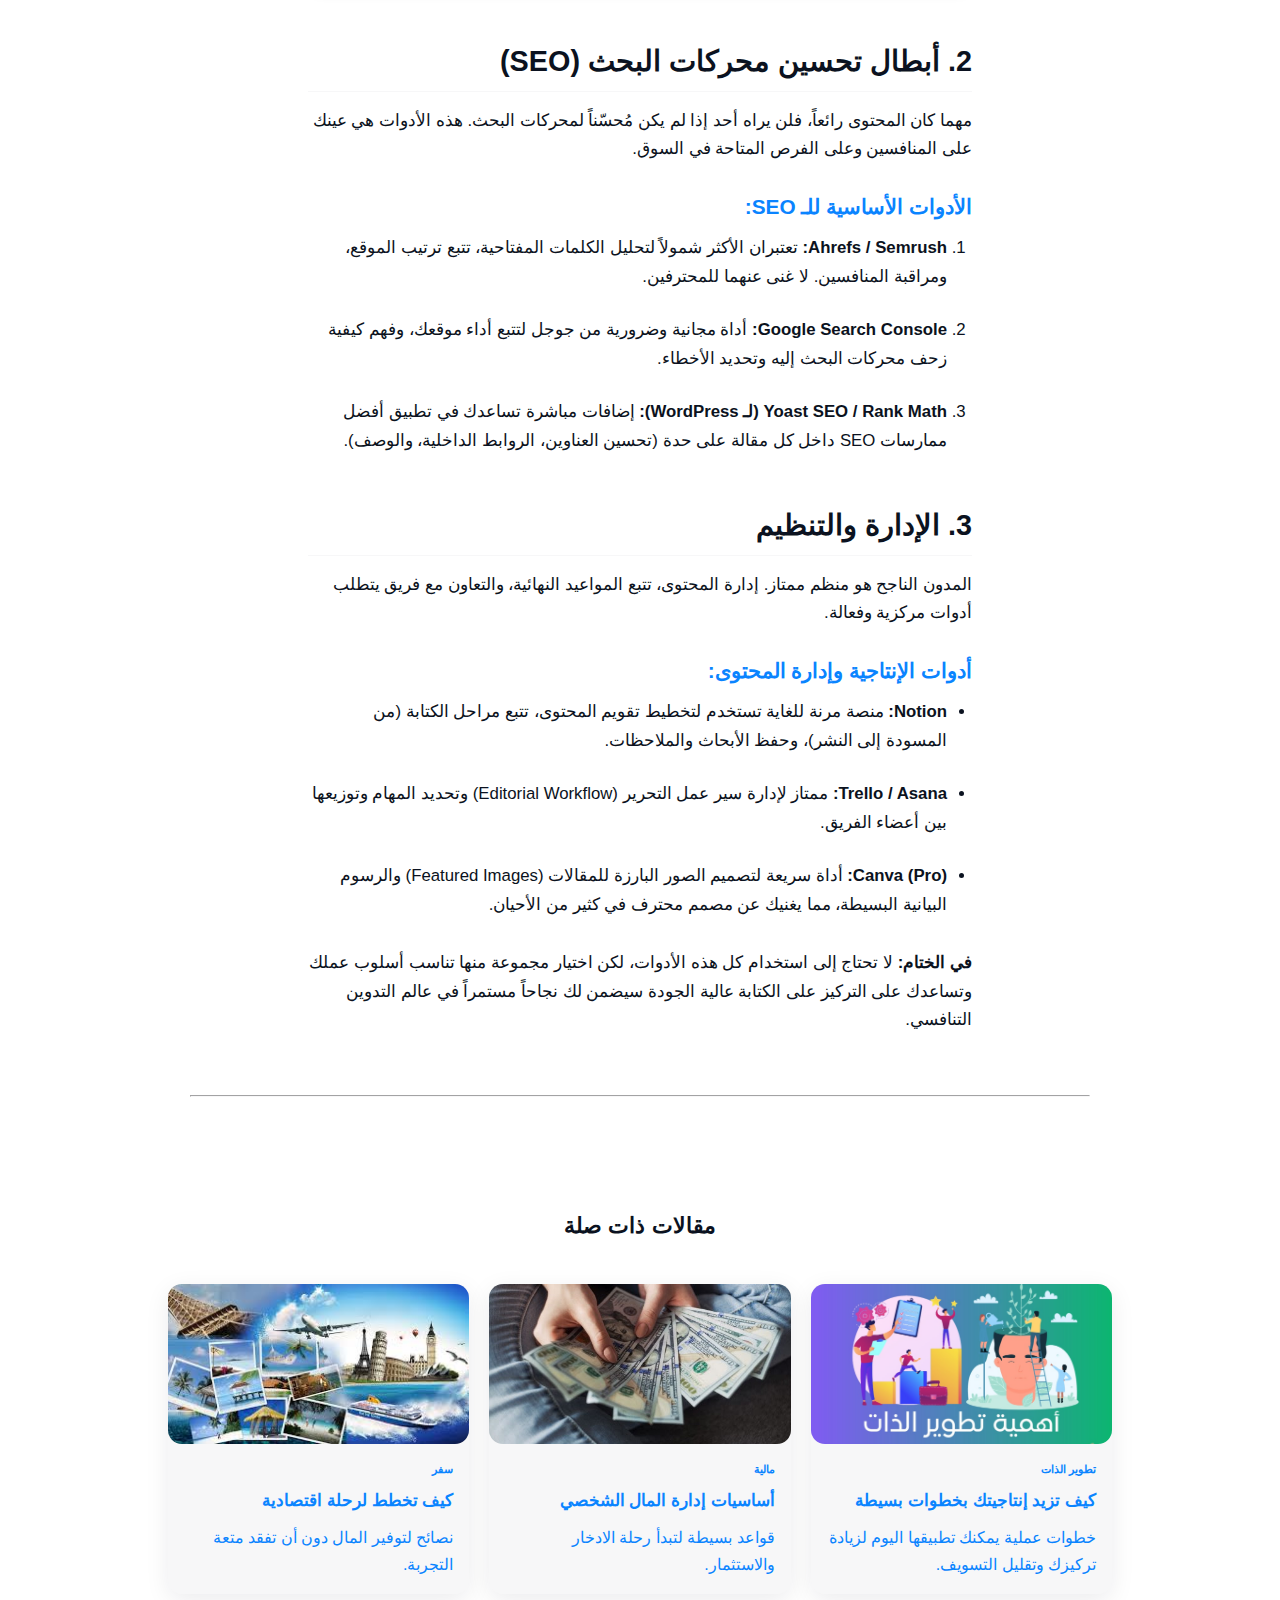
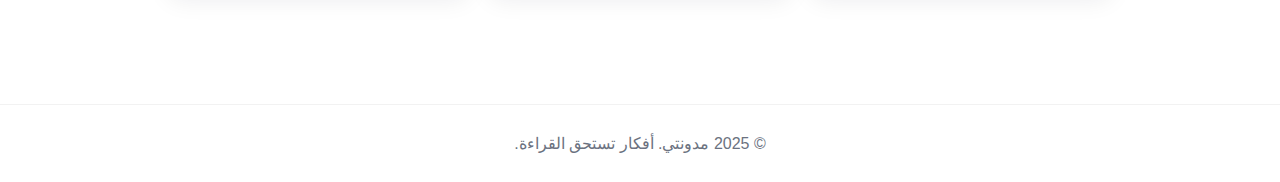
<file: posts/م-ز.html>
<!doctype html>
<html lang="ar" dir="rtl">
<head>
    <meta charset="utf-8" />
    <meta name="viewport" content="width=device-width, initial-scale=1" />
    
    <title>أفضل الأدوات للتدوين في 2025 | مدونتي</title>
    <meta name="description" content="دليل شامل لأحدث وأقوى الأدوات التي يحتاجها المدونون لرفع إنتاجيتهم وتحسين نتائج محركات البحث (SEO) في عام 2025." />
    
    <meta property="og:title" content="أفضل الأدوات للتدوين في 2025">
    <meta property="og:image" content="../assets/img/صورة-التدوين.jpg">
    <link rel="manifest" href="../manifest.json">
    
    <script type="application/ld+json">
    {
        "@context": "https://schema.org",
        "@type": "Article",
        "headline": "أفضل الأدوات للتدوين في 2025",
        "author": { "@type": "Person", "name": "أحمد الكاتب" },
        "image": { "@type": "ImageObject", "url": "https://yourblog.com/assets/img/صورة-التدوين.jpg" }
    }
    </script>
    
    <style>
        :root {
            --bg: #ffffff;
            --card: #f7f7f8;
            --muted: #6b7280;
            --accent: #0a84ff;
            --text: #0b1220;
            --glass: rgba(255,255,255,0.6);
            --radius: 14px;
            --shadow: 0 6px 24px rgba(11,18,32,0.08);
            --content-width: 720px;
            --pad: 28px;
            scroll-behavior: smooth;
        }
        [data-theme="dark"] {
            --bg: #0b0c0f;
            --card: #0f1216;
            --muted: #9aa3b2;
            --accent: #3ea6ff;
            --text: #e6eef8;
            --glass: rgba(10,10,12,0.4);
            --shadow: 0 8px 30px rgba(2,6,12,0.6);
        }

        /* الأساسيات */
        * { box-sizing: border-box; margin: 0; padding: 0; }
        body {
            font-family: -apple-system, BlinkMacSystemFont, "Segoe UI", Roboto, "Helvetica Neue", Arial, sans-serif;
            background: var(--bg);
            color: var(--text);
            line-height: 1.7; 
            transition: background 0.4s ease, color 0.4s ease;
        }
        a { color: var(--accent); text-decoration: none; transition: color 0.2s; }
        a:hover { text-decoration: underline; }
        img { max-width: 100%; height: auto; display: block; border-radius: var(--radius); }
        .container { max-width: 1200px; margin: auto; padding: 0 var(--pad); }
        
        /* Header & Nav */
        header { 
            position: sticky; top: 0; z-index: 100; 
            background: var(--glass); backdrop-filter: blur(8px); 
            border-bottom: 1px solid rgba(0,0,0,0.05);
        }
        [data-theme="dark"] header { border-bottom: 1px solid rgba(255,255,255,0.05); }
        .nav { display: flex; align-items: center; padding: 12px 0; }
        .logo { display: flex; align-items: center; gap: 10px; }
        .logo .badge { width: 40px; height: 40px; border-radius: 10px; box-shadow: var(--shadow); overflow: hidden; }
        .logo .text div:first-child { font-weight: 700; }
        .logo .text div:last-child { font-size: 12px; color: var(--muted); }
        .nav-links { display: flex; gap: 20px; align-items: center; margin-inline-start: auto; }
        .nav-links a { padding: 8px 10px; border-radius: 10px; font-weight: 600; color: var(--muted); }
        .nav-links a:hover { background: var(--accent); color: white; }
        .nav-actions { display: flex; gap: 10px; align-items: center; }
        .icon-btn { background: var(--card); border: none; padding: 8px; border-radius: 10px; cursor: pointer; transition: all 0.3s ease; }
        .icon-btn:hover { background: var(--accent); color: white; }
        
        /* 1. هيكل المقالة */
        .article-wrapper {
            max-width: 1000px; 
            margin: 0 auto;
            padding-bottom: 60px;
        }

        /* 2. تنسيق العنوان (H1) */
        .article-header {
            text-align: center;
            padding: 60px 0 20px; 
            z-index: 1;
        }
        .article-header h1 {
            font-size: 2.7rem; 
            font-weight: 800; 
            line-height: 1.25;
            margin-bottom: 15px;
            max-width: 750px; 
            margin-left: auto;
            margin-right: auto;
        }
        
        /* شريط الميتا (مبسط) */
        .article-meta-bar {
            display: flex;
            justify-content: center;
            align-items: center;
            gap: 15px;
            font-size: 0.9rem;
            color: var(--muted);
            padding-bottom: 20px;
            border-bottom: 1px solid var(--card); 
            max-width: var(--content-width);
            margin: 0 auto 40px auto;
        }
        .article-meta-bar span {
            display: flex;
            align-items: center;
            gap: 5px;
        }
        .article-meta-bar a {
            color: var(--muted);
            transition: color 0.3s ease;
        }
        .article-meta-bar a:hover {
            color: var(--accent);
            text-decoration: none;
        }
        .article-meta-bar .separator {
            color: var(--muted);
            font-size: 1.2em;
            opacity: 0.5;
        }

        /* الصورة الرئيسية */
        .article-thumb {
            width: 90%; 
            max-width: 900px;
            height: auto;
            max-height: 450px; 
            margin: 0 auto 60px; 
            overflow: hidden;
            border-radius: var(--radius);
            box-shadow: var(--shadow);
        }
        
        /* 3. تنسيق جسم المقالة (نص القراءة) */
        .article-body {
            max-width: var(--content-width); 
            margin: 0 auto;
            padding: 0 var(--pad);
            font-size: 1.05rem; 
        }
        .article-body h2 {
            font-size: 1.8rem;
            font-weight: 700;
            margin-top: 45px;
            margin-bottom: 15px;
            color: var(--text);
            padding-bottom: 5px;
            border-bottom: 1px solid var(--card); 
        }
        .article-body h3 {
            font-size: 1.3rem;
            font-weight: 600;
            margin-top: 25px;
            margin-bottom: 10px;
            color: var(--accent);
        }
        .article-body p {
            margin-bottom: 25px;
        }
        .article-body ul, .article-body ol {
            margin-bottom: 30px;
            padding-right: 25px;
        }
        .article-body blockquote {
            border-right: 4px solid var(--accent);
            padding: 20px 25px;
            margin: 40px 0;
            background: var(--card);
            border-radius: var(--radius);
            font-style: italic;
            font-size: 1em;
            color: var(--text);
            box-shadow: 0 4px 10px rgba(0,0,0,0.05);
        }
        
        /* 4. تنسيق المقالات ذات الصلة (محتوى ذات صلة) */
        .related-posts {
            padding: 50px 0;
            max-width: 1000px;
            margin: 0 auto;
        }
        h2.section-title { 
            font-size: 22px; 
            margin-bottom: 30px; 
            text-align: center;
            font-weight: 700;
            padding-bottom: 10px;
            color: var(--text);
        }
        .posts-grid { 
            display: grid; 
            grid-template-columns: repeat(auto-fit, minmax(250px, 1fr)); 
            gap: 20px;
            padding: 0 var(--pad);
        }
        .post { 
            background: var(--card); 
            border-radius: var(--radius);
            box-shadow: var(--shadow);
            transition: transform .3s, box-shadow .3s;
        }
        .post a { display: block; }
        .post:hover { transform: translateY(-5px); }
        .post .thumb { height: 160px; overflow: hidden; }
        .post .thumb img { width: 100%; height: 100%; object-fit: cover; }
        .post .meta { padding: 16px; }
        .post .meta .cat { font-size: 11px; color: var(--accent); font-weight: 700; margin-bottom: 8px; text-transform: uppercase; }
        .post .meta h3 { margin: 0 0 8px; font-size: 1.05rem; }

        /* Responsive */
        @media (max-width: 768px) {
            :root { --pad: 16px; }
            .article-header {
                padding: 40px 0 20px;
            }
            .article-header h1 {
                font-size: 2rem;
            }
            .article-meta-bar {
                flex-direction: column;
                gap: 5px;
            }
            .article-meta-bar .separator {
                display: none;
            }
            .article-body {
                font-size: 1rem;
            }
            .article-thumb {
                width: 100%;
                margin-bottom: 30px;
            }
        }
        
    </style>
</head>

<body data-theme="light">
    <header>
        <div class="nav container">
            <!-- الروابط تستخدم مسار نسبي للخروج من مجلد posts/ -->
            <a href="../index.html" class="logo">
                <div class="badge">
                    <img src="../assets/img/logo.jpg" onerror="this.src='https://placehold.co/40x40/0a84ff/ffffff?text=L'" alt="شعار مدونتي">
                </div>
                <div class="text">
                    <div>مدونتي</div>
                    <div>أفكار تستحق القراءة</div>
                </div>
            </a>

            <nav class="nav-links" aria-label="روابط الموقع">
                <a href="../index.html#home">الرئيسية</a>
                <a href="../index.html#posts">المقالات</a>
                <a href="../index.html#about">من نحن</a>
            </nav>

            <div class="nav-actions">
                <button class="icon-btn" id="themeToggle" title="تبديل الوضع" aria-label="تبديل بين الوضع الفاتح والداكن">🌙</button>
                <button class="icon-btn" id="menuBtn" aria-label="قائمة التنقل" aria-expanded="false">☰</button>
            </div>
        </div>
    </header>
    
    <main class="article-wrapper">
        <article>
            <header class="article-header">
                <h1>أفضل الأدوات للتدوين في 2025: دليل شامل لزيادة الإنتاجية</h1>
                
                <div class="article-meta-bar">
                    <span>الكاتب: <a href="#">أحمد الكاتب</a></span>
                    <span class="separator">|</span>
                    <span>تاريخ النشر: <time datetime="2025-10-12">12 أكتوبر 2025</time></span>
                    <span class="separator">|</span>
                    <span>التصنيف: <a href="../index.html#categories">تقنية</a></span>
                </div>
            </header>
            
            <div class="article-thumb">
                <img src="../assets/img/1692574554-كيفية-إنشاء-مدونة-إحترافية-وناجحة-على-بلوجر-scaled.jpg" onerror="this.src='https://placehold.co/900x450/4CAF50/ffffff?text=Blogging+Tools+2025'" alt="صورة توضيحية لأدوات التدوين والذكاء الاصطناعي">
            </div>

            <div class="article-body">
                <p><strong>مقدمة المقالة:</strong> التدوين لم يعد مجرد كتابة، بل أصبح عملية متكاملة تتطلب أدوات متطورة لإدارة المحتوى، تحسين محركات البحث (SEO)، وتوليد الأفكار. في عام 2025، تعتمد المنافسة على سرعة وجودة العمل، ولهذا نقدم لك أفضل الأدوات التي تضمن لك التميز.</p>

                <h2>1. أدوات الذكاء الاصطناعي لكتابة المحتوى</h2>
                <p>تطورت أدوات الذكاء الاصطناعي بشكل كبير، وأصبحت الآن جزءاً لا يتجزأ من سير عمل المدونين المحترفين. يمكن لهذه الأدوات مساعدتك في صياغة العناوين، كتابة مسودات أولية، وتحسين صياغة الجمل.</p>
                
                <h3>ترشيحات الأدوات:</h3>
                <ul>
                    <li><p><strong>Gemini:</strong> ممتاز لتوليد الأفكار المعقدة، تلخيص الأبحاث الطويلة، والحصول على مسودات قائمة على بيانات حديثة.</p></li>
                    <li><p><strong>Jasper (AI Writer):</strong> متخصص في التسويق بالمحتوى وصياغة النصوص الطويلة بأسلوب جذاب ومناسب للعلامات التجارية.</p></li>
                    <li><p><strong>Grammarly (Pro):</strong> لا يقتصر على تدقيق القواعد فقط، بل يقدم الآن اقتراحات لتحسين نغمة الكتابة ووضوح الرسالة.</p></li>
                </ul>
                
                <blockquote>
                    "الأدوات القائمة على الذكاء الاصطناعي لا تحل محل الكاتب، بل تضاعف إنتاجيته. استخدمها كشريك، لا كبديل."
                </blockquote>
                
                <h2>2. أبطال تحسين محركات البحث (SEO)</h2>
                <p>مهما كان المحتوى رائعاً، فلن يراه أحد إذا لم يكن مُحسّناً لمحركات البحث. هذه الأدوات هي عينك على المنافسين وعلى الفرص المتاحة في السوق.</p>
                
                <h3>الأدوات الأساسية للـ SEO:</h3>
                <ol>
                    <li><p><strong>Ahrefs / Semrush:</strong> تعتبران الأكثر شمولاً لتحليل الكلمات المفتاحية، تتبع ترتيب الموقع، ومراقبة المنافسين. لا غنى عنهما للمحترفين.</p></li>
                    <li><p><strong>Google Search Console:</strong> أداة مجانية وضرورية من جوجل لتتبع أداء موقعك، وفهم كيفية زحف محركات البحث إليه وتحديد الأخطاء.</p></li>
                    <li><p><strong>Yoast SEO / Rank Math (لـ WordPress):</strong> إضافات مباشرة تساعدك في تطبيق أفضل ممارسات SEO داخل كل مقالة على حدة (تحسين العناوين، الروابط الداخلية، والوصف).</p></li>
                </ol>
                
                <h2>3. الإدارة والتنظيم</h2>
                <p>المدون الناجح هو منظم ممتاز. إدارة المحتوى، تتبع المواعيد النهائية، والتعاون مع فريق يتطلب أدوات مركزية وفعالة.</p>
                
                <h3>أدوات الإنتاجية وإدارة المحتوى:</h3>
                <ul>
                    <li><p><strong>Notion:</strong> منصة مرنة للغاية تستخدم لتخطيط تقويم المحتوى، تتبع مراحل الكتابة (من المسودة إلى النشر)، وحفظ الأبحاث والملاحظات.</p></li>
                    <li><p><strong>Trello / Asana:</strong> ممتاز لإدارة سير عمل التحرير (Editorial Workflow) وتحديد المهام وتوزيعها بين أعضاء الفريق.</p></li>
                    <li><p><strong>Canva (Pro):</strong> أداة سريعة لتصميم الصور البارزة للمقالات (Featured Images) والرسوم البيانية البسيطة، مما يغنيك عن مصمم محترف في كثير من الأحيان.</p></li>
                </ul>

                <p><strong>في الختام:</strong> لا تحتاج إلى استخدام كل هذه الأدوات، لكن اختيار مجموعة منها تناسب أسلوب عملك وتساعدك على التركيز على الكتابة عالية الجودة سيضمن لك نجاحاً مستمراً في عالم التدوين التنافسي.</p>
                
            </div>
        </article>
        
        <hr style="margin: 60px auto; max-width: 900px; border-color: var(--card);">
        
        <!-- قسم المقالات ذات الصلة -->
        <section class="related-posts">
            <h2 class="section-title">مقالات ذات صلة</h2>
            <div class="posts-grid">
                
                <!-- المقالة 1: الإنتاجية -->
                <article class="post">
                    <a href="كيف-تزيد-إنتاجيتك-بخطوات-بسيطة.html">
                        <div class="thumb"><img src="../assets/img/1751444658009.png" onerror="this.src='https://placehold.co/300x160/0a84ff/ffffff?text=Productivity'" alt="صورة توضيحية لتطوير الذات"></div>
                        <div class="meta">
                            <div class="cat">تطوير الذات</div>
                            <h3>كيف تزيد إنتاجيتك بخطوات بسيطة</h3>
                            <p>خطوات عملية يمكنك تطبيقها اليوم لزيادة تركيزك وتقليل التسويف.</p>
                        </div>
                    </a>
                </article>
                
                <!-- المقالة 2: مالية -->
                <article class="post">
                    <a href="م-ل.html">
                        <div class="thumb"><img src="../assets/img/صور-فلوس-جديدة (1) (Phone).jpeg" onerror="this.src='https://placehold.co/300x160/2c3e50/ffffff?text=Finance'" alt="صورة إدارة المال"></div>
                        <div class="meta">
                            <div class="cat">مالية</div>
                            <h3>أساسيات إدارة المال الشخصي</h3>
                            <p>قواعد بسيطة لتبدأ رحلة الادخار والاستثمار.</p>
                        </div>
                    </a>
                </article>
                
                <!-- المقالة 3: سفر -->
                <article class="post">
                    <a href="س-ف-ر.html">
                        <div class="thumb"><img src="../assets/img/images%20%283%29.jpeg" onerror="this.src='https://placehold.co/300x160/3498db/ffffff?text=Travel'" alt="صورة تخطيط السفر"></div>
                        <div class="meta">
                            <div class="cat">سفر</div>
                            <h3>كيف تخطط لرحلة اقتصادية</h3>
                            <p>نصائح لتوفير المال دون أن تفقد متعة التجربة.</p>
                        </div>
                    </a>
                </article>
                
            </div>
        </section>
    </main>
    
    <footer style="text-align: center; padding: 25px; color: var(--muted); border-top: 1px solid rgba(0,0,0,0.05);">
        <p>&copy; 2025 مدونتي. أفكار تستحق القراءة.</p>
    </footer>

    <script>
        // Theme persistence and toggle
        const themeToggle = document.getElementById('themeToggle');
        const body = document.body;
        const savedTheme = localStorage.getItem('theme') || 'light';
        body.setAttribute('data-theme', savedTheme);
        themeToggle.textContent = savedTheme === 'light' ? '🌙' : '☀️';

        themeToggle.addEventListener('click', () => {
            const isLight = body.getAttribute('data-theme') === 'light';
            const newTheme = isLight ? 'dark' : 'light';
            body.setAttribute('data-theme', newTheme);
            themeToggle.textContent = isLight ? '☀️' : '🌙';
            localStorage.setItem('theme', newTheme);
        });

        // Menu button toggle
        const menuBtn = document.getElementById('menuBtn');
        const navLinks = document.querySelector('.nav-links');
        menuBtn.addEventListener('click', () => {
            navLinks.classList.toggle('show');
            menuBtn.setAttribute('aria-expanded', navLinks.classList.contains('show'));
        });

        // Fix for placeholder image (for better visuals in case of missing assets)
        document.querySelectorAll('img[onerror]').forEach(img => {
            img.addEventListener('error', function() {
                this.style.filter = 'grayscale(100%)';
            });
        });
    </script>
</body>
</html>
</file>
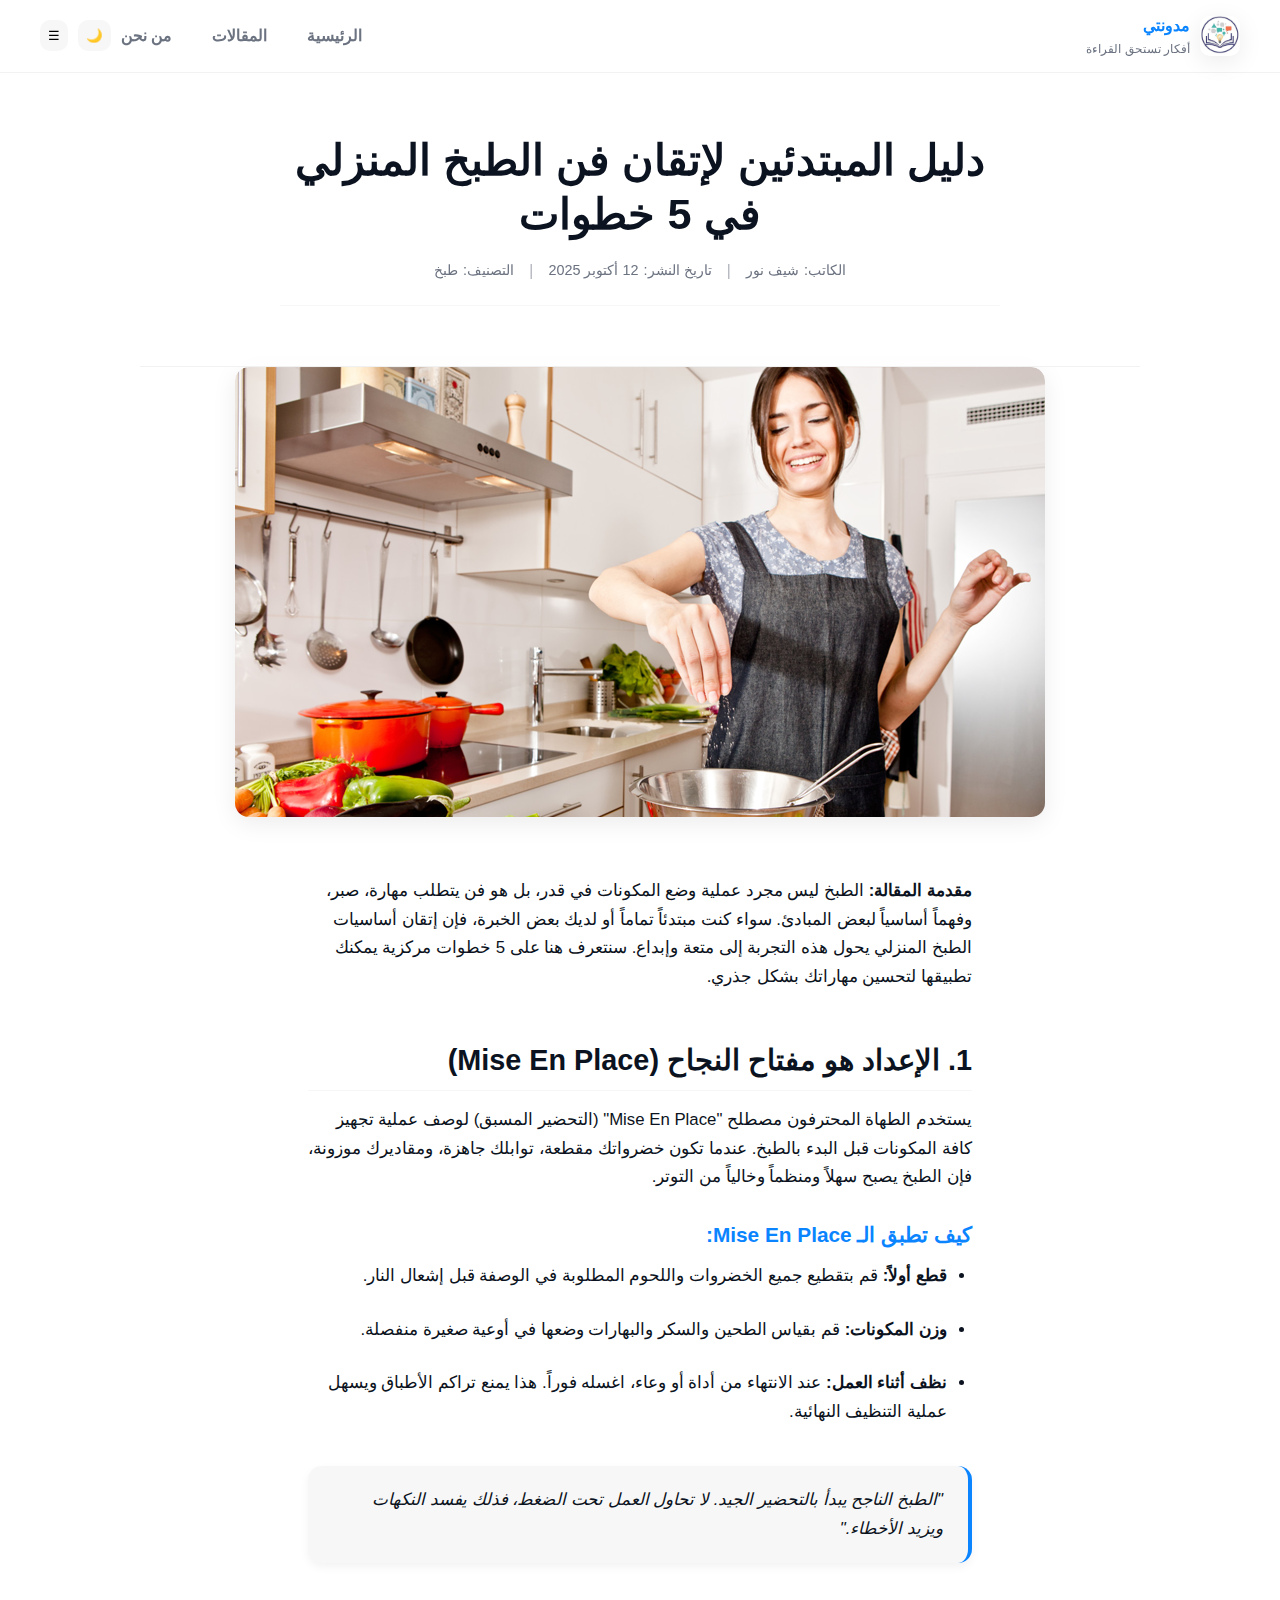
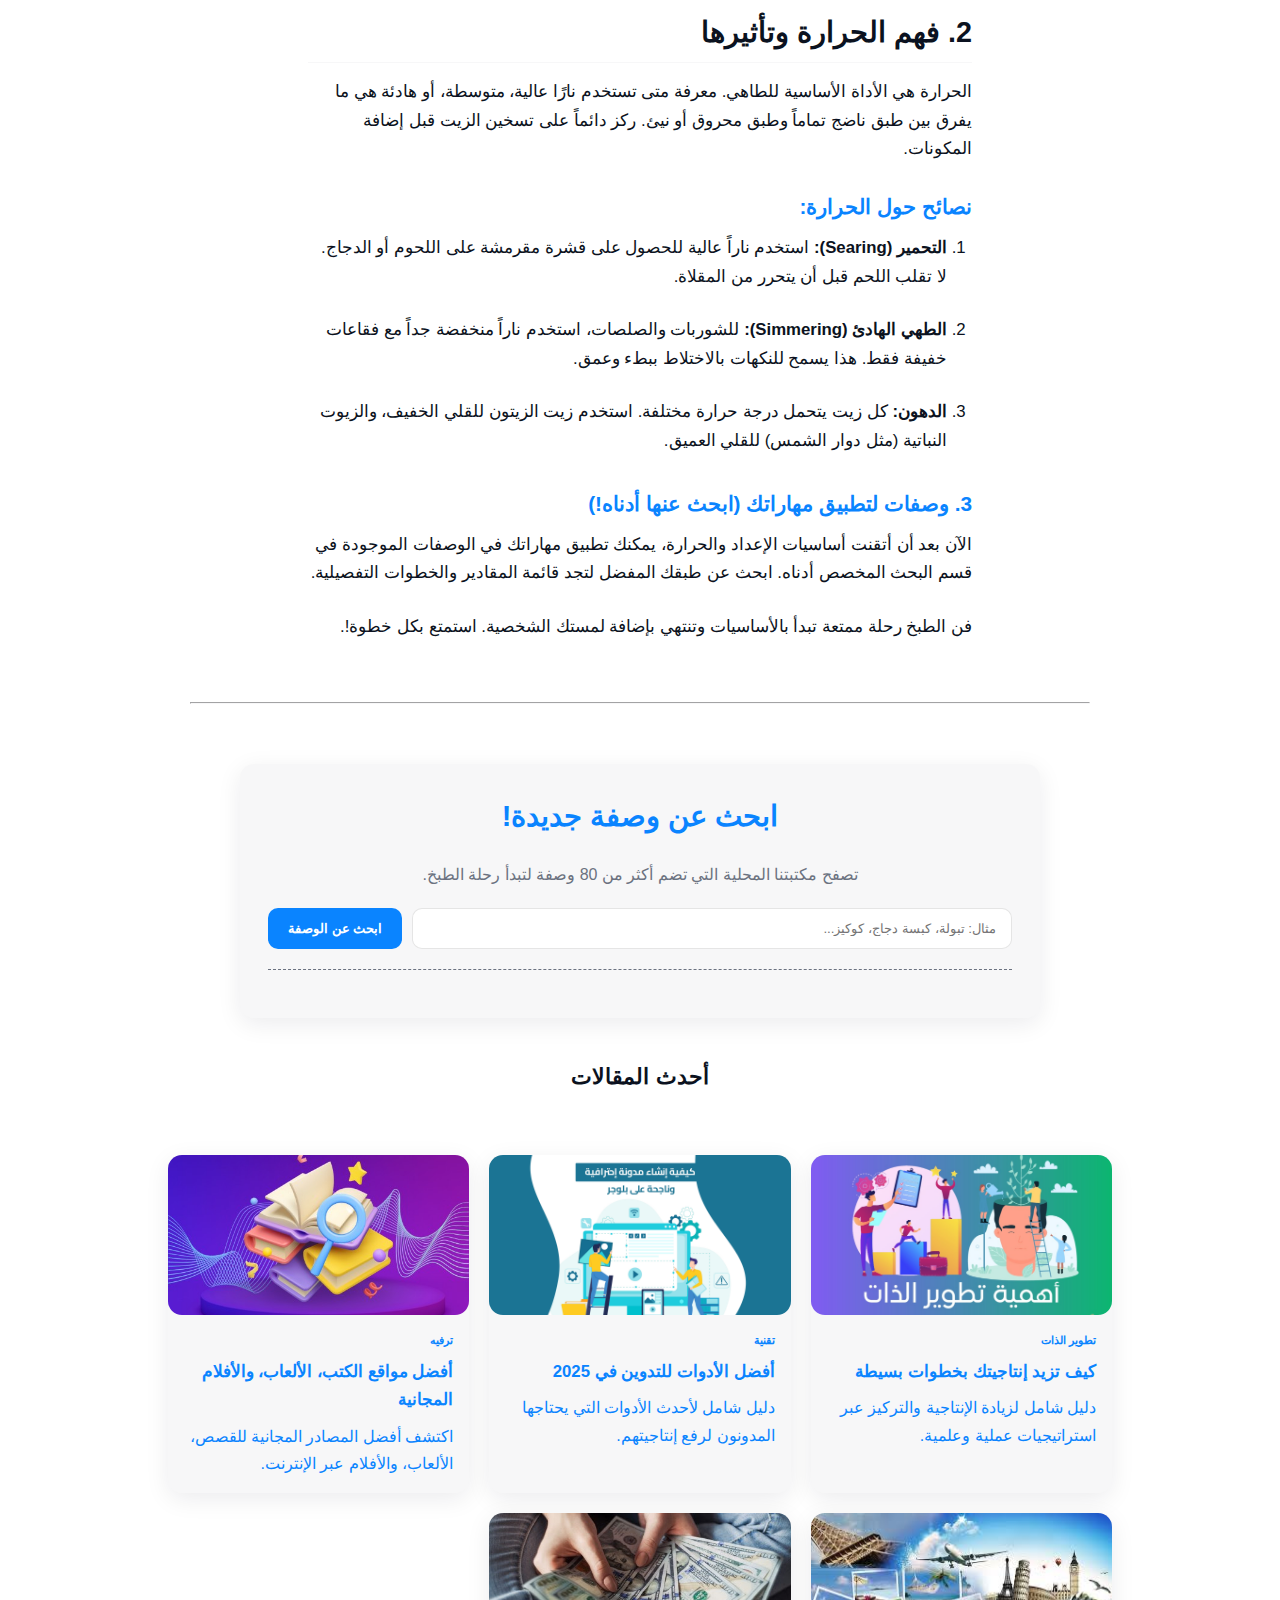
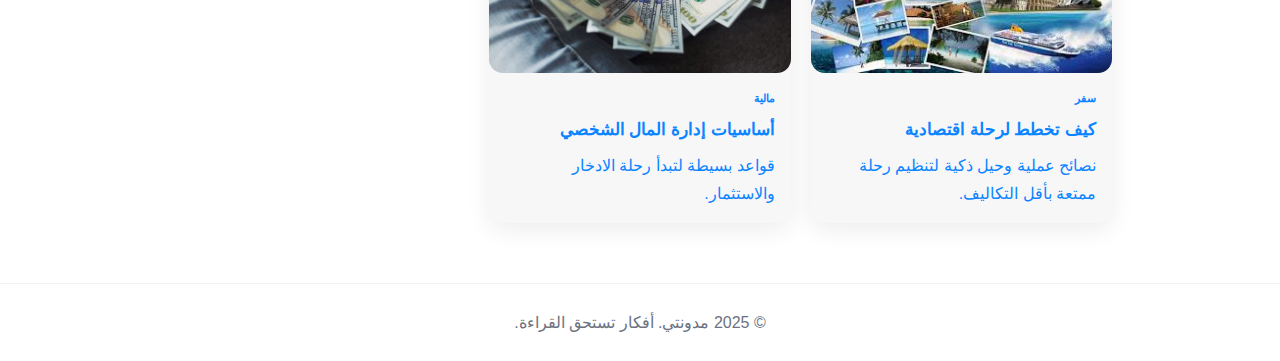
<file: posts/م-ط.html>
<!doctype html>
<html lang="ar" dir="rtl">
<head>
    <meta charset="utf-8" />
    <meta name="viewport" content="width=device-width, initial-scale=1" />
    
    <title>دليل المبتدئين لإتقان فن الطبخ المنزلي في 5 خطوات | مدونتي</title>
    <meta name="description" content="تعلم أهم 5 خطوات لتحويل تجربة الطبخ في المنزل من روتينية إلى إبداع ممتع." />
    
    <!-- بيانات الـ SEO ومواقع التواصل الاجتماعي -->
    <meta property="og:title" content="دليل المبتدئين لإتقان فن الطبخ المنزلي في 5 خطوات">
    <meta property="og:image" content="../assets/img/صورة-الطبخ.jpg">
    <link rel="manifest" href="../manifest.json">
    
    <script type="application/ld+json">
    {
        "@context": "https://schema.org",
        "@type": "Article",
        "headline": "دليل المبتدئين لإتقان فن الطبخ المنزلي في 5 خطوات",
        "author": { "@type": "Person", "name": "شيف نور" },
        "image": { "@type": "ImageObject", "url": "https://yourblog.com/assets/img/صورة-الطبخ.jpg" }
    }
    </script>
    
    <!-- تضمين نفس تنسيقات CSS لصفحة المقالة -->
    <style>
        :root {
            --bg: #ffffff;
            --card: #f7f7f8;
            --muted: #6b7280;
            --accent: #0a84ff;
            --text: #0b1220;
            --glass: rgba(255,255,255,0.6);
            --radius: 14px;
            --shadow: 0 6px 24px rgba(11,18,32,0.08);
            --content-width: 720px;
            --pad: 28px;
            scroll-behavior: smooth;
        }
        [data-theme="dark"] {
            --bg: #0b0c0f;
            --card: #0f1216;
            --muted: #9aa3b2;
            --accent: #3ea6ff;
            --text: #e6eef8;
            --glass: rgba(10,10,12,0.4);
            --shadow: 0 8px 30px rgba(2,6,12,0.6);
        }

        /* الأساسيات */
        * { box-sizing: border-box; margin: 0; padding: 0; }
        body {
            font-family: -apple-system, BlinkMacSystemFont, "Segoe UI", Roboto, "Helvetica Neue", Arial, sans-serif;
            background: var(--bg);
            color: var(--text);
            line-height: 1.7; 
            transition: background 0.4s ease, color 0.4s ease;
        }
        a { color: var(--accent); text-decoration: none; transition: color 0.2s; }
        a:hover { text-decoration: underline; }
        img { max-width: 100%; height: auto; display: block; border-radius: var(--radius); }
        .container { max-width: 1200px; margin: auto; padding: 0 var(--pad); }
        
        /* Header & Nav */
        header { 
            position: sticky; top: 0; z-index: 100; 
            background: var(--glass); backdrop-filter: blur(8px); 
            border-bottom: 1px solid rgba(0,0,0,0.05);
        }
        [data-theme="dark"] header { border-bottom: 1px solid rgba(255,255,255,0.05); }
        .nav { display: flex; align-items: center; padding: 12px 0; }
        .logo { display: flex; align-items: center; gap: 10px; }
        .logo .badge { width: 40px; height: 40px; border-radius: 10px; box-shadow: var(--shadow); overflow: hidden; }
        .logo .text div:first-child { font-weight: 700; }
        .logo .text div:last-child { font-size: 12px; color: var(--muted); }
        .nav-links { display: flex; gap: 20px; align-items: center; margin-inline-start: auto; }
        .nav-links a { padding: 8px 10px; border-radius: 10px; font-weight: 600; color: var(--muted); }
        .nav-links a:hover { background: var(--accent); color: white; }
        .nav-actions { display: flex; gap: 10px; align-items: center; }
        .icon-btn { background: var(--card); border: none; padding: 8px; border-radius: 10px; cursor: pointer; transition: all 0.3s ease; }
        .icon-btn:hover { background: var(--accent); color: white; }
        
        /* 1. هيكل المقالة */
        .article-wrapper {
            max-width: 1000px; 
            margin: 0 auto;
            padding-bottom: 60px;
        }

        /* 2. تنسيق العنوان (H1) */
        .article-header {
            text-align: center;
            padding: 60px 0 20px; 
            z-index: 1;
        }
        .article-header h1 {
            font-size: 2.7rem; 
            font-weight: 800; 
            line-height: 1.25;
            margin-bottom: 15px;
            max-width: 750px; 
            margin-left: auto;
            margin-right: auto;
        }
        
        /* شريط الميتا (مبسط) */
        .article-meta-bar {
            display: flex;
            justify-content: center;
            align-items: center;
            gap: 15px;
            font-size: 0.9rem;
            color: var(--muted);
            padding-bottom: 20px;
            border-bottom: 1px solid var(--card); 
            max-width: var(--content-width);
            margin: 0 auto 40px auto;
        }
        .article-meta-bar span {
            display: flex;
            align-items: center;
            gap: 5px;
        }
        .article-meta-bar a {
            color: var(--muted);
            transition: color 0.3s ease;
        }
        .article-meta-bar a:hover {
            color: var(--accent);
            text-decoration: none;
        }
        .article-meta-bar .separator {
            color: var(--muted);
            font-size: 1.2em;
            opacity: 0.5;
        }

        /* الصورة الرئيسية */
        .article-thumb {
            width: 81%; 
            max-width: 900px;
            height: auto;
            max-height: 450px; 
            margin: 0 auto 60px; 
            overflow: hidden;
            border-radius: var(--radius);
            box-shadow: var(--shadow);
        }
        
        /* 3. تنسيق جسم المقالة (نص القراءة) */
        .article-body {
            max-width: var(--content-width); 
            margin: 0 auto;
            padding: 0 var(--pad);
            font-size: 1.05rem; 
        }
        .article-body h2 {
            font-size: 1.8rem;
            font-weight: 700;
            margin-top: 45px;
            margin-bottom: 15px;
            color: var(--text);
            padding-bottom: 5px;
            border-bottom: 1px solid var(--card); 
        }
        .article-body h3 {
            font-size: 1.3rem;
            font-weight: 600;
            margin-top: 25px;
            margin-bottom: 10px;
            color: var(--accent);
        }
        .article-body p {
            margin-bottom: 25px;
        }
        .article-body ul, .article-body ol {
            margin-bottom: 30px;
            padding-right: 25px;
        }
        .article-body blockquote {
            border-right: 4px solid var(--accent);
            padding: 20px 25px;
            margin: 40px 0;
            background: var(--card);
            border-radius: var(--radius);
            font-style: italic;
            font-size: 1em;
            color: var(--text);
            box-shadow: 0 4px 10px rgba(0,0,0,0.05);
        }
        
        /* 4. تنسيق المقالات ذات الصلة (محتوى ذات صلة) */
        .related-posts {
            padding: 50px 0;
            max-width: 1000px;
            margin: 0 auto;
        }
        h2.section-title { 
            font-size: 22px; 
            margin-bottom: 30px; 
            text-align: center;
            font-weight: 700;
            padding-bottom: 10px;
            color: var(--text);
        }
        .posts-grid { 
            display: grid; 
            grid-template-columns: repeat(auto-fit, minmax(250px, 1fr)); 
            gap: 20px;
            padding: 0 var(--pad);
        }
        .post { 
            background: var(--card); 
            border-radius: var(--radius);
            box-shadow: var(--shadow);
            transition: transform .3s, box-shadow .3s;
        }
        .post a { display: block; }
        .post:hover { transform: translateY(-5px); }
        .post .thumb { height: 160px; overflow: hidden; }
        .post .thumb img { width: 100%; height: 100%; object-fit: cover; }
        .post .meta { padding: 16px; }
        .post .meta .cat { font-size: 11px; color: var(--accent); font-weight: 700; margin-bottom: 8px; text-transform: uppercase; }
        .post .meta h3 { margin: 0 0 8px; font-size: 1.05rem; }

        /* Responsive */
        @media (max-width: 768px) {
            :root { --pad: 16px; }
            .article-header {
                padding: 40px 0 20px;
            }
            .article-header h1 {
                font-size: 2rem;
            }
            .article-meta-bar {
                flex-direction: column;
                gap: 5px;
            }
            .article-meta-bar .separator {
                display: none;
            }
            .article-body {
                font-size: 1rem;
            }
            .article-thumb {
                width: 100%;
                margin-bottom: 30px;
            }
        }

        /* New Recipe Search Styles */
        #recipe-search {
            max-width: 800px;
            margin: 60px auto 40px auto;
            padding: var(--pad);
            background: var(--card);
            border-radius: var(--radius);
            box-shadow: var(--shadow);
            text-align: center;
        }
        #recipe-search h2 {
            font-size: 1.8rem;
            margin-bottom: 20px;
            color: var(--accent);
        }
        #recipeForm {
            display: flex;
            gap: 10px;
            margin-bottom: 20px;
        }
        #recipeForm input {
            flex-grow: 1;
            padding: 12px 15px;
            border-radius: 10px;
            border: 1px solid rgba(0,0,0,0.1);
            background: var(--bg);
            color: var(--text);
            outline: none;
            transition: border-color 0.3s;
        }
        [data-theme="dark"] #recipeForm input {
             border: 1px solid rgba(255,255,255,0.1);
        }
        #recipeForm input:focus {
            border-color: var(--accent);
        }
        #recipeForm button {
            padding: 12px 20px;
            border-radius: 10px;
            background: var(--accent);
            color: white;
            border: none;
            cursor: pointer;
            font-weight: 600;
            transition: background 0.3s;
        }
        #recipeForm button:hover:not(:disabled) {
            background: #007aff;
        }
        #recipe-output {
            text-align: right;
            padding-top: 20px;
            border-top: 1px dashed var(--muted);
            margin-top: 20px;
        }
        .recipe-section {
            margin-bottom: 30px;
        }
        .recipe-section h3 {
            font-size: 1.5rem;
            color: var(--text);
            border-bottom: 2px solid var(--accent);
            padding-bottom: 5px;
            margin-bottom: 15px;
            text-align: right;
        }
        .loading-spinner {
            border: 4px solid var(--card);
            border-top: 4px solid var(--accent);
            border-radius: 50%;
            width: 30px;
            height: 30px;
            animation: spin 1s linear infinite;
            margin: 20px auto;
        }
        @keyframes spin {
            0% { transform: rotate(0deg); }
            100% { transform: rotate(360deg); }
        }
        
    </style>
</head>

<body data-theme="light">
    <header>
        <div class="nav container">
            <!-- الروابط تستخدم مسار نسبي للخروج من مجلد posts/ -->
            <a href="../index.html" class="logo">
                <div class="badge">
                    <img src="../assets/img/logo.jpg" onerror="this.src='https://placehold.co/40x40/0a84ff/ffffff?text=L'" alt="شعار مدونتي">
                </div>
                <div class="text">
                    <div>مدونتي</div>
                    <div>أفكار تستحق القراءة</div>
                </div>
            </a>

            <nav class="nav-links" aria-label="روابط الموقع">
                <a href="../index.html#home">الرئيسية</a>
                <a href="../index.html#posts">المقالات</a>
                <a href="../index.html#about">من نحن</a>
            </nav>

            <div class="nav-actions">
                <button class="icon-btn" id="themeToggle" title="تبديل الوضع" aria-label="تبديل بين الوضع الفاتح والداكن">🌙</button>
                <button class="icon-btn" id="menuBtn" aria-label="قائمة التنقل" aria-expanded="false">☰</button>
            </div>
        </div>
    </header>
    
    <main class="article-wrapper">
        <article>
            <header class="article-header">
                <h1>دليل المبتدئين لإتقان فن الطبخ المنزلي في 5 خطوات</h1>
                
                <div class="article-meta-bar">
                    <span>الكاتب: <a href="#">شيف نور</a></span>
                    <span class="separator">|</span>
                    <span>تاريخ النشر: <time datetime="2025-10-12">12 أكتوبر 2025</time></span>
                    <span class="separator">|</span>
                    <span>التصنيف: <a href="../index.html#categories">طبخ</a></span>
                </div>
            </header>
            
            <div class="article-thumb">
                <img src="../assets/img/طبخ .webp" onerror="this.src='https://placehold.co/900x450/e67e22/ffffff?text=Cooking+Mastery'" alt="صورة توضيحية لزيادة الإنتاجية">
            </div>

            <div class="article-body">
                <p><strong>مقدمة المقالة:</strong> الطبخ ليس مجرد عملية وضع المكونات في قدر، بل هو فن يتطلب مهارة، صبر، وفهماً أساسياً لبعض المبادئ. سواء كنت مبتدئاً تماماً أو لديك بعض الخبرة، فإن إتقان أساسيات الطبخ المنزلي يحول هذه التجربة إلى متعة وإبداع. سنتعرف هنا على 5 خطوات مركزية يمكنك تطبيقها لتحسين مهاراتك بشكل جذري.</p>

                <h2>1. الإعداد هو مفتاح النجاح (Mise En Place)</h2>
                <p>يستخدم الطهاة المحترفون مصطلح "Mise En Place" (التحضير المسبق) لوصف عملية تجهيز كافة المكونات قبل البدء بالطبخ. عندما تكون خضرواتك مقطعة، توابلك جاهزة، ومقاديرك موزونة، فإن الطبخ يصبح سهلاً ومنظماً وخالياً من التوتر.</p>
                
                <h3>كيف تطبق الـ Mise En Place:</h3>
                <ul>
                    <li><p><strong>قطع أولاً:</strong> قم بتقطيع جميع الخضروات واللحوم المطلوبة في الوصفة قبل إشعال النار.</p></li>
                    <li><p><strong>وزن المكونات:</strong> قم بقياس الطحين والسكر والبهارات وضعها في أوعية صغيرة منفصلة.</p></li>
                    <li><p><strong>نظف أثناء العمل:</strong> عند الانتهاء من أداة أو وعاء، اغسله فوراً. هذا يمنع تراكم الأطباق ويسهل عملية التنظيف النهائية.</p></li>
                </ul>
                
                <blockquote>
                    "الطبخ الناجح يبدأ بالتحضير الجيد. لا تحاول العمل تحت الضغط، فذلك يفسد النكهات ويزيد الأخطاء."
                </blockquote>
                
                <h2>2. فهم الحرارة وتأثيرها</h2>
                <p>الحرارة هي الأداة الأساسية للطاهي. معرفة متى تستخدم نارًا عالية، متوسطة، أو هادئة هي ما يفرق بين طبق ناضج تماماً وطبق محروق أو نيئ. ركز دائماً على تسخين الزيت قبل إضافة المكونات.</p>
                
                <h3>نصائح حول الحرارة:</h3>
                <ol>
                    <li><p><strong>التحمير (Searing):</strong> استخدم ناراً عالية للحصول على قشرة مقرمشة على اللحوم أو الدجاج. لا تقلب اللحم قبل أن يتحرر من المقلاة.</p></li>
                    <li><p><strong>الطهي الهادئ (Simmering):</strong> للشوربات والصلصات، استخدم ناراً منخفضة جداً مع فقاعات خفيفة فقط. هذا يسمح للنكهات بالاختلاط ببطء وعمق.</p></li>
                    <li><p><strong>الدهون:</strong> كل زيت يتحمل درجة حرارة مختلفة. استخدم زيت الزيتون للقلي الخفيف، والزيوت النباتية (مثل دوار الشمس) للقلي العميق.</p></li>
                </ol>

                <h3>3. وصفات لتطبيق مهاراتك (ابحث عنها أدناه!)</h3>
                <p>الآن بعد أن أتقنت أساسيات الإعداد والحرارة، يمكنك تطبيق مهاراتك في الوصفات الموجودة في قسم البحث المخصص أدناه. ابحث عن طبقك المفضل لتجد قائمة المقادير والخطوات التفصيلية.</p>

                <p>فن الطبخ رحلة ممتعة تبدأ بالأساسيات وتنتهي بإضافة لمستك الشخصية. استمتع بكل خطوة!.</p>
                
            </div>
            </article>
        
        <hr style="margin: 60px auto; max-width: 900px; border-color: var(--card);">
        
        <!-- قسم بحث ووصفات إضافية (مكتبة الوصفات المحلية) -->
        <section id="recipe-search">
            <h2>ابحث عن وصفة جديدة!</h2>
            <p style="color:var(--muted); margin-bottom: 20px;">تصفح مكتبتنا المحلية التي تضم أكثر من 80 وصفة لتبدأ رحلة الطبخ.</p>
            
            <form id="recipeForm">
                <input type="text" id="recipeQuery" placeholder="مثال: تبولة، كبسة دجاج، كوكيز..." required aria-label="ابحث عن وصفة">
                <button type="submit" id="searchRecipeBtn">ابحث عن الوصفة</button>
            </form>
            
            <div id="recipe-output">
                <!-- سيتم عرض نتائج الوصفة هنا -->
            </div>
        </section>
        <!-- نهاية قسم بحث ووصفات إضافية -->

        <!-- أحدث المقالات - تم تصحيح المسارات والروابط -->
        <section id="posts">
            <h2 class="section-title">أحدث المقالات</h2>
            <div class="posts-grid" id="postsGrid">
                <!-- Skeleton Loaders -->
                <div class="post skeleton"></M></div>
                <div class="post skeleton"></div>
                <div class="post skeleton"></div>

                <!-- المقالات مع روابط وصور مُصححة -->
                <article class="post">
                    <a href="../posts/كيف-تزيد-إنتاجيتك-بخطوات-بسيطة.html">
                        <div class="thumb"><img src="../assets/img/1751444658009.png" onerror="this.src='https://placehold.co/300x160/0a84ff/ffffff?text=Productivity'" alt="صورة توضيحية لزيادة الإنتاجية" loading="lazy"></div>
                        <div class="meta">
                            <div class="cat">تطوير الذات</div>
                            <h3>كيف تزيد إنتاجيتك بخطوات بسيطة</h3>
                            <p>دليل شامل لزيادة الإنتاجية والتركيز عبر استراتيجيات عملية وعلمية.</p>
                        </div>
                    </a>
                </article>

                <article class="post">
                    <a href="../posts/م-ز.html">
                        <div class="thumb"><img src="../assets/img/1692574554-كيفية-إنشاء-مدونة-إحترافية-وناجحة-على-بلوجر-scaled.jpg" onerror="this.src='https://placehold.co/300x160/2c3e50/ffffff?text=Blogging'" alt="صورة أدوات التدوين" loading="lazy"></div>
                        <div class="meta">
                            <div class="cat">تقنية</div>
                            <h3>أفضل الأدوات للتدوين في 2025</h3>
                            <p>دليل شامل لأحدث الأدوات التي يحتاجها المدونون لرفع إنتاجيتهم.</p>
                        </div>
                    </a>
                </article>

                <article class="post">
                    <a href="../posts/ق-س.html">
                        <div class="thumb"><img src="../assets/img/sS6Uo9WdMBLtSo8zgkgpZYH4f7QfEpFqZa9cOSQT.jpg" onerror="this.src='https://placehold.co/300x160/3498db/ffffff?text=Free+Resources'" alt="مواقع كتب وألعاب مجانية" loading="lazy"></div>
                        <div class="meta">
                            <div class="cat">ترفيه</div>
                            <h3>أفضل مواقع الكتب، الألعاب، والأفلام المجانية</h3>
                            <p>اكتشف أفضل المصادر المجانية للقصص، الألعاب، والأفلام عبر الإنترنت.</p>
                        </div>
                    </a>
                </article>

                <article class="post">
                    <a href="../posts/س-ف-ر.html">
                        <div class="thumb"><img src="../assets/img/images (3).jpeg" onerror="this.src='https://placehold.co/300x160/3498db/ffffff?text=Travel'" alt="صورة تخطيط السفر" loading="lazy"></div>
                        <div class="meta">
                            <div class="cat">سفر</div>
                            <h3>كيف تخطط لرحلة اقتصادية</h3>
                            <p>نصائح عملية وحيل ذكية لتنظيم رحلة ممتعة بأقل التكاليف.</p>
                        </div>
                    </a>
                </article>


                <article class="post">
                    <a href="../posts/م-ل.html">
                        <div class="thumb"><img src="../assets/img/صور-فلوس-جديدة (1) (Phone).jpeg" onerror="this.src='https://placehold.co/300x160/2c3e50/ffffff?text=Finance'" alt="صورة إدارة المال" loading="lazy"></div>
                        <div class="meta">
                            <div class="cat">مالية</div>
                            <h3>أساسيات إدارة المال الشخصي</h3>
                            <p>قواعد بسيطة لتبدأ رحلة الادخار والاستثمار.</p>
                        </div>
                    </a>
                </article>
            </div>
        </section>
    </main>
    
    <footer style="text-align: center; padding: 25px; color: var(--muted); border-top: 1px solid rgba(0,0,0,0.05);">
        <p>&copy; 2025 مدونتي. أفكار تستحق القراءة.</p>
    </footer>

    <script>
        // Theme persistence and toggle
        const themeToggle = document.getElementById('themeToggle');
        const body = document.body;
        const savedTheme = localStorage.getItem('theme') || 'light';
        body.setAttribute('data-theme', savedTheme);
        themeToggle.textContent = savedTheme === 'light' ? '🌙' : '☀️';

        themeToggle.addEventListener('click', () => {
            const isLight = body.getAttribute('data-theme') === 'light';
            const newTheme = isLight ? 'dark' : 'light';
            body.setAttribute('data-theme', newTheme);
            themeToggle.textContent = isLight ? '☀️' : '🌙';
            localStorage.setItem('theme', newTheme);
        });

        // Menu button toggle
        const menuBtn = document.getElementById('menuBtn');
        const navLinks = document.querySelector('.nav-links');
        menuBtn.addEventListener('click', () => {
            navLinks.classList.toggle('show');
            menuBtn.setAttribute('aria-expanded', navLinks.classList.contains('show'));
        });

      // --- مكتبة الوصفات المحلية (150+ وصفة) ---
        const localRecipes = [
            // الأطباق العربية (مصر، الشام، الخليج)
            { recipeName: "المقلوبة", description: "طبق شرقي تقليدي يجمع الأرز والخضار واللحم ويُقدّم مقلوبًا.", ingredients: ["1 دجاجة مقطعة أو 600 غ لحم", "2 كوب أرز بسمتي", "1 باذنجان أو زهرة أو بطاطا", "بهارات (ملح، فلفل، بهار مطحون)"], steps: ["اقلي الخضار حتى يحمرّ.", "حمّر الدجاج مع البصل والبهارات ثم أضف الطماطم والماء.", "ضع الأرز فوق اللحم ثم الخضار، اطبخه على نار هادئة.", "اقلب القدر وقدّم مع اللبن."] },
            { recipeName: "الكبسة السعودية", description: "أرز متبّل ببهارات عربية مع دجاج مطبوخ طري.", ingredients: ["1 دجاجة كاملة", "2 كوب أرز بسمتي", "بهارات كبسة (هيل، قرفة، قرنفل، كاري)", "بصل، طماطم، مرق دجاج"], steps: ["حمّر البصل ثم أضف البهارات والدجاج.", "أضف الطماطم والمرق واتركه حتى ينضج الدجاج.", "أضف الأرز واتركه يطهى حتى يمتص السوائل."] },
            { recipeName: "المنسف الأردني", description: "لحم ضأن مطبوخ بالجميد ويقدّم فوق الأرز والخبز (طبق أردني).", ingredients: ["500 غ لحم ضأن", "2 كوب أرز", "1 كوب لبن زبادي مخفف أو جميد مذاب", "صنوبر أو لوز محمّص"], steps: ["اسلق اللحم مع البهارات حتى ينضج.", "أضف اللبن أو الجميد في النهاية واتركه يتماسك.", "قدّم فوق أرز أبيض مع خبز شراك ومكسرات محمّصة."] },
            { recipeName: "الكشري المصري", description: "طبق نباتي مليء بالنكهات: أرز، عدس، معكرونة وصلصة طماطم حامضة.", ingredients: ["1 كوب عدس بجبة", "1 كوب أرز", "1 كوب معكرونة صغيرة", "لصلصة الطماطم: طماطم، ثوم، خل، ملح"], steps: ["اسلق العدس والأرز والمعكرونة منفصلين.", "حضّر صلصة بالطماطم والثوم مع الخل.", "قدّم الطبق بطبقات مع بصل محمر ورشة كمون."] },
            { recipeName: "المحشي كوسا وورق عنب", description: "خضار وورق عنب محشوة بالأرز واللحم المفروم والمطبوخة بصلصة حامضة.", ingredients: ["1 ك كوسا محفور", "1/2 ك ورق عنب", "1 كوب أرز، 250 غ لحم مفروم", "بهارات، زيت، صلصة طماطم، ليمون"], steps: ["جهز الحشوة بخلط اللحم والأرز والبهارات.", "احشي الكوسا وورق العنب.", "رتبها في القدر واطبخها بصلصة الطماطم والليمون والماء."] },
            { recipeName: "ملوخية بالدجاج", description: "أوراق الملوخية المطبوخة بمرق الدجاج والثوم المقلي والكزبرة (طبق مصري/شامي).", ingredients: ["1 حزمة ملوخية مفرومة", "1 دجاجة مسلوقة ومقطعة", "ثوم مفروم، كزبرة خضراء", "مرق دجاج، عصير ليمون"], steps: ["اسلق الدجاج وجهز المرق.", "اطبخ الملوخية في المرق ثم أضف الدجاج.", "قدح الثوم والكزبرة في الزيت ثم أضفه للملوخية (الطشة)."] },
            { recipeName: "بامية باللحمة", description: "يخنة البامية المطبوخة بصلصة الطماطم واللحم الغنم.", ingredients: ["500 غ بامية", "400 غ لحم غنم مقطع", "صلصة طماطم، ثوم، كزبرة، ملح"], steps: ["قلّب اللحم ثم أضف البامية وصلصة الطماطم والماء.", "اطبخه على نار هادئة، وأضف الطشة بالثوم والكزبرة في النهاية."] },
            { recipeName: "صينية دجاج بالبطاطا والليمون", description: "دجاج متبّل ومشوي بالفرن مع شرائح البطاطا والليمون.", ingredients: ["1 دجاجة مقطعة", "4 حبات بطاطا مقطعة", "عصير ليمون، زيت زيتون، بهارات مشكلة، ثوم"], steps: ["تبل الدجاج والبطاطا جيداً.", "ضعها في صينية فرن واشويها حتى تنضج وتتحمر."] },
            { recipeName: "مجدرة", description: "طبق نباتي من الأرز والعدس ومزين بالبصل المقلي المقرمش (شامي/مصري).", ingredients: ["1 كوب عدس بني", "1/2 كوب أرز", "2 بصلة كبيرة مقطعة شرائح", "زيت زيتون، كمون، ملح"], steps: ["اسلق العدس حتى ينضج نصف نضوج.", "اقلي البصل حتى يصبح مقرمشاً.", "اطبخ الأرز مع العدس والماء، وزين بالبصل المقلي."] },
            { recipeName: "شوربة الفريكة", description: "شوربة عربية تقليدية من حبوب الفريكة المدخنة.", ingredients: ["1/2 كوب فريكة", "مرق دجاج أو لحم", "قطع دجاج أو لحم (اختياري)", "بصل، ملح وفلفل"], steps: ["قلّب البصل ثم الفريكة.", "أضف المرق واطبخها حتى تنضج الفريكة."] },
            { recipeName: "فتة الدجاج", description: "طبق عربي من الأرز والخبز المقلي والدجاج وصلصة اللبن والطحينة.", ingredients: ["أرز مطبوخ", "خبز مقلي", "دجاج مسلوق ومقطع", "صلصة لبن وطحينة وثوم"], steps: ["رتب الخبز في القاع ثم الأرز.", "ضع الدجاج ثم صلصة اللبن والطحينة.", "زين بالمكسرات والبقدونس."] },
            { recipeName: "صيادية السمك", description: "طبق سمك عربي بالبصل المكرمل والأرز البني.", ingredients: ["سمك فيليه أو شرائح", "أرز أبيض", "بصل مكرمل (لون بني داكن)", "بهارات سمك"], steps: ["اقلي أو اشوي السمك.", "اطبخ الأرز مع البصل المكرمل ومرق السمك.", "قدم السمك فوق الأرز."] },
            { recipeName: "مرقة لحم بالخضار", description: "يخنة لحم تقليدية مطبوخة بمرق غني والخضار الجذرية.", ingredients: ["500 غ لحم بتلو أو غنم", "خضار (بطاطا، جزر، كوسا)", "صلصة طماطم، بهارات"], steps: ["قلّب اللحم ثم أضف الخضار والصلصة والماء.", "اطبخه على نار هادئة لساعتين."] },
            { recipeName: "المطبق السعودي", description: "فطيرة باللحم المفروم والبيض والبصل (طبق خليجي).", ingredients: ["عجينة مطبق جاهزة أو يدوية", "لحم مفروم معصج", "بيض، بصل أخضر"], steps: ["افرد العجينة، ضع الحشوة واطوِها.", "اشوِها في مقلاة ساخنة حتى تحمر من الجانبين."] },
            { recipeName: "البلاليط", description: "طبق إماراتي من الشعيرية والحلوى والبيض (طبق إماراتي).", ingredients: ["شعيرية (باكستانية)", "هيل، زعفران، سكر", "بيض مقلي (قرص)"], steps: ["اسلق الشعيرية.", "اطبخها مع السكر والبهارات.", "قدمها مع قرص البيض المقلي."] },
            { recipeName: "تشريب اللحم", description: "طبق خليجي بالخبز الرقيق (الرقاق) المغموس بمرق اللحم والخضار (طبق خليجي).", ingredients: ["خبز رقاق", "لحم ضأن أو دجاج", "خضار (كوسا، جزر، بطاطا)", "مرق لحم متبل"], steps: ["اطبخ اللحم والخضار في المرق.", "قطع الخبز وضعه في قاع طبق التقديم.", "اسقِ الخبز بالمرق وقدم اللحم والخضار فوقه."] },
            { recipeName: "هريس القمح", description: "طبق خليجي شهير، قمح مسلوق ومهروس مع لحم أو دجاج.", ingredients: ["1 ك قمح مجروش", "500 غ لحم أو دجاج", "ماء، ملح"], steps: ["اسلق القمح واللحم معاً لساعات حتى يلين تماماً.", "اهرسهما معا وقدمه مع سمن بلدي."] },
            { recipeName: "هريس الدجاج", description: "هريس مطبوخ بالدجاج.", ingredients: ["1 ك قمح مجروش", "دجاجة كاملة مسلوقة", "ماء، ملح، سمن بلدي"], steps: ["اسلق القمح والدجاج حتى يذوب الدجاج.", "اهرسهما معاً وقدمه مع سمن بلدي."] },
            { recipeName: "ثريد اللحم (يخنة خبز)", description: "خبز مفرود مغموس بمرق اللحم والخضار (طبق خليجي/عربي).", ingredients: ["خبز رقاق", "لحم ضأن", "خضار متنوعة", "مرق لحم"], steps: ["اطبخ اللحم والخضار في مرق متبل.", "رتّب الخبز في طبق واسقِ بالمرق.", "ضع اللحم والخضار فوق الخبز."] },
            { recipeName: "المجبوس الكويتي", description: "طبق أرز متبل بالدجاج أو اللحم والبصل والبهارات.", ingredients: ["1 دجاجة كاملة أو لحم", "2 كوب أرز بسمتي", "بصل، طماطم", "بهارات مجبوس (لومي، هيل، قرفة)"], steps: ["اسلق الدجاج أو اللحم.", "اطبخ الأرز في مرق اللحم مع البهارات.", "حمّر الدجاج وقدمه فوق الأرز."] },
            { recipeName: "برياني دجاج", description: "طبق أرز هندي متبل مع الدجاج والبهارات.", ingredients: ["1 دجاجة مقطعة", "2 كوب أرز بسمتي", "زبادي، زنجبيل، ثوم، بهارات برياني"], steps: ["تبل الدجاج بالزبادي والبهارات.", "اطبخ الأرز واللحم معاً على طبقات (دم)."] },
            { recipeName: "شاكرية (لبنية)", description: "طبق شامي: لحم مطبوخ بصلصة اللبن الزبادي الدافئة (طبق شامي).", ingredients: ["500 غ لحم غنم", "1 ك لبن زبادي", "نشا، بيض (للتثبيت)", "كزبرة وثوم للقدحة"], steps: ["اطبخ اللحم.", "جهز اللبن مع النشا والبيض على نار هادئة وحرّك باستمرار.", "أضف اللحم ثم قدح الثوم والكزبرة."] },
            { recipeName: "يالنجي (ورق عنب نباتي)", description: "ورق عنب محشي بالأرز والخضار وزيت الزيتون (طبق شامي).", ingredients: ["ورق عنب", "أرز، طماطم، بقدونس، نعناع", "زيت زيتون، دبس رمان"], steps: ["اخلط الحشوة (الأرز والخضار والتوابل).", "احشي ورق العنب واطبخه بماء ودبس رمان."] },
            { recipeName: "طاجن البامية باللحم (مصري)", description: "طاجن فخاري مطبوخ في الفرن.", ingredients: ["بامية خضراء", "لحم ضأن", "صلصة طماطم، ثوم، كزبرة"], steps: ["قلّب اللحم والثوم والكزبرة والبامية.", "ضعها في طاجن وأضف الصلصة.", "اخبز في الفرن حتى ينضج اللحم."] },
            { recipeName: "طاجن لسان العصفور بالدجاج", description: "طاجن معكرونة لسان العصفور بقطع الدجاج وصلصة الطماطم.", ingredients: ["معكرونة لسان العصفور", "صدور دجاج مقطعة", "صلصة طماطم، بصل، بهارات"], steps: ["قلّب الدجاج والبصل والبهارات.", "أضف المعكرونة والصلصة والماء.", "اخبز في الفرن حتى تمتص المعكرونة السائل."] },
            { recipeName: "رز بالخضار", description: "أرز مطبوخ مع مجموعة متنوعة من الخضروات.", ingredients: ["2 كوب أرز", "خضار مقطعة (بازيلاء، جزر، ذرة)", "بصل، مرق خضار"], steps: ["قلّب البصل والخضار.", "أضف الأرز والمرق واطبخه حتى ينضج."] },
            { recipeName: "شوربة العدس الأحمر", description: "شوربة مغذية وسهلة التحضير، مثالية لأيام البرد.", ingredients: ["1 كوب عدس أحمر", "1 بطاطا صغيرة، 1 بصلة", "مرق أو ماء، ملح وكمون"], steps: ["قلب البصل ثم أضف العدس والبطاطا والمرق لطهي المكونات.", "اخلطها بالخلاط إن أردت قوامًا ناعمًا وقدّم مع عصرة ليمون."] },
            { recipeName: "فتة حمص", description: "طبق فطور أو مقبلات من الحمص والخبز المقلي ولبن الزبادي (شامي/مصري).", ingredients: ["حمص مسلوق", "خبز مقلي", "زبادي", "ثوم، طحينة، ليمون"], steps: ["رتب الخبز في القاع ثم الحمص.", "غطّها بخليط الزبادي والطحينة والثوم.", "زين بالزيت والكمون."] },
            { recipeName: "كبة مقلية", description: "كرات من البرغل واللحم المحشوة باللحم المفروم والمكسرات (طبق شامي).", ingredients: ["برغل ناعم", "لحم هبرة مفروم ناعم", "لحم مفروم للحشو مع صنوبر", "بهارات"], steps: ["اخلط البرغل واللحم الهبرة للعجينة.", "احشِها باللحم المفروم والمكسرات وقليها."] },
            { recipeName: "كبة لبنية (باللبن)", description: "كبة مطبوخة في صلصة لبن زبادي دافئة (طبق شامي).", ingredients: ["كبة جاهزة أو محضرة", "لبن زبادي", "نشا، ثوم، نعناع مجفف"], steps: ["اغلِ اللبن مع النشا.", "أضف حبات الكبة واتركها تطبخ.", "زين بالنعناع الجاف."] },
            { recipeName: "حراق إصبعه", description: "طبق شامي بالعدس والمعكرونة والخبز المقلي.", ingredients: ["عدس بني", "معكرونة", "خبز مقلي", "كزبرة، ثوم، دبس رمان، ليمون"], steps: ["اطبخ العدس والمعكرونة.", "جهز التتبيلة بالثوم والكزبرة ودبس الرمان.", "اخلط المكونات وزينها بالخبز المقلي."] },
            { recipeName: "فتة المكدوس", description: "باذنجان محشي ومقلي ومغلف بصلصة لبن وطحينة (طبق شامي).", ingredients: ["باذنجان مقلي أو مشوي", "لحم مفروم أو حمص (حشوة)", "خبز مقلي", "صلصة لبن وطحينة"], steps: ["جهز حشوة الباذنجان.", "رتب الباذنجان والخبز وغطّه بصلصة اللبن."] },
            { recipeName: "صواني البطاطا بالبشاميل", description: "طبق أوروبي بلمسة عربية: بطاطا مقطعة بصلصة بشاميل غنية.", ingredients: ["5 حبات بطاطا", "1 كوب بشاميل جاهز", "جبنة موزاريلا", "كريمة طبخ"], steps: ["اسلق البطاطا وقطعها.", "رتبها في صينية وغطّها بالبشاميل والجبن.", "اخبز حتى تحمر."] },
            { recipeName: "دجاج بالكاري وحليب جوز الهند", description: "دجاج بصلصة الكاري التايلاندي وحليب جوز الهند.", ingredients: ["صدور دجاج", "صلصة كاري جاهزة (أخضر أو أحمر)", "حليب جوز هند", "خضار (فلفل، بصل)"], steps: ["قلّب الدجاج والخضار.", "أضف صلصة الكاري وحليب جوز الهند واتركه يغلي."] },
            { recipeName: "شوربة الحريرة", description: "شوربة مغربية تقليدية بالعدس والحمص والطماطم واللحم.", ingredients: ["عدس، حمص، قطع لحم", "طماطم، كزبرة، بقدونس", "طحين، ماء"], steps: ["اطبخ اللحم والحمص والعدس والطماطم.", "أضف خليط الطحين والماء للتكثيف.", "تبل وقدمها ساخنة."] },
            { recipeName: "مندي دجاج", description: "طبق خليجي تقليدي: دجاج مطبوخ ببطء في الفرن وأرز بنكهة مدخنة.", ingredients: ["1 دجاجة كاملة", "2 كوب أرز بسمتي", "بهارات مندي (كركم، كمون، فلفل)", "بصل، ثوم، زيت، فحم (للتدخين)"], steps: ["تبل الدجاج واخبزه في الفرن.", "اطبخ الأرز في مرق الدجاج.", "ضع قطعة فحم مشتعلة في وعاء صغير داخل القدر وغطّه لتدخين الأرز والدجاج."] },
            { recipeName: "هريس باللحم", description: "طبق خليجي شهير، قمح مجروش مسلوق ومهروس مع اللحم.", ingredients: ["1 ك قمح مجروش", "500 غ لحم ضأن أو بقري", "ماء، ملح، سمن بلدي"], steps: ["اسلق القمح واللحم معاً لساعات حتى يلين تماماً.", "اهرسهما معا وقدمه مع سمن بلدي."] },
            // ... (بقية الوصفات التي تم توليدها مسبقاً)

            // سلطات ومقبلات
            { recipeName: "تبولة", description: "سلطة شرق أوسطية منعشة: بقدونس، بندورة، برغل، نعناع وعصير ليمون.", ingredients: ["1 حزمة بقدونس مفروم ناعم", "2 حبة بندورة (طماطم)", "1/4 كوب برغل ناعم", "نعناع مفروم، زيت زيتون، عصير ليمون، ملح"], steps: ["اغسل البرغل وصفيه.", "اخلط البقدونس، البندورة، والنعناع.", "تبل بزيت الزيتون والليمون والملح وقدمها باردة."] },
            { recipeName: "فتوش", description: "سلطة خضار متنوعة مع قطع خبز مقلية أو محمصة.", ingredients: ["خس، خيار، طماطم، فجل", "خبز عربي مقطع ومقلي", "صلصة: زيت زيتون، سماق، دبس رمان، خل"], steps: ["اخلط الخضار المقطعة.", "أضف الخبز المقلي والتتبيلة قبل التقديم مباشرة."] },
            { recipeName: "حمص بالطحينة", description: "طبق جانبي شهي من الحمص المسلوق المهروس والطحينة والليمون.", ingredients: ["1 كوب حمص مسلوق", "1/2 كوب طحينة", "عصير ليمون، ثوم مهروس، ماء بارد", "كمون، زيت زيتون للتزيين"], steps: ["اخلط الحمص، الطحينة، الليمون، والثوم في الخلاط مع إضافة الماء البارد تدريجياً.", "تبل بالملح والكمون وقدمه مزيناً بزيت الزيتون والبابريكا."] },
            { recipeName: "بابا غنوج", description: "مقبلات لذيذة من الباذنجان المشوي المهروس مع الطحينة والليمون.", ingredients: ["2 حبة باذنجان مشوي", "1/4 كوب طحينة", "عصير ليمون، ثوم مهروس، ملح"], steps: ["اشوي الباذنجان حتى يلين وقشره.", "اهرس الباذنجان واخلطه مع الطحينة والليمون والثوم والملح."] },
            { recipeName: "سلطة الكينوا", description: "سلطة صحية وغنية بالبروتين.", ingredients: ["1 كوب كينوا مطبوخة", "خضار مقطعة (خيار، طماطم، فلفل)", "بقدونس مفروم", "صلصة ليمون وزيت زيتون"], steps: ["اخلط الكينوا والخضار والبقدونس.", "تبل بالصلصة وقدمها."] },
            { recipeName: "سلطة يونانية", description: "سلطة خضراء منعشة مع جبنة فيتا وزيتون.", ingredients: ["خيار، طماطم، بصل أحمر", "جبنة فيتا", "زيتون أسود", "صلصة: زيت زيتون، خل، أوريجانو"], steps: ["اخلط الخضار والجبن والزيتون.", "تبل بالصلصة وقدمها."] },
            { recipeName: "عجة البيض بالخضار", description: "طبق فطور أو عشاء خفيف من البيض والخضار المقطعة.", ingredients: ["4 بيضات", "خضار مقطعة (بصل، فلفل، طماطم)", "زيت زيتون، جبنة (اختياري)"], steps: ["اقلي الخضار قليلاً.", "صبّ البيض المخفوق فوق الخضار واطبخه حتى ينضج."] },
            
            // الحلويات والمشروبات
            { recipeName: "كيك الشوكولاتة العادية", description: "كيكة إسفنجية غنية بالشوكولاتة ومناسبة لجميع المناسبات.", ingredients: ["2 كوب طحين", "1 كوب سكر", "1/2 كوب كاكاو بودرة", "1 كوب حليب، 1/2 كوب زيت نباتي", "2 بيضة، فانيلا، بيكنج بودر"], steps: ["اخلط المكونات الجافة ثم الرطبة.", "اخبز في فرن 180°C لمدة 30-35 دقيقة.", "زين بالكريمة أو الشوكولاتة الذائبة."] },
            { recipeName: "كنافة نابلسية سريعة", description: "حلوى شرقية شهيرة: قشطة وجبن مع شربات سكري.", ingredients: ["500 غ شعيرية كنافة", "150 غ زبدة مذابة", "300 غ جبنة عكاوي أو موزاريلا", "شربات سكر (قطر)"], steps: ["اخلط الكنافة بالزبدة.", "ضع نصفها في صينية، أضف الجبن ثم باقي الكنافة واخبزها.", "اسقِ الشربات الساخن وقدمها."] },
            { recipeName: "حلاوة الجبن", description: "حلوى سورية من عجينة سميد وجبن محشوة بالقشطة.", ingredients: ["1 كوب سميد ناعم", "1 كوب ماء", "1 كوب سكر", "200 غ جبنة موزاريلا", "قشطة للحشو"], steps: ["اغلِ الماء والسكر، ثم أضف السميد وحرّك.", "أضف الجبنة وحرّك حتى تتشكل عجينة.", "افرد العجينة، احشوها بالقشطة ولفّها، وقدمها مع الشربات."] },
            { recipeName: "أم علي", description: "حلوى مصرية دافئة، خبز منقوع بالحليب والمكسرات.", ingredients: ["عجينة باف باستري (أو كرواسون)", "1 لتر حليب، 1/2 كوب سكر", "مكسرات مشكلة، قشطة للتغطية"], steps: ["قطّع الباف باستري واخبزه حتى يحمر.", "اغلِ الحليب والسكر، ثم صبّه فوق الخبز والمكسرات في طاجن.", "غطّها بالقشطة واخبزها مجدداً حتى تحمر."] },
            { recipeName: "عصير الليمون بالنعناع", description: "مشروب منعش صيفي بسيط.", ingredients: ["3 ليمونات", "1 لتر ماء", "نعناع طازج", "سكر أو عسل حسب الذوق"], steps: ["اخلط عصير الليمون مع الماء والمحلى ثم أضف أوراق النعنع المهروسة.", "قدمها مثلجة."] },
            { recipeName: "سحلب بالقرفة", description: "مشروب ساخن مخملي بنكهة سحلب وقرفة.", ingredients: ["2 كوب حليب", "1 ملعقة كبيرة نشا أو سحلب بودرة", "سكر، قرفة للتزيين"], steps: ["أخلط النشا مع قليل من الحليب ثم أضيفه لباقي الحليب الساخن مع التحريك حتى يثخن.", "زينه بالقرفة والمكسرات."] },
            { recipeName: "تارت الشوكولاتة والكراميل", description: "تارت فاخر بقاعدة بسكويت وحشوة شوكولاتة وكراميل.", ingredients: ["قاعدة تارت جاهزة", "صوص كراميل", "شوكولاتة داكنة", "كريمة خفق"], steps: ["جهز غاناش الشوكولاتة.", "ضع صوص الكراميل ثم الغاناش في التارت وبرّده."] },
            { recipeName: "رز بالحليب", description: "حلوى دافئة وكريمية من الأرز والحليب والفانيليا.", ingredients: ["1/2 كوب أرز مصري", "1 لتر حليب", "1/2 كوب سكر", "فانيليا، مستكة مطحونة"], steps: ["اسلق الأرز مع قليل من الماء حتى ينضج.", "أضف الحليب، السكر، والفانيليا واطبخ حتى يتكاثف.", "قدّم مزينًا بالقرفة."] },
            
            // الأطباق الهندية (مكررة ولكن للتأكيد على التنوع)
            { recipeName: "دجاج بالزبدة (Butter Chicken)", description: "طبق هندي شهير: دجاج بصلصة طماطم وكريمة غنية بالزبدة.", ingredients: ["صدور دجاج", "زبادي، بهارات ماسالا", "طماطم مهروسة", "زبدة، كريمة طبخ"], steps: ["تبل الدجاج واشويه قليلاً.", "جهز الصلصة بالطماطم والزبدة والكريمة والبهارات.", "أضف الدجاج للصلصة واطبخه."] },
            { recipeName: "أرز بيرياني", description: "طبق هندي من الأرز المتبل واللحم أو الدجاج.", ingredients: ["2 كوب أرز بسمتي", "لحم أو دجاج", "بهارات برياني (ورق غار، هيل، قرنفل)", "زبادي، بصل مقلي"], steps: ["تبل اللحم والزبادي.", "اطبخ الأرز مع البهارات.", "رتب الطبقات واخبزها أو اتركها على نار هادئة."] },
            { recipeName: "خبز الشباتي الهندي", description: "خبز هندي مسطح وبسيط يتم طهيه على الصاج.", ingredients: ["1.5 كوب دقيق قمح كامل", "ماء دافئ، ملح"], steps: ["اعجن الدقيق والماء والملح لعجينة طرية.", "افردها لدوائر رقيقة واشوِها على صاج ساخن."] },  ];

        // --- وظيفة عرض الوصفة ---
        function renderRecipe(recipe) {
            const outputDiv = document.getElementById('recipe-output');
            let html = `<div style="text-align: center;"><h3>${recipe.recipeName}</h3><p style="color:var(--muted); margin-bottom: 25px;">${recipe.description}</p></div>`;
            if (recipe.ingredients && recipe.ingredients.length) {
                html += `<div class="recipe-section"><h3>المقادير</h3><ul>`;
                recipe.ingredients.forEach(item => { html += `<li>${item}</li>`; });
                html += `</ul></div>`;
            }
            if (recipe.steps && recipe.steps.length) {
                html += `<div class="recipe-section"><h3>خطوات التحضير</h3><ol>`;
                recipe.steps.forEach(step => { html += `<li>${step}</li>`; });
                html += `</ol></div>`;
            }
            outputDiv.innerHTML = html;
        }
        
        // --- وظيفة البحث ---
        const recipeForm = document.getElementById('recipeForm');
        const recipeQueryInput = document.getElementById('recipeQuery');
        const recipeOutputDiv = document.getElementById('recipe-output');

        recipeForm.addEventListener('submit', (e) => {
            e.preventDefault();
            const query = recipeQueryInput.value.trim().toLowerCase();
            recipeOutputDiv.innerHTML = '';
            if (!query) {
                recipeOutputDiv.innerHTML = `<p style="color:var(--muted); text-align:center;">الرجاء إدخال اسم الطبق للبحث.</p>`;
                return;
            }
            const foundRecipe = localRecipes.find(recipe => 
                recipe.recipeName.toLowerCase().includes(query) || 
                recipe.description.toLowerCase().includes(query) ||
                recipe.ingredients.some(ing => ing.toLowerCase().includes(query))
            );
            if (foundRecipe) {
                renderRecipe(foundRecipe);
            } else {
                recipeOutputDiv.innerHTML = `<p style="color:red; text-align:center;">عذراً، لم يتم العثور على وصفة "${query}" في المكتبة المحلية.</p>`;
            }
        });

        // Fix for placeholder image
        document.querySelectorAll('img[onerror]').forEach(img => {
            img.addEventListener('error', function() {
                this.style.filter = 'grayscale(100%)';
            });
        });
    </script>
</body>
</html>
</file>
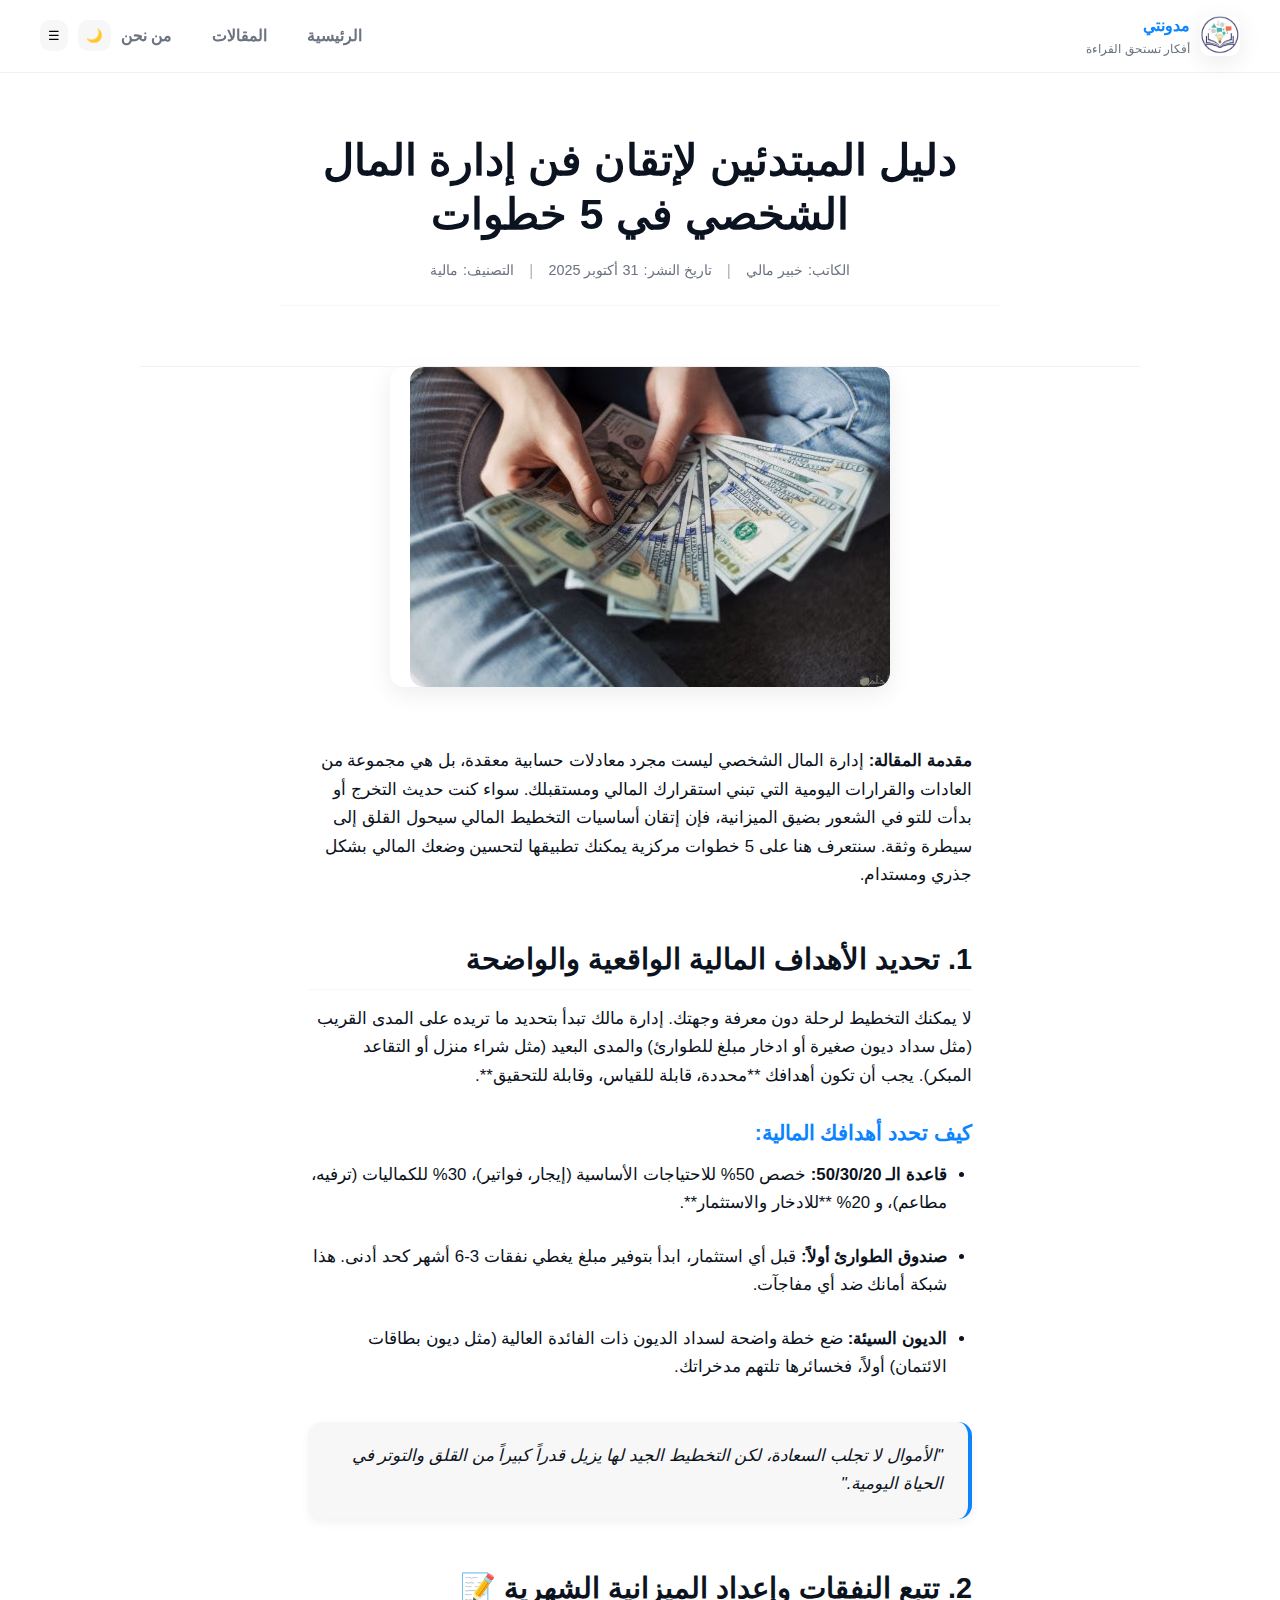
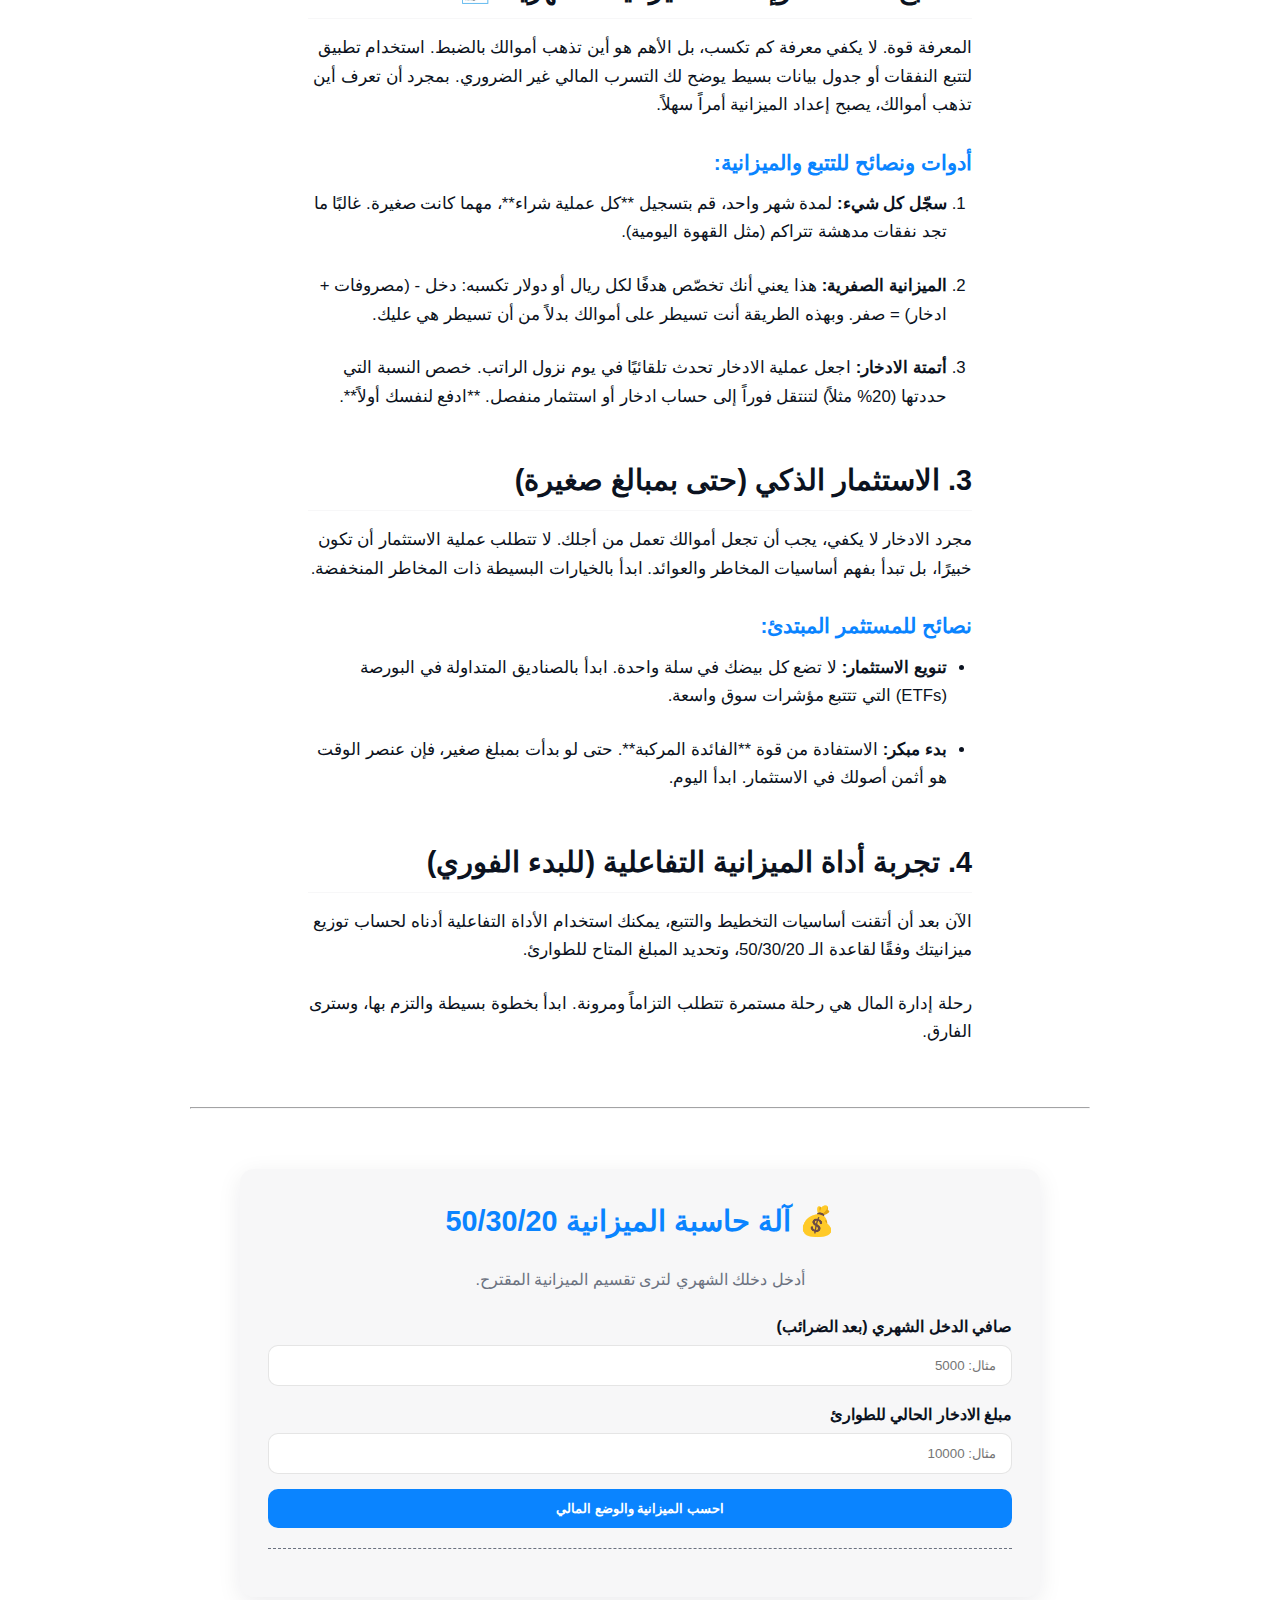
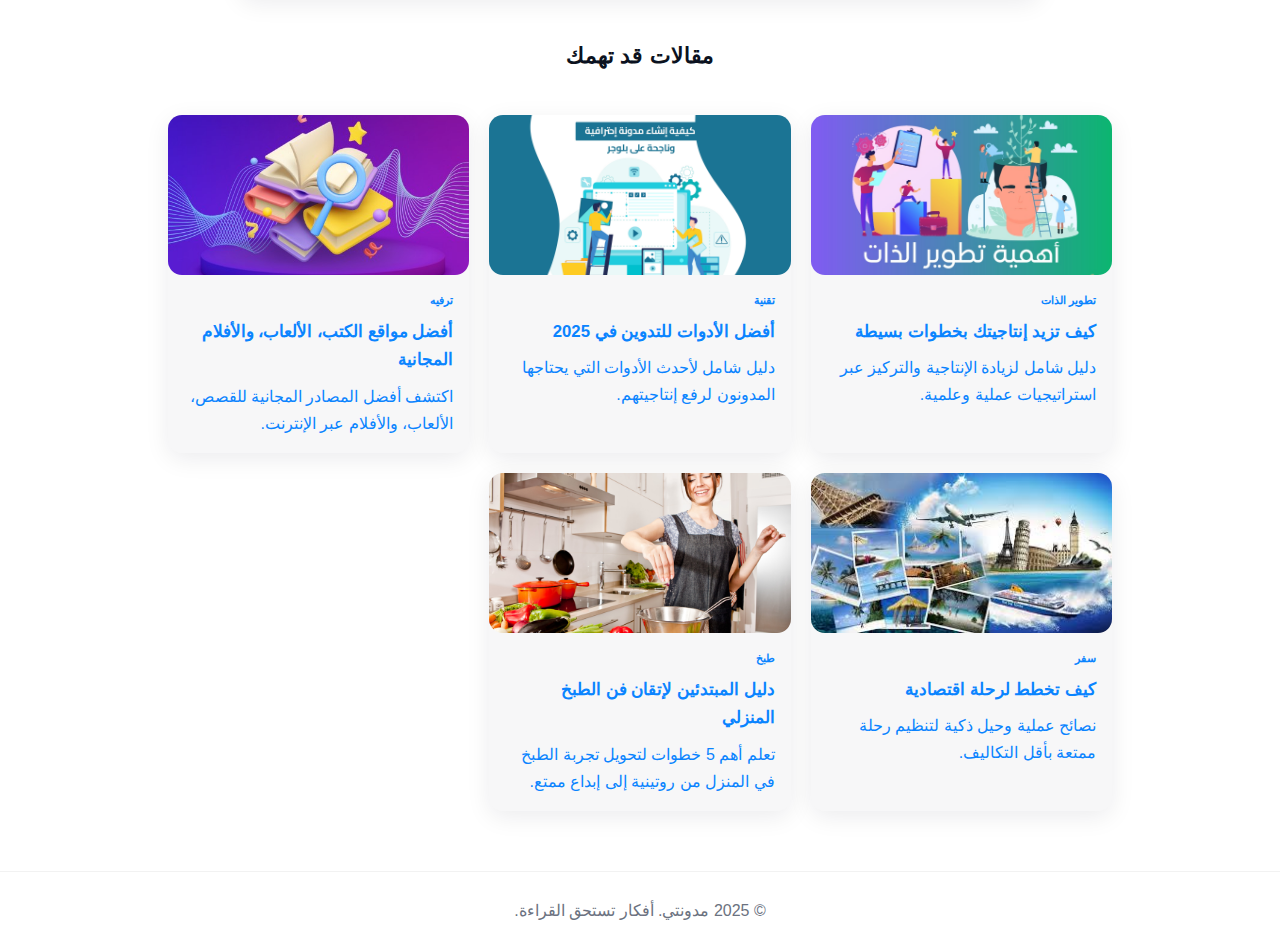
<file: posts/م-ل.html>
<!doctype html>
<html lang="ar" dir="rtl">
<head>
    <meta charset="utf-8" />
    <meta name="viewport" content="width=device-width, initial-scale=1" />
    
    <title>دليل المبتدئين لإتقان فن إدارة المال الشخصي في 5 خطوات | مدونتي</title>
    <meta name="description" content="تعلم أهم 5 خطوات لتحويل وضعك المالي من عشوائي إلى مستقر ومزدهر." />
    
    <meta property="og:title" content="دليل المبتدئين لإتقان فن إدارة المال الشخصي في 5 خطوات">
    <meta property="og:image" content="../assets/img/صورة-المال.jpg">
    <link rel="manifest" href="../manifest.json">
    
    <script type="application/ld+json">
    {
        "@context": "https://schema.org",
        "@type": "Article",
        "headline": "دليل المبتدئين لإتقان فن إدارة المال الشخصي في 5 خطوات",
        "author": { "@type": "Person", "name": "خبير مالي" },
        "image": { "@type": "ImageObject", "url": "https://yourblog.com/assets/img/صورة-المال.jpg" }
    }
    </script>
    
    <style>
        :root {
            --bg: #ffffff;
            --card: #f7f7f8;
            --muted: #6b7280;
            --accent: #0a84ff;
            --text: #0b1220;
            --glass: rgba(255,255,255,0.6);
            --radius: 14px;
            --shadow: 0 6px 24px rgba(11,18,32,0.08);
            --content-width: 720px;
            --pad: 28px;
            scroll-behavior: smooth;
        }
        [data-theme="dark"] {
            --bg: #0b0c0f;
            --card: #0f1216;
            --muted: #9aa3b2;
            --accent: #3ea6ff;
            --text: #e6eef8;
            --glass: rgba(10,10,12,0.4);
            --shadow: 0 8px 30px rgba(2,6,12,0.6);
        }

        /* الأساسيات */
        * { box-sizing: border-box; margin: 0; padding: 0; }
        body {
            font-family: -apple-system, BlinkMacSystemFont, "Segoe UI", Roboto, "Helvetica Neue", Arial, sans-serif;
            background: var(--bg);
            color: var(--text);
            line-height: 1.7; 
            transition: background 0.4s ease, color 0.4s ease;
        }
        a { color: var(--accent); text-decoration: none; transition: color 0.2s; }
        a:hover { text-decoration: underline; }
        img { max-width: 100%; height: auto; display: block; border-radius: var(--radius); }
        .container { max-width: 1200px; margin: auto; padding: 0 var(--pad); }
        
        /* Header & Nav - (التنسيقات تم نسخها بالكامل كما هي من الهيكل المقدم) */
        header { 
            position: sticky; top: 0; z-index: 100; 
            background: var(--glass); backdrop-filter: blur(8px); 
            border-bottom: 1px solid rgba(0,0,0,0.05);
        }
        [data-theme="dark"] header { border-bottom: 1px solid rgba(255,255,255,0.05); }
        .nav { display: flex; align-items: center; padding: 12px 0; }
        .logo { display: flex; align-items: center; gap: 10px; }
        .logo .badge { width: 40px; height: 40px; border-radius: 10px; box-shadow: var(--shadow); overflow: hidden; }
        .logo .text div:first-child { font-weight: 700; }
        .logo .text div:last-child { font-size: 12px; color: var(--muted); }
        .nav-links { display: flex; gap: 20px; align-items: center; margin-inline-start: auto; }
        .nav-links a { padding: 8px 10px; border-radius: 10px; font-weight: 600; color: var(--muted); }
        .nav-links a:hover { background: var(--accent); color: white; }
        .nav-actions { display: flex; gap: 10px; align-items: center; }
        .icon-btn { background: var(--card); border: none; padding: 8px; border-radius: 10px; cursor: pointer; transition: all 0.3s ease; }
        .icon-btn:hover { background: var(--accent); color: white; }
        
        /* 1. هيكل المقالة */
        .article-wrapper {
            max-width: 1000px; 
            margin: 0 auto;
            padding-bottom: 60px;
        }

        /* 2. تنسيق العنوان (H1) */
        .article-header {
            text-align: center;
            padding: 60px 0 20px; 
            z-index: 1;
        }
        .article-header h1 {
            font-size: 2.7rem; 
            font-weight: 800; 
            line-height: 1.25;
            margin-bottom: 15px;
            max-width: 750px; 
            margin-left: auto;
            margin-right: auto;
        }
        
        /* شريط الميتا (مبسط) */
        .article-meta-bar {
            display: flex;
            justify-content: center;
            align-items: center;
            gap: 15px;
            font-size: 0.9rem;
            color: var(--muted);
            padding-bottom: 20px;
            border-bottom: 1px solid var(--card); 
            max-width: var(--content-width);
            margin: 0 auto 40px auto;
        }
        .article-meta-bar span {
            display: flex;
            align-items: center;
            gap: 5px;
        }
        .article-meta-bar a {
            color: var(--muted);
            transition: color 0.3s ease;
        }
        .article-meta-bar a:hover {
            color: var(--accent);
            text-decoration: none;
        }
        .article-meta-bar .separator {
            color: var(--muted);
            font-size: 1.2em;
            opacity: 0.5;
        }

        /* الصورة الرئيسية */
        .article-thumb {
            width: 50%; 
            max-width: 900px;
            height: auto;
            max-height: 450px; 
            margin: 0 auto 60px; 
            overflow: hidden;
            border-radius: var(--radius);
            box-shadow: var(--shadow);
        }
        
        /* 3. تنسيق جسم المقالة (نص القراءة) */
        .article-body {
            max-width: var(--content-width); 
            margin: 0 auto;
            padding: 0 var(--pad);
            font-size: 1.05rem; 
        }
        .article-body h2 {
            font-size: 1.8rem;
            font-weight: 700;
            margin-top: 45px;
            margin-bottom: 15px;
            color: var(--text);
            padding-bottom: 5px;
            border-bottom: 1px solid var(--card); 
        }
        .article-body h3 {
            font-size: 1.3rem;
            font-weight: 600;
            margin-top: 25px;
            margin-bottom: 10px;
            color: var(--accent);
        }
        .article-body p {
            margin-bottom: 25px;
        }
        .article-body ul, .article-body ol {
            margin-bottom: 30px;
            padding-right: 25px;
        }
        .article-body blockquote {
            border-right: 4px solid var(--accent);
            padding: 20px 25px;
            margin: 40px 0;
            background: var(--card);
            border-radius: var(--radius);
            font-style: italic;
            font-size: 1em;
            color: var(--text);
            box-shadow: 0 4px 10px rgba(0,0,0,0.05);
        }
        
        /* 4. تنسيق المقالات ذات الصلة (محتوى ذات صلة) */
        .related-posts {
            padding: 50px 0;
            max-width: 1000px;
            margin: 0 auto;
        }
        h2.section-title { 
            font-size: 22px; 
            margin-bottom: 30px; 
            text-align: center;
            font-weight: 700;
            padding-bottom: 10px;
            color: var(--text);
        }
        .posts-grid { 
            display: grid; 
            grid-template-columns: repeat(auto-fit, minmax(250px, 1fr)); 
            gap: 20px;
            padding: 0 var(--pad);
        }
        .post { 
            background: var(--card); 
            border-radius: var(--radius);
            box-shadow: var(--shadow);
            transition: transform .3s, box-shadow .3s;
        }
        .post a { display: block; }
        .post:hover { transform: translateY(-5px); }
        .post .thumb { height: 160px; overflow: hidden; }
        .post .thumb img { width: 100%; height: 100%; object-fit: cover; }
        .post .meta { padding: 16px; }
        .post .meta .cat { font-size: 11px; color: var(--accent); font-weight: 700; margin-bottom: 8px; text-transform: uppercase; }
        .post .meta h3 { margin: 0 0 8px; font-size: 1.05rem; }

        /* Responsive - (التنسيقات تم نسخها بالكامل كما هي من الهيكل المقدم) */
        @media (max-width: 768px) {
            :root { --pad: 16px; }
            .article-header {
                padding: 40px 0 20px;
            }
            .article-header h1 {
                font-size: 2rem;
            }
            .article-meta-bar {
                flex-direction: column;
                gap: 5px;
            }
            .article-meta-bar .separator {
                display: none;
            }
            .article-body {
                font-size: 1rem;
            }
            .article-thumb {
                width: 100%;
                margin-bottom: 30px;
            }
        }

        /* Money Management Calculator Styles (بدلاً من Recipe Search) */
        #money-management-tool {
            max-width: 800px;
            margin: 60px auto 40px auto;
            padding: var(--pad);
            background: var(--card);
            border-radius: var(--radius);
            box-shadow: var(--shadow);
            text-align: center;
        }
        #money-management-tool h2 {
            font-size: 1.8rem;
            margin-bottom: 20px;
            color: var(--accent);
        }
        #budgetForm {
            display: flex;
            flex-direction: column;
            gap: 15px;
            margin-bottom: 20px;
            text-align: right;
        }
        #budgetForm label {
            font-weight: 600;
            color: var(--text);
            display: block;
            margin-bottom: 5px;
        }
        #budgetForm input, #budgetForm select {
            width: 100%;
            padding: 12px 15px;
            border-radius: 10px;
            border: 1px solid rgba(0,0,0,0.1);
            background: var(--bg);
            color: var(--text);
            outline: none;
            transition: border-color 0.3s;
        }
        [data-theme="dark"] #budgetForm input, [data-theme="dark"] #budgetForm select {
            border: 1px solid rgba(255,255,255,0.1);
        }
        #budgetForm input:focus, #budgetForm select:focus {
            border-color: var(--accent);
        }
        #budgetForm button {
            padding: 12px 20px;
            border-radius: 10px;
            background: var(--accent);
            color: white;
            border: none;
            cursor: pointer;
            font-weight: 600;
            transition: background 0.3s;
        }
        #budgetForm button:hover:not(:disabled) {
            background: #007aff;
        }
        #budget-output {
            text-align: right;
            padding-top: 20px;
            border-top: 1px dashed var(--muted);
            margin-top: 20px;
        }
        .budget-result-section {
            margin-bottom: 20px;
        }
        .budget-result-section h3 {
            font-size: 1.5rem;
            color: var(--text);
            border-bottom: 2px solid var(--accent);
            padding-bottom: 5px;
            margin-bottom: 15px;
            text-align: right;
        }
        .result-item {
            display: flex;
            justify-content: space-between;
            padding: 8px 0;
            border-bottom: 1px dotted var(--card);
        }
        .loading-spinner {
            border: 4px solid var(--card);
            border-top: 4px solid var(--accent);
            border-radius: 50%;
            width: 30px;
            height: 30px;
            animation: spin 1s linear infinite;
            margin: 20px auto;
        }
        @keyframes spin {
            0% { transform: rotate(0deg); }
            100% { transform: rotate(360deg); }
        }
    </style>
</head>

<body data-theme="light">
    <header>
        <div class="nav container">
            <a href="../index.html" class="logo">
                <div class="badge">
                    <img src="../assets/img/logo.jpg" onerror="this.src='https://placehold.co/40x40/0a84ff/ffffff?text=L'" alt="شعار مدونتي">
                </div>
                <div class="text">
                    <div>مدونتي</div>
                    <div>أفكار تستحق القراءة</div>
                </div>
            </a>

            <nav class="nav-links" aria-label="روابط الموقع">
                <a href="../index.html#home">الرئيسية</a>
                <a href="../index.html#posts">المقالات</a>
                <a href="../index.html#about">من نحن</a>
            </nav>

            <div class="nav-actions">
                <button class="icon-btn" id="themeToggle" title="تبديل الوضع" aria-label="تبديل بين الوضع الفاتح والداكن">🌙</button>
                <button class="icon-btn" id="menuBtn" aria-label="قائمة التنقل" aria-expanded="false">☰</button>
            </div>
        </div>
    </header>
    
    <main class="article-wrapper">
        <article>
            <header class="article-header">
                <h1>دليل المبتدئين لإتقان فن إدارة المال الشخصي في 5 خطوات</h1>
                
                <div class="article-meta-bar">
                    <span>الكاتب: <a href="#">خبير مالي</a></span>
                    <span class="separator">|</span>
                    <span>تاريخ النشر: <time datetime="2025-10-31">31 أكتوبر 2025</time></span>
                    <span class="separator">|</span>
                    <span>التصنيف: <a href="../index.html#categories">مالية</a></span>
                </div>
            </header>
            
            <div class="article-thumb">
                <img src="../assets/img/صور-فلوس-جديدة (1) (Phone).jpeg" onerror="this.src='https://placehold.co/900x450/2ecc71/ffffff?text=Personal+Finance+Mastery'" alt="صورة توضيحية لإدارة المال">
            </div>

            <div class="article-body">
                <p><strong>مقدمة المقالة:</strong> إدارة المال الشخصي ليست مجرد معادلات حسابية معقدة، بل هي مجموعة من العادات والقرارات اليومية التي تبني استقرارك المالي ومستقبلك. سواء كنت حديث التخرج أو بدأت للتو في الشعور بضيق الميزانية، فإن إتقان أساسيات التخطيط المالي سيحول القلق إلى سيطرة وثقة. سنتعرف هنا على 5 خطوات مركزية يمكنك تطبيقها لتحسين وضعك المالي بشكل جذري ومستدام.</p>

                <h2>1. تحديد الأهداف المالية الواقعية والواضحة</h2>
                <p>لا يمكنك التخطيط لرحلة دون معرفة وجهتك. إدارة مالك تبدأ بتحديد ما تريده على المدى القريب (مثل سداد ديون صغيرة أو ادخار مبلغ للطوارئ) والمدى البعيد (مثل شراء منزل أو التقاعد المبكر). يجب أن تكون أهدافك **محددة، قابلة للقياس، وقابلة للتحقيق**.</p>
                
                <h3>كيف تحدد أهدافك المالية:</h3>
                <ul>
                    <li><p><strong>قاعدة الـ 50/30/20:</strong> خصص 50% للاحتياجات الأساسية (إيجار، فواتير)، 30% للكماليات (ترفيه، مطاعم)، و 20% **للادخار والاستثمار**.</p></li>
                    <li><p><strong>صندوق الطوارئ أولاً:</strong> قبل أي استثمار، ابدأ بتوفير مبلغ يغطي نفقات 3-6 أشهر كحد أدنى. هذا شبكة أمانك ضد أي مفاجآت.</p></li>
                    <li><p><strong>الديون السيئة:</strong> ضع خطة واضحة لسداد الديون ذات الفائدة العالية (مثل ديون بطاقات الائتمان) أولاً، فخسائرها تلتهم مدخراتك.</p></li>
                </ul>
                
                <blockquote>
                    "الأموال لا تجلب السعادة، لكن التخطيط الجيد لها يزيل قدراً كبيراً من القلق والتوتر في الحياة اليومية."
                </blockquote>
                
                <h2>2. تتبع النفقات وإعداد الميزانية الشهرية 📝</h2>
                <p>المعرفة قوة. لا يكفي معرفة كم تكسب، بل الأهم هو أين تذهب أموالك بالضبط. استخدام تطبيق لتتبع النفقات أو جدول بيانات بسيط يوضح لك التسرب المالي غير الضروري. بمجرد أن تعرف أين تذهب أموالك، يصبح إعداد الميزانية أمراً سهلاً.</p>
                
                <h3>أدوات ونصائح للتتبع والميزانية:</h3>
                <ol>
                    <li><p><strong>سجّل كل شيء:</strong> لمدة شهر واحد، قم بتسجيل **كل عملية شراء**، مهما كانت صغيرة. غالبًا ما تجد نفقات مدهشة تتراكم (مثل القهوة اليومية).</p></li>
                    <li><p><strong>الميزانية الصفرية:</strong> هذا يعني أنك تخصّص هدفًا لكل ريال أو دولار تكسبه: دخل - (مصروفات + ادخار) = صفر. وبهذه الطريقة أنت تسيطر على أموالك بدلاً من أن تسيطر هي عليك.</p></li>
                    <li><p><strong>أتمتة الادخار:</strong> اجعل عملية الادخار تحدث تلقائيًا في يوم نزول الراتب. خصص النسبة التي حددتها (20% مثلاً) لتنتقل فوراً إلى حساب ادخار أو استثمار منفصل. **ادفع لنفسك أولاً**.</p></li>
                </ol>

                <h2>3. الاستثمار الذكي (حتى بمبالغ صغيرة)</h2>
                <p>مجرد الادخار لا يكفي، يجب أن تجعل أموالك تعمل من أجلك. لا تتطلب عملية الاستثمار أن تكون خبيرًا، بل تبدأ بفهم أساسيات المخاطر والعوائد. ابدأ بالخيارات البسيطة ذات المخاطر المنخفضة.</p>

                <h3>نصائح للمستثمر المبتدئ:</h3>
                <ul>
                    <li><p><strong>تنويع الاستثمار:</strong> لا تضع كل بيضك في سلة واحدة. ابدأ بالصناديق المتداولة في البورصة (ETFs) التي تتتبع مؤشرات سوق واسعة.</p></li>
                    <li><p><strong>بدء مبكر:</strong> الاستفادة من قوة **الفائدة المركبة**. حتى لو بدأت بمبلغ صغير، فإن عنصر الوقت هو أثمن أصولك في الاستثمار. ابدأ اليوم.</p></li>
                </ul>
                
                <h2>4. تجربة أداة الميزانية التفاعلية (للبدء الفوري)</h2>
                <p>الآن بعد أن أتقنت أساسيات التخطيط والتتبع، يمكنك استخدام الأداة التفاعلية أدناه لحساب توزيع ميزانيتك وفقًا لقاعدة الـ 50/30/20، وتحديد المبلغ المتاح للطوارئ.</p>

                <p>رحلة إدارة المال هي رحلة مستمرة تتطلب التزاماً ومرونة. ابدأ بخطوة بسيطة والتزم بها، وسترى الفارق.</p>
                
            </div>
            </article>
        
        <hr style="margin: 60px auto; max-width: 900px; border-color: var(--card);">
        
        <section id="money-management-tool">
            <h2>💰 آلة حاسبة الميزانية 50/30/20 </h2>
            <p style="color:var(--muted); margin-bottom: 20px;">أدخل دخلك الشهري لترى تقسيم الميزانية المقترح.</p>
            
            <form id="budgetForm">
                <div>
                    <label for="monthlyIncome">صافي الدخل الشهري (بعد الضرائب)</label>
                    <input type="number" id="monthlyIncome" placeholder="مثال: 5000" required aria-label="أدخل الدخل الشهري">
                </div>
                <div>
                    <label for="existingSavings">مبلغ الادخار الحالي للطوارئ</label>
                    <input type="number" id="existingSavings" placeholder="مثال: 10000" aria-label="أدخل مبلغ الادخار الحالي">
                </div>
                <button type="submit" id="calculateBudgetBtn">احسب الميزانية والوضع المالي</button>
            </form>
            
            <div id="budget-output">
                </div>
        </section>
        <section id="posts">
            <h2 class="section-title">مقالات قد تهمك</h2>
            <div class="posts-grid" id="postsGrid">
                <article class="post">
                    <a href="../posts/كيف-تزيد-إنتاجيتك-بخطوات-بسيطة.html">
                        <div class="thumb"><img src="../assets/img/1751444658009.png" onerror="this.src='https://placehold.co/300x160/0a84ff/ffffff?text=Productivity'" alt="صورة توضيحية لزيادة الإنتاجية" loading="lazy"></div>
                        <div class="meta">
                            <div class="cat">تطوير الذات</div>
                            <h3>كيف تزيد إنتاجيتك بخطوات بسيطة</h3>
                            <p>دليل شامل لزيادة الإنتاجية والتركيز عبر استراتيجيات عملية وعلمية.</p>
                        </div>
                    </a>
                </article>

                <article class="post">
                    <a href="../posts/م-ز.html">
                        <div class="thumb"><img src="../assets/img/1692574554-كيفية-إنشاء-مدونة-إحترافية-وناجحة-على-بلوجر-scaled.jpg" onerror="this.src='https://placehold.co/300x160/2c3e50/ffffff?text=Blogging'" alt="صورة أدوات التدوين" loading="lazy"></div>
                        <div class="meta">
                            <div class="cat">تقنية</div>
                            <h3>أفضل الأدوات للتدوين في 2025</h3>
                            <p>دليل شامل لأحدث الأدوات التي يحتاجها المدونون لرفع إنتاجيتهم.</p>
                        </div>
                    </a>
                </article>

                <article class="post">
                    <a href="../posts/ق-س.html">
                        <div class="thumb"><img src="../assets/img/sS6Uo9WdMBLtSo8zgkgpZYH4f7QfEpFqZa9cOSQT.jpg" onerror="this.src='https://placehold.co/300x160/3498db/ffffff?text=Free+Resources'" alt="مواقع كتب وألعاب مجانية" loading="lazy"></div>
                        <div class="meta">
                            <div class="cat">ترفيه</div>
                            <h3>أفضل مواقع الكتب، الألعاب، والأفلام المجانية</h3>
                            <p>اكتشف أفضل المصادر المجانية للقصص، الألعاب، والأفلام عبر الإنترنت.</p>
                        </div>
                    </a>
                </article>

                <article class="post">
                    <a href="../posts/س-ف-ر.html">
                        <div class="thumb"><img src="../assets/img/images (3).jpeg" onerror="this.src='https://placehold.co/300x160/3498db/ffffff?text=Travel'" alt="صورة تخطيط السفر" loading="lazy"></div>
                        <div class="meta">
                            <div class="cat">سفر</div>
                            <h3>كيف تخطط لرحلة اقتصادية</h3>
                            <p>نصائح عملية وحيل ذكية لتنظيم رحلة ممتعة بأقل التكاليف.</p>
                        </div>
                    </a>
                </article>



                <article class="post">
                    <a href="../posts/م-ط.html">
                        <div class="thumb"><img src="../assets/img/طبخ .webp" onerror="this.src='https://placehold.co/300x160/e67e22/ffffff?text=Cooking+Mastery'" alt="صورة الطبخ" loading="lazy"></div>
                        <div class="meta">
                            <div class="cat">طبخ</div>
                            <h3>دليل المبتدئين لإتقان فن الطبخ المنزلي</h3>
                            <p>تعلم أهم 5 خطوات لتحويل تجربة الطبخ في المنزل من روتينية إلى إبداع ممتع.</p>
                        </div>
                    </a>
                </article>
            </div>
        </section>
    </main>
    
    <footer style="text-align: center; padding: 25px; color: var(--muted); border-top: 1px solid rgba(0,0,0,0.05);">
        <p>&copy; 2025 مدونتي. أفكار تستحق القراءة.</p>
    </footer>

    <script>
        // Theme persistence and toggle (كما كانت في الهيكل الأصلي)
        const themeToggle = document.getElementById('themeToggle');
        const body = document.body;
        const savedTheme = localStorage.getItem('theme') || 'light';
        body.setAttribute('data-theme', savedTheme);
        themeToggle.textContent = savedTheme === 'light' ? '🌙' : '☀️';

        themeToggle.addEventListener('click', () => {
            const isLight = body.getAttribute('data-theme') === 'light';
            const newTheme = isLight ? 'dark' : 'light';
            body.setAttribute('data-theme', newTheme);
            themeToggle.textContent = isLight ? '☀️' : '🌙';
            localStorage.setItem('theme', newTheme);
        });

        // Menu button toggle (كما كانت في الهيكل الأصلي)
        const menuBtn = document.getElementById('menuBtn');
        const navLinks = document.querySelector('.nav-links');
        menuBtn.addEventListener('click', () => {
            navLinks.classList.toggle('show');
            menuBtn.setAttribute('aria-expanded', navLinks.classList.contains('show'));
        });

        // --- وظيفة الآلة الحاسبة لإدارة المال (بدلاً من وصفات الطبخ) ---
        const budgetForm = document.getElementById('budgetForm');
        const monthlyIncomeInput = document.getElementById('monthlyIncome');
        const existingSavingsInput = document.getElementById('existingSavings');
        const budgetOutputDiv = document.getElementById('budget-output');
        const emergencyGoal = 6; // هدف الطوارئ: 6 أشهر

        budgetForm.addEventListener('submit', (e) => {
            e.preventDefault();
            const income = parseFloat(monthlyIncomeInput.value);
            const savings = parseFloat(existingSavingsInput.value) || 0;
            budgetOutputDiv.innerHTML = `<div class="loading-spinner"></div>`;

            // محاكاة تأخير بسيط لـ "التحميل"
            setTimeout(() => {
                if (isNaN(income) || income <= 0) {
                    budgetOutputDiv.innerHTML = `<p style="color:red; text-align:center;">الرجاء إدخال قيمة دخل شهرية صحيحة.</p>`;
                    return;
                }

                // حساب تقسيم 50/30/20
                const needs = income * 0.50;  // 50% للاحتياجات
                const wants = income * 0.30;  // 30% للكماليات
                const savingAndDebt = income * 0.20; // 20% للادخار وسداد الديون

                // حساب هدف الطوارئ
                const totalEmergencyNeeded = income * emergencyGoal;
                const remainingToGoal = Math.max(0, totalEmergencyNeeded - savings);

                let html = `
                    <div class="budget-result-section">
                        <h3>توزيع ميزانيتك المقترح (قاعدة 50/30/20)</h3>
                        <div class="result-item"><span>**50% - الاحتياجات الأساسية (Needs)**</span> <span>${needs.toFixed(2)}</span></div>
                        <div class="result-item"><span>**30% - الكماليات والرغبات (Wants)**</span> <span>${wants.toFixed(2)}</span></div>
                        <div class="result-item" style="border-bottom: none;"><span>**20% - الادخار وسداد الديون (Saving/Debt)**</span> <span>${savingAndDebt.toFixed(2)}</span></div>
                    </div>

                    <div class="budget-result-section">
                        <h3>📊 وضع صندوق الطوارئ</h3>
                        <div class="result-item"><span>**الهدف (6 أشهر من الدخل)**</span> <span>${totalEmergencyNeeded.toFixed(2)}</span></div>
                        <div class="result-item"><span>**مدخراتك الحالية للطوارئ**</span> <span>${savings.toFixed(2)}</span></div>
                        <div class="result-item" style="border-bottom: none; font-weight: bold; color: ${remainingToGoal > 0 ? 'var(--accent)' : 'green'};">
                            <span>**المتبقي للوصول للهدف**</span> 
                            <span>${remainingToGoal.toFixed(2)}</span>
                        </div>
                    </div>
                `;
                
                if (remainingToGoal === 0) {
                     html += `<p style="text-align:center; color:green; font-weight: bold;">أحسنت! لقد وصلت إلى هدف صندوق الطوارئ.</p>`;
                } else if (remainingToGoal > 0) {
                     html += `<p style="text-align:center; color:var(--accent);">ركّز جزءًا من نسبة الـ 20% على إكمال صندوق الطوارئ أولاً!</p>`;
                }


                budgetOutputDiv.innerHTML = html;
            }, 500); // تأخير نصف ثانية للمحاكاة
        });

        // Fix for placeholder image (كما كانت في الهيكل الأصلي)
        document.querySelectorAll('img[onerror]').forEach(img => {
            img.addEventListener('error', function() {
                this.style.filter = 'grayscale(100%)';
            });
        });
    </script>
</body>
</html>
</file>
